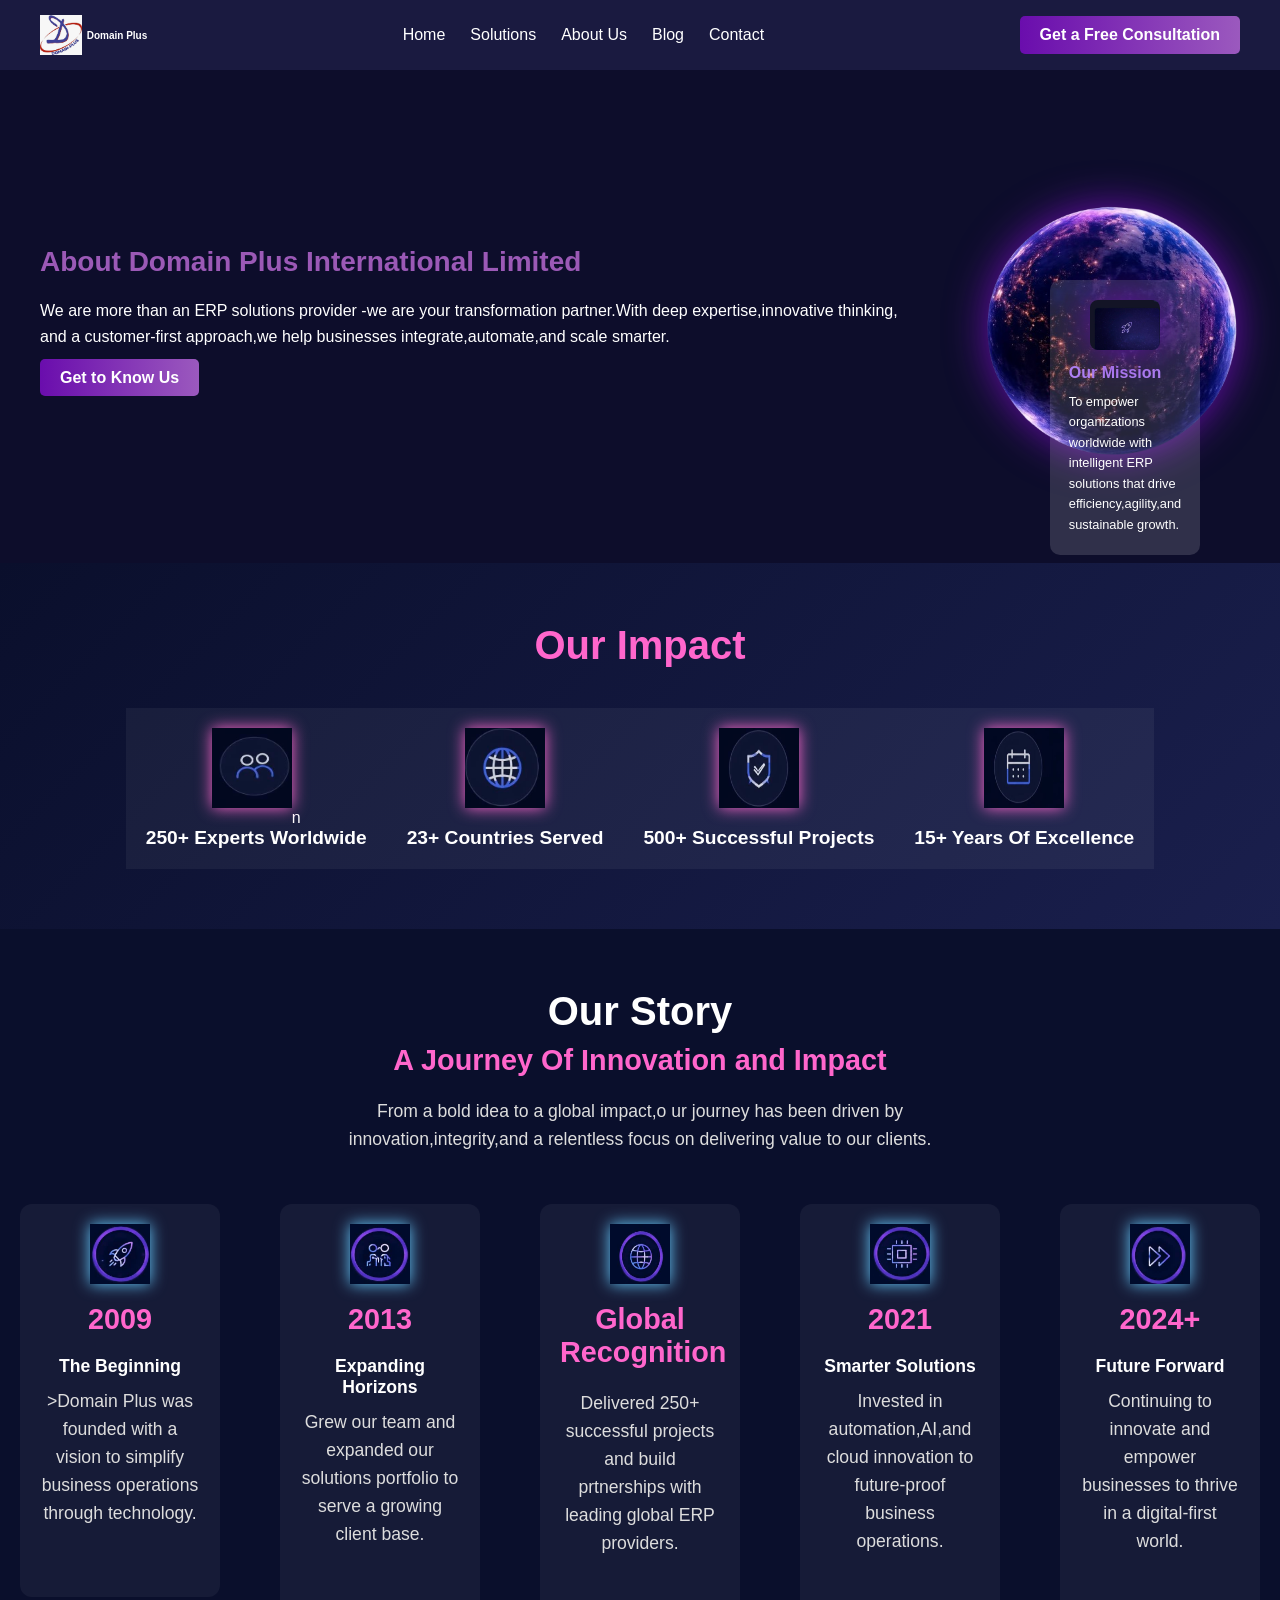
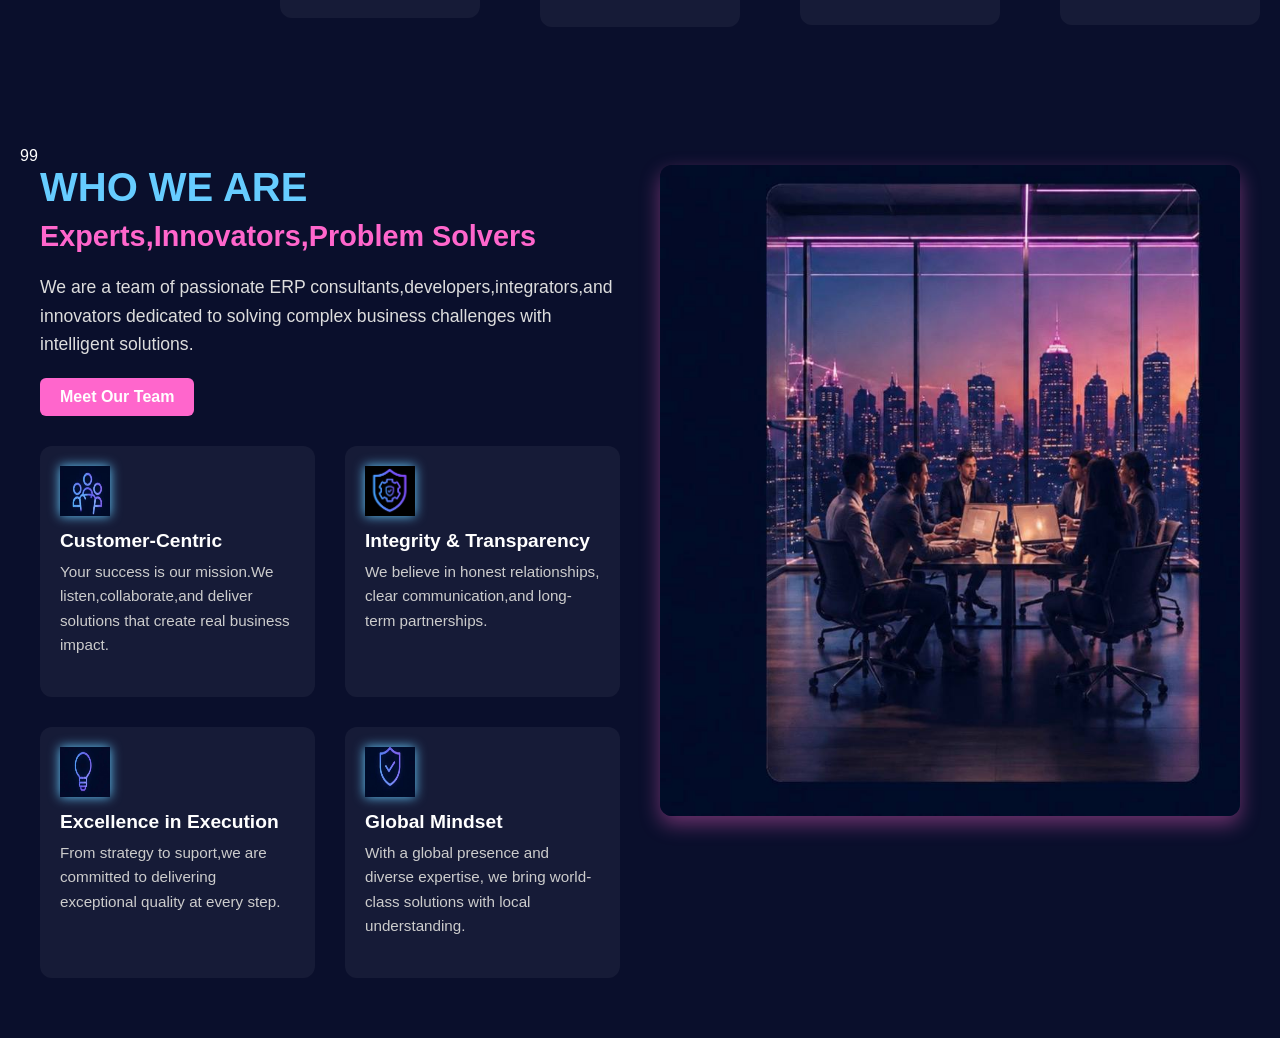
<file: domain plus about us/index.html>
<!doctype html>
<html lang="en">
  <head>
    <meta charset="UTF-8" />
    <meta name="viewport" content="width= device-width, initial-scale=1.0" />
    <title>Domain Plus International Limited</title>
    <link rel="stylesheet" href="style.css" />
  </head>
  <body>
    <header>
      <nav class="navbar">
        <div class="logo">
          <img src="photo_2026-06-03_11-13-08.jpg" />
          <span>Domain Plus</span>
        </div>
        <ul class="nav-links">
          <li><a href="#home">Home</a></li>
          <li><a href="#solutions">Solutions</a></li>
          <li><a href="#about us">About Us</a></li>
          <li><a href="#blog">Blog</a></li>
          <li><a href="#contact">Contact</a></li>
        </ul>
        <a href="#consultation" class="btn">Get a Free Consultation</a>
      </nav>
    </header>
    <section class="about">
      <div class="about-text">
        <h2>About Domain Plus International Limited</h2>
        <p>
          We are more than an ERP solutions provider -we are your transformation
          partner.With deep expertise,innovative thinking, and a customer-first
          approach,we help businesses integrate,automate,and scale smarter.
        </p>
        <a href="#about" class="btn">Get to Know Us</a>
      </div>
      <div class="about-image">
        <img src="image-removebg-preview.png" />
        <section class="mission">
          <div class="mission-image">
            <img src="photo_2026-06-03_14-15-24.jpg" />
          </div>
          <div class="mission-text">
            <h2 class="mission-h2">Our Mission</h2>
            <p class="mission-p">
              To empower organizations worldwide with intelligent ERP solutions
              that drive efficiency,agility,and sustainable growth.
            </p>
          </div>
        </section>
    </section>
    <section id="impact">
        <div class="impact">
            <h2>Our Impact</h2>

        </div>
        <div class="impact-grid">
            <div class="impact-item">
                <img src="photo_2026-06-04_09-09-54.jpg" />n        
                <h3>250+ Experts Worldwide</h3>
            </div>
            <div class="impact-item">
                <img src="photo_2026-06-04_09-15-00.jpg" />
                <h3>23+ Countries Served</h3>
            </div>
            <div class="impact-item">
                <img src="photo_2026-06-04_09-18-20.jpg" />
                <h3>500+ Successful Projects</h3>
            </div>
            <div class="impact-item">
                <img src="photo_2026-06-04_09-20-42.jpg" />
                <h3>15+ Years Of Excellence</h3>
            </div>
        </div>
    </section>
    <section id="story">
       <div class="story">
        <h2>Our Story</h2>
        <h3>A Journey Of Innovation and Impact</h3>
        <p>From a bold idea to a global impact,o                                                                                                                                                                                                                                                                                                                                                                                                                                                                                                                                                                                                                                                                                                                                                                                                  ur journey has been driven by innovation,integrity,and a relentless focus on delivering value to our clients.</p>
        <div class="timeline">
            <div class="timeline-item">
                <img src="photo_2026-06-04_10-45-20.jpg" />
                <h3>2009</h3>
                <h4>The Beginning</h4>
                <p>>Domain Plus was founded with a vision to simplify business operations through technology.</p>
            </div>
            <div class="timeline-item">
                <img src="photo_2026-06-04_10-45-21.jpg" />
                <h3>2013</h3>
                <h4>Expanding Horizons</h4>
                <p>Grew our team and expanded our solutions portfolio to serve a growing client base.</p>
            </div>
            <div class="timeline-item">
                <img src="photo_2026-06-04_10-45-23.jpg" />
                <h3>Global Recognition</h3>
                <p>Delivered 250+ successful projects and build prtnerships with leading global ERP providers.</p>
            </div>
            <div class="timeline-item">
                <img src="photo_2026-06-04_10-45-25.jpg" />
                <h3>2021</h3>
                <h4>Smarter Solutions</h4>
                <p>Invested in automation,AI,and cloud innovation to future-proof business operations.</p>
            </div>
            <div class="timeline-item">
                <img src="photo_2026-06-04_10-45-27.jpg" />
                <h3>2024+</h3>
                <h4>Future Forward</h4>
                <p>Continuing to innovate and empower businesses to thrive in a digital-first world.</p>
            </div>
        </div>
     </div>  
    </section>
    <section id="who-we-are">99    
        <div class="who-container">
            <div class="who-text">
                <h2>WHO WE ARE</h2>
                <h3>Experts,Innovators,Problem Solvers</h3>
                <p>We are a team of passionate ERP consultants,developers,integrators,and innovators dedicated to solving complex business challenges with intelligent solutions.</p>
                <a href="#team" class="btn">Meet Our Team</a>
                <div class="values">
                    <div class="value-item">
                        <img src="photo_2026-06-04_12-57-00.jpg" />
                        <h4>Customer-Centric</h4>
                        <p>Your success is our mission.We listen,collaborate,and deliver solutions that create real business impact.</p>
                    </div>
                    <div class="value-item">
                        <img src="photo_2026-06-04_13-17-46.jpg" />
                        <h4>Integrity & Transparency</h4>
                        <p>We believe in honest relationships, clear communication,and long-term partnerships.</p>
                    </div>
                    <div class="value-item">
                        <img src="photo_2026-06-04_12-57-14.jpg" />
                        <h4>Excellence in Execution</h4>
                        <p>From strategy to suport,we are committed to delivering exceptional quality at every step.</p>
                    </div>
                    <div class="value-item">
                        <img src="photo_2026-06-04_12-57-17.jpg" />
                        <h4>Global Mindset</h4>
                        <p>With a global presence and diverse expertise, we bring world-class solutions with local understanding.</p>
                    </div>
                </div>
            </div>
            <div class="who-image">
                <img src="photo_2026-06-04_12-57-31.jpg" />
            </div>
        </div>
    </section>
</body>
</html>
</file>
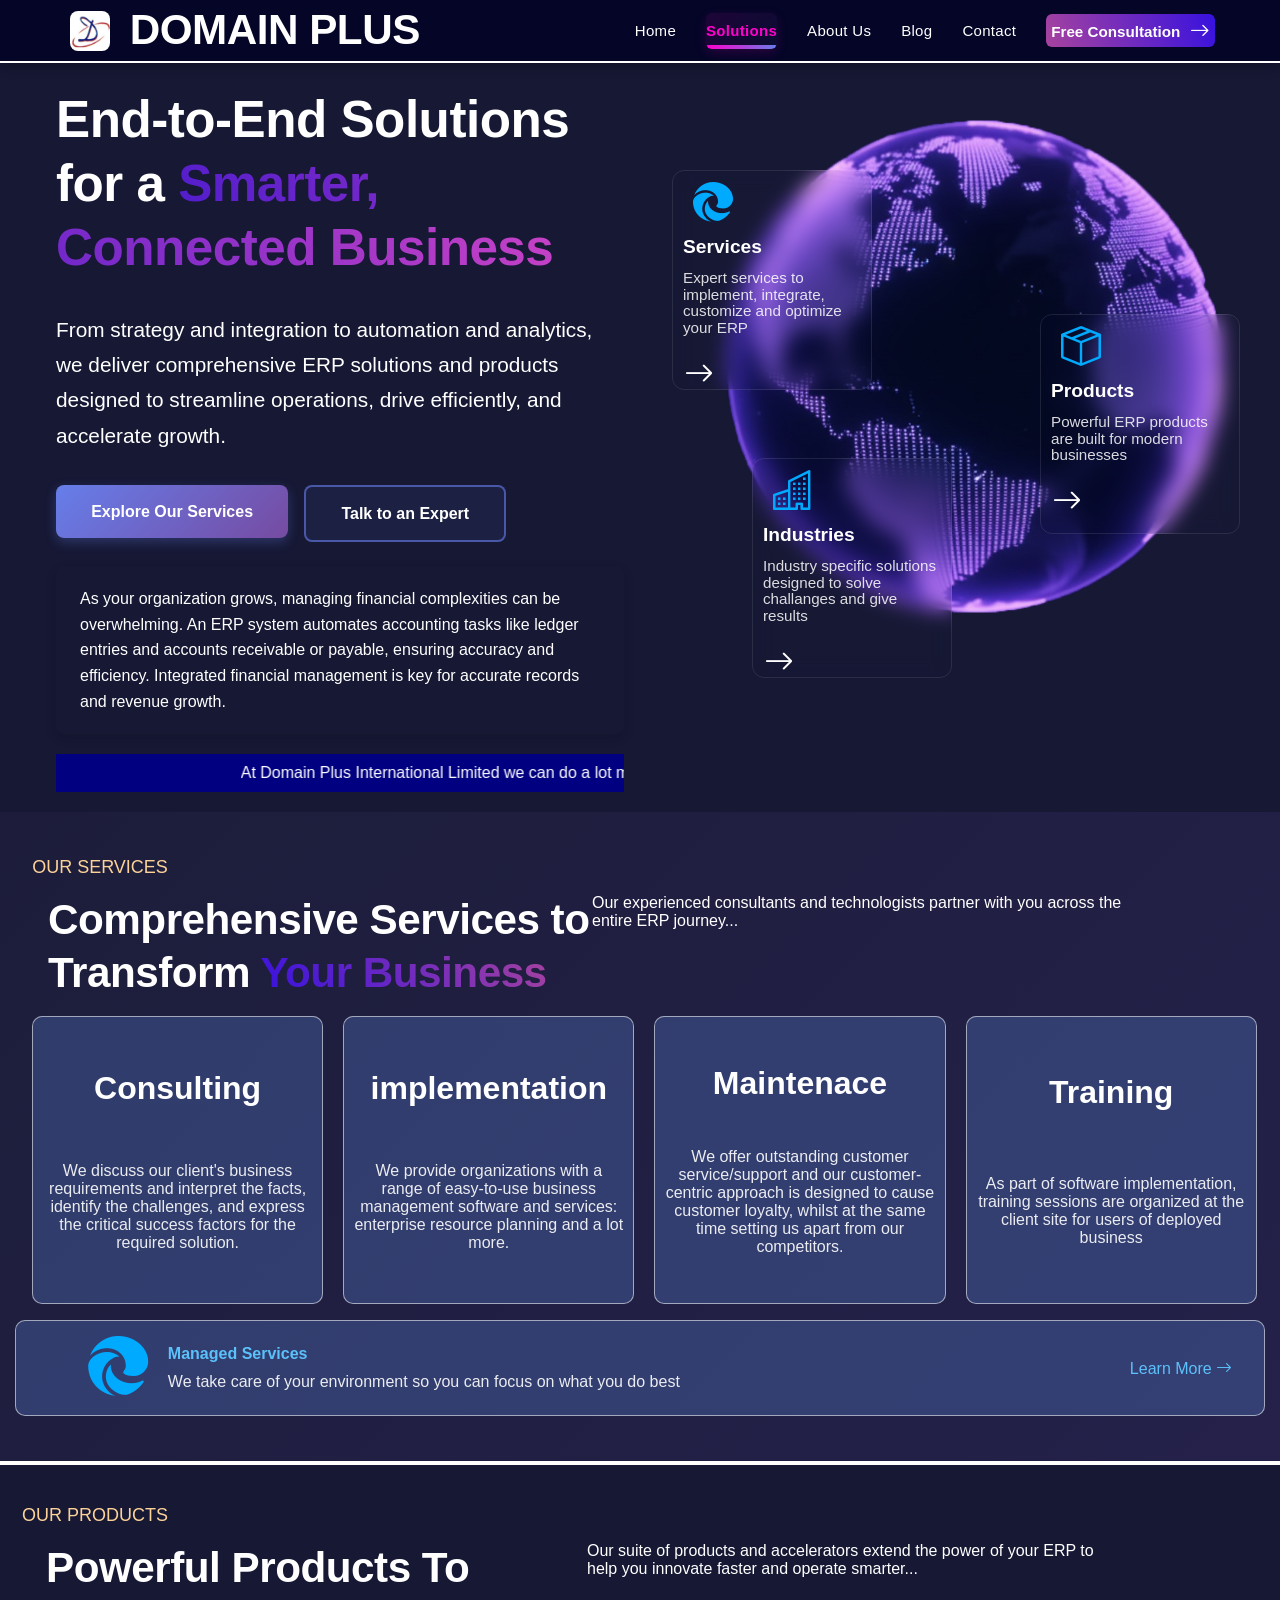
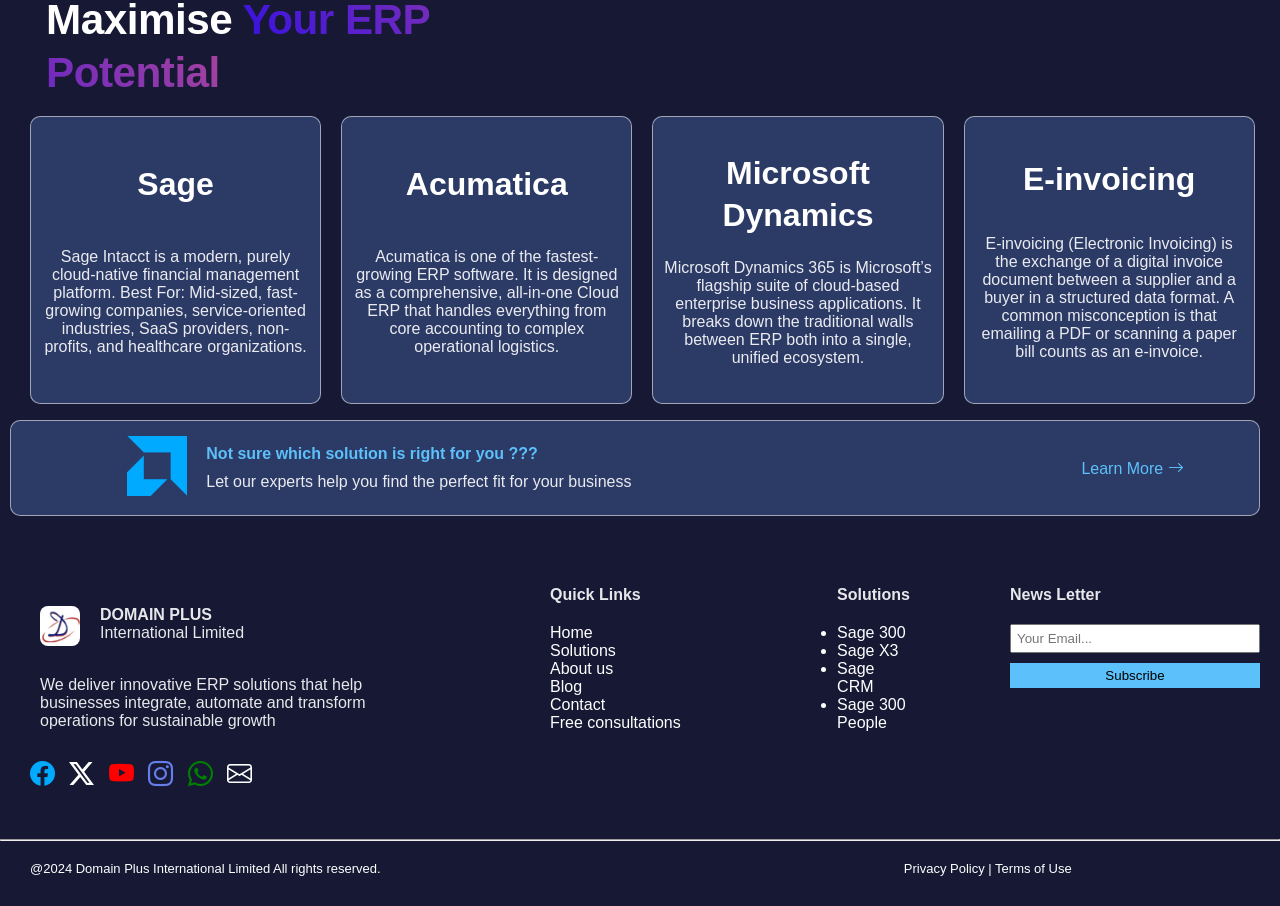
<file: Domain Plus Solution Page/index.html>
<!doctype html>
<html lang="en">
  <head>
    <meta charset="UTF-8" />
    <meta name="viewport" content="width=device-width, initial-scale=1.0" />
    <link rel="stylesheet" href="solution.css" />
    <link
      rel="stylesheet"
      href="https://cdn.jsdelivr.net/npm/bootstrap-icons@1.13.1/font/bootstrap-icons.min.css"
    />
    <title>Solutions</title>
    <svg
      xmlns="http://www.w3.org/2000/svg"
      width="16"
      height="16"
      fill="currentColor"
      class="bi bi-browser-edge"
      viewBox="0 0 16 16"
    >
      <path
        d="M9.482 9.341c-.069.062-.17.153-.17.309 0 .162.107.325.3.456.877.613 2.521.54 2.592.538h.002c.667 0 1.32-.18 1.894-.519A3.84 3.84 0 0 0 16 6.819c.018-1.316-.44-2.218-.666-2.664l-.04-.08C13.963 1.487 11.106 0 8 0A8 8 0 0 0 .473 5.29C1.488 4.048 3.183 3.262 5 3.262c2.83 0 5.01 1.885 5.01 4.797h-.004v.002c0 .338-.168.832-.487 1.244l.006-.006z"
      />
      <path
        d="M.01 7.753a8.14 8.14 0 0 0 .753 3.641 8 8 0 0 0 6.495 4.564 5 5 0 0 1-.785-.377h-.01l-.12-.075a5.5 5.5 0 0 1-1.56-1.463A5.543 5.543 0 0 1 6.81 5.8l.01-.004.025-.012c.208-.098.62-.292 1.167-.285q.194.001.384.033a4 4 0 0 0-.993-.698l-.01-.005C6.348 4.282 5.199 4.263 5 4.263c-2.44 0-4.824 1.634-4.99 3.49m10.263 7.912q.133-.04.265-.084-.153.047-.307.086z"
      />
      <path
        d="M10.228 15.667a5 5 0 0 0 .303-.086l.082-.025a8.02 8.02 0 0 0 4.162-3.3.25.25 0 0 0-.331-.35q-.322.168-.663.294a6.4 6.4 0 0 1-2.243.4c-2.957 0-5.532-2.031-5.532-4.644q.003-.203.046-.399a4.54 4.54 0 0 0-.46 5.898l.003.005c.315.441.707.821 1.158 1.121h.003l.144.09c.877.55 1.721 1.078 3.328.996"
      />
    </svg>
  </head>
  <body>
    <!-- The header and the tabs  -->
    <div class="whole">
      <div class="main-hero">
        <nav class="nav-bar">
          <div class="Domainplus">
            <img
              src="./images/domain-plus.jpg"
              alt="This is our official Logo"
              class="logo"
            />
            <h1 class="company-name">DOMAIN PLUS</h1>
          </div>
          <i class="bi bi-list"></i>
          <div class="Tabs">
            <a href="#index">Home</a>
            <a href="#Solutions" class="active">Solutions</a>
            <a href="#about">About Us</a>
            <a href="#blog">Blog</a>
            <a href="#contact">Contact</a>
            <a href="#consultation"
              ><button class="Free">
                Free Consultation<i class="bi bi-arrow-right icons"></i></button
            ></a>
          </div>
        </nav>

        <!-- The hero section of the website -->

        <div class="hero-section">
          <div class="texts">
            <!-- <p class="Oursol">OUR SOLUTIONS</p> -->
            <h1 class="end">
              End-to-End Solutions for a
              <span class="smart">Smarter, Connected Business</span>
            </h1>
            <p class="parag">
              From strategy and integration to automation and analytics, we
              deliver comprehensive ERP solutions and products designed to
              streamline operations, drive efficiently, and accelerate growth.
            </p>

            <div class="buttonslink">
              <a href="">
                <button class="exploreour">
                  <span>Explore <span class="ser">Our Services</span></span>
                </button></a
              >
              <a href=""><button class="talk">Talk to an Expert</button></a>
            </div>

            <p class="parag1">
              As your organization grows, managing financial complexities can be
              overwhelming. An ERP system automates accounting tasks like ledger
              entries and accounts receivable or payable, ensuring accuracy and
              efficiency. Integrated financial management is key for accurate
              records and revenue growth.
            </p>
            <marquee behavior="" direction="">
              At Domain Plus International Limited we can do a lot more than you
              can Imagine
            </marquee>
          </div>

          <!-- This is other section of the hero section -->
          <div class="image">
            <div class="boxes">
              <!-- The service section -->
              <div class="blur-serve">
                <i class="bi bi-browser-edge"></i>
                <p class="serve">Services</p>
                <p class="serve-text">
                  Expert services to implement, integrate, customize and
                  optimize your ERP
                </p>

                <a href="#service"> <i class="bi bi-arrow-right arrow"></i></a>
              </div>

              <!-- The industry section -->
              <div class="blur-serve blur-indus">
                <i class="bi bi-buildings"></i>
                <p class="serve">Industries</p>
                <p class="serve-text">
                  Industry specific solutions designed to solve challanges and
                  give results
                </p>

                <a href="#"> <i class="bi bi-arrow-right arrow"></i></a>
              </div>
              <!-- The product section -->
              <div class="blur-serve blur-product">
                <i class="bi bi-box-seam"></i>
                <p class="serve">Products</p>
                <p class="serve-text">
                  Powerful ERP products are built for modern businesses
                </p>

                <a href="#"> <i class="bi bi-arrow-right arrow"></i></a>
              </div>
            </div>
            <img src="./images/Globe.png" alt="A Globe" class="imgg" />
          </div>
        </div>
      </div>

      <!-- <hr class="hr" /> -->

      <div class="wholeee">
        <!-- The services section of the website -->
        <div class="services" id="service">
          <p class="ourservices">OUR SERVICES</p>
          <div class="CSwhole">
            <div class="CS">
              <div class="Tyb">
                <h1 class="h1">
                  Comprehensive Services to Transform
                  <span class="buss">Your Business</span>
                </h1>
              </div>
              <div class="Experienced">
                Our experienced consultants and technologists partner with you
                across the entire ERP journey...
              </div>
            </div>
          </div>

          <!-- The card section of the services section -->
          <div class="service-card" id="mservcard">
            <div class="card card-main" id="service-card">
              <h2>Consulting</h2>
              <p>
                We discuss our client's business requirements and interpret the
                facts, identify the challenges, and express the critical success
                factors for the required solution.
                <!--Through our consulting
                services, we bring strategic thinking and actionable solutions
                to your business, focusing on both project-based and long-term
                goals. -->
              </p>
            </div>

            <div class="card card-main" id="service-card1">
              <h2>implementation</h2>
              <p>
                We provide organizations with a range of easy-to-use business
                management software and services: enterprise resource planning and a lot more.
                
              </p>
            </div>

            <div class="card card-main" id="service-card2">
              <h2>Maintenace</h2>
              <p>
                We offer outstanding customer service/support and our
                customer-centric approach is designed to cause customer loyalty,
                whilst at the same time setting us apart from our competitors.
                <!-- Support & maintenance model is flexible and is agreed upon with -->
                <!-- the client, at the time of software implementation. -->
              </p>
            </div>

            <div class="card card-main" id="service-card3">
              <h2>Training</h2>
              <p>
                As part of software implementation, training sessions are
                organized at the client site for users of deployed business
                <!-- solutions. ICT/ business process & related training programmes
                are organized externally at the company's training center. We
                provide intensive training to End Users and System
                Administrators for solution efficiently. -->
              </p>
            </div>
            <!-- <div class="card"></div>
            <div class="card"></div> -->
          </div>
          <div class="card-1">
            <i class="bi bi-browser-edge for-card1"></i>
            <div class="conforcard1">
              <div class="textm">
                <p><b>Managed Services</b></p>
                <p>
                  We take care of your environment so you can focus on what you
                  do best
                </p>
              </div>
              <div class="link">
                <a href="#">Learn More <i class="bi-arrow-right"></i> </a>
              </div>
            </div>
          </div>
        </div>

        <!-- The product section of the website -->
        <div class="services" id="service1">
          <p class="ourservices">OUR PRODUCTS</p>
          <div class="CS-whole">
            <div class="CS">
              <div class="Tyb">
                <h1>
                  Powerful Products To Maximise
                  <span class="buss">Your ERP Potential</span>
                </h1>
              </div>
              <div class="Experienced" id="only">
                Our suite of products and accelerators extend the power of your
                ERP to help you innovate faster and operate smarter...
              </div>
            </div>
          </div>

          <!-- The card section of the services section -->
          <div class="service-card" id="mservcard">
            <div class="card card-main" id="service-card">
              <h2>Sage</h2>
              <p>
                Sage Intacct is a modern, purely cloud-native financial
                 management platform. <!--It was built from the ground up for the web
                and focuses intensely on deep, best-in-class accounting and
                financial automation. -->
                <span
                  >Best For: Mid-sized, fast-growing companies, service-oriented
                  industries, SaaS providers, non-profits, and healthcare
                  organizations.</span
                >
              </p>
            </div>

            <div class="card card-main" id="service-card1">
              <h2>Acumatica</h2>
              <p>
                Acumatica is one of the fastest-growing ERP software. <!--It was
                built from day one as a true cloud-native platform, meaning it
                didn’t have to rewrite legacy, desktop-era code to get onto the
                web. -->
                <span
                  >It is designed as a comprehensive, all-in-one Cloud ERP that
                  handles everything from core accounting to complex operational
                  logistics.</span
                >
              </p>
            </div>

            <div class="card card-main" id="service-card2">
              <h2>Microsoft Dynamics</h2>
              <p>
                Microsoft Dynamics 365 is Microsoft’s flagship suite of
                cloud-based enterprise business applications. It breaks down the
                traditional walls between ERP
                <!-- <span>(Enterprise Resource Planning)</span> and CRM
                <span>(Customer Relationship Management)</span> by combining -->
                both into a single, unified ecosystem.
              </p>
            </div>

            <div class="card card-main" id="service-card3">
              <h2>E-invoicing</h2>
              <p>
                E-invoicing (Electronic Invoicing) is the exchange of a digital
                invoice document between a supplier and a buyer in a structured
                data format. A common misconception is that emailing a PDF or
                scanning a paper bill counts as an e-invoice.
                <!-- <span>
                  Globally, e-invoicing has shifted from a simple B2B
                  convenience to a strict government regulatory standard.</span
                > -->
              </p>
            </div>
            <!-- <div class="card"></div>
          <div class="card"></div> -->
          </div>
          <div class="card-1">
            <i class="bi bi-amd for-card1"></i>
            <div class="conforcard1">
              <div class="textm">
                <p><b>Not sure which solution is right for you ???</b></p>
                <p>
                  Let our experts help you find the perfect fit for your
                  business
                </p>
              </div>
              <div class="link">
                <a href="#">Learn More <i class="bi-arrow-right"></i> </a>
              </div>
            </div>
          </div>
        </div>

        <!--The indusries section-->
        <!-- <div class="inn">
          <p class="ourservices">INDUSTRIES WE SERVE</p>
          <div class="CS-whole">
            <div class="CS">
              <div class="Tyb">
                <h1>
                  Solutions Built for
                  <span class="buss">Every Industry</span>
                </h1>
              </div>
              <div class="Experienced">
                Our suite of products and accelerators extend the power of your
                ERP to help you innovate faster and operate smarter...
              </div>
            </div>
          </div> -->

          <!-- The card section of the services section -->
          <!-- <div class="service-card indusst" id="iii">
            <div class="card1">
              <div class="topcard">
                <div class="circle">
                  <i class="bi bi-currency-dollar"></i>
                </div>
                <p class="ttext">Financial Services</p>
              </div>
              <div class="topcard"></div>
              <div class="topcard"></div>
            </div>
            <div class="card1">
              <div class="topcard"></div>
              <div class="topcard"></div>
              <div class="topcard"></div>
            </div>
          </div> -->
        </div>
      </div>

      <!-- This is the footer section of the website -->

      <div class="full">
        <div class="footer">
          <div class="footerwhole">
            <div class="foot1">
              <div class="forlo">
                <img
                  src="./images/domain-plus.jpg"
                  alt="This is our official Logo"
                  class="logo"
                />
                <div class="fi">
                  <p><b>DOMAIN PLUS</b></p>
                  <p>International Limited</p>
                </div>
              </div>

              <p class="fotext">
                We deliver innovative ERP solutions that help businesses
                integrate, automate and transform operations for sustainable
                growth
              </p>
              <div class="social-logo">
                <i class="bi bi-facebook foicon"></i>
                <i class="bi bi-twitter-x foicon"></i>
                <i class="bi bi-youtube foicon"></i>
                <i class="bi bi-instagram foicon"></i>
                <i class="bi bi-whatsapp foicon"></i>
                <i class="bi bi-envelope foicon"></i>
              </div>
            </div>
          </div>
          <div class="foot2">
            <p><b>Quick Links</b></p>
            <div class="lists">
              <a href="#Home"> Home</a>
              <a href="#Solutions">Solutions</a>
              <a href="#About-us">About us</a>
              <a href="#Blog">Blog</a>
              <a href="#contact">Contact</a>
              <a href="#Free consultations" class="lastfree"
                >Free consultations</a
              >
            </div>
          </div>
          <div class="foot3">
            <p><b>Solutions</b></p>
            <ul>
              <li>Sage 300</li>
              <li>Sage X3</li>
              <li>Sage CRM</li>
              <li>Sage 300 People</li>
            </ul>
          </div>
          <div class="foot4">
            <p><b>News Letter</b></p>
            <div class="plac">
              <input type="text" placeholder="Your Email..." />
              <button type="submit">Subscribe</button>
            </div>
          </div>
        </div>
        <hr class="hr" />

        <div class="lastly">
          <div class="copyright">
            @2024 Domain Plus International Limited All rights reserved.
          </div>
          <div class="Policy">Privacy Policy | Terms of Use</div>
        </div>
      </div>
    </div>
  </body>
  <script src="solution.js" defer></script>
</html>
</file>
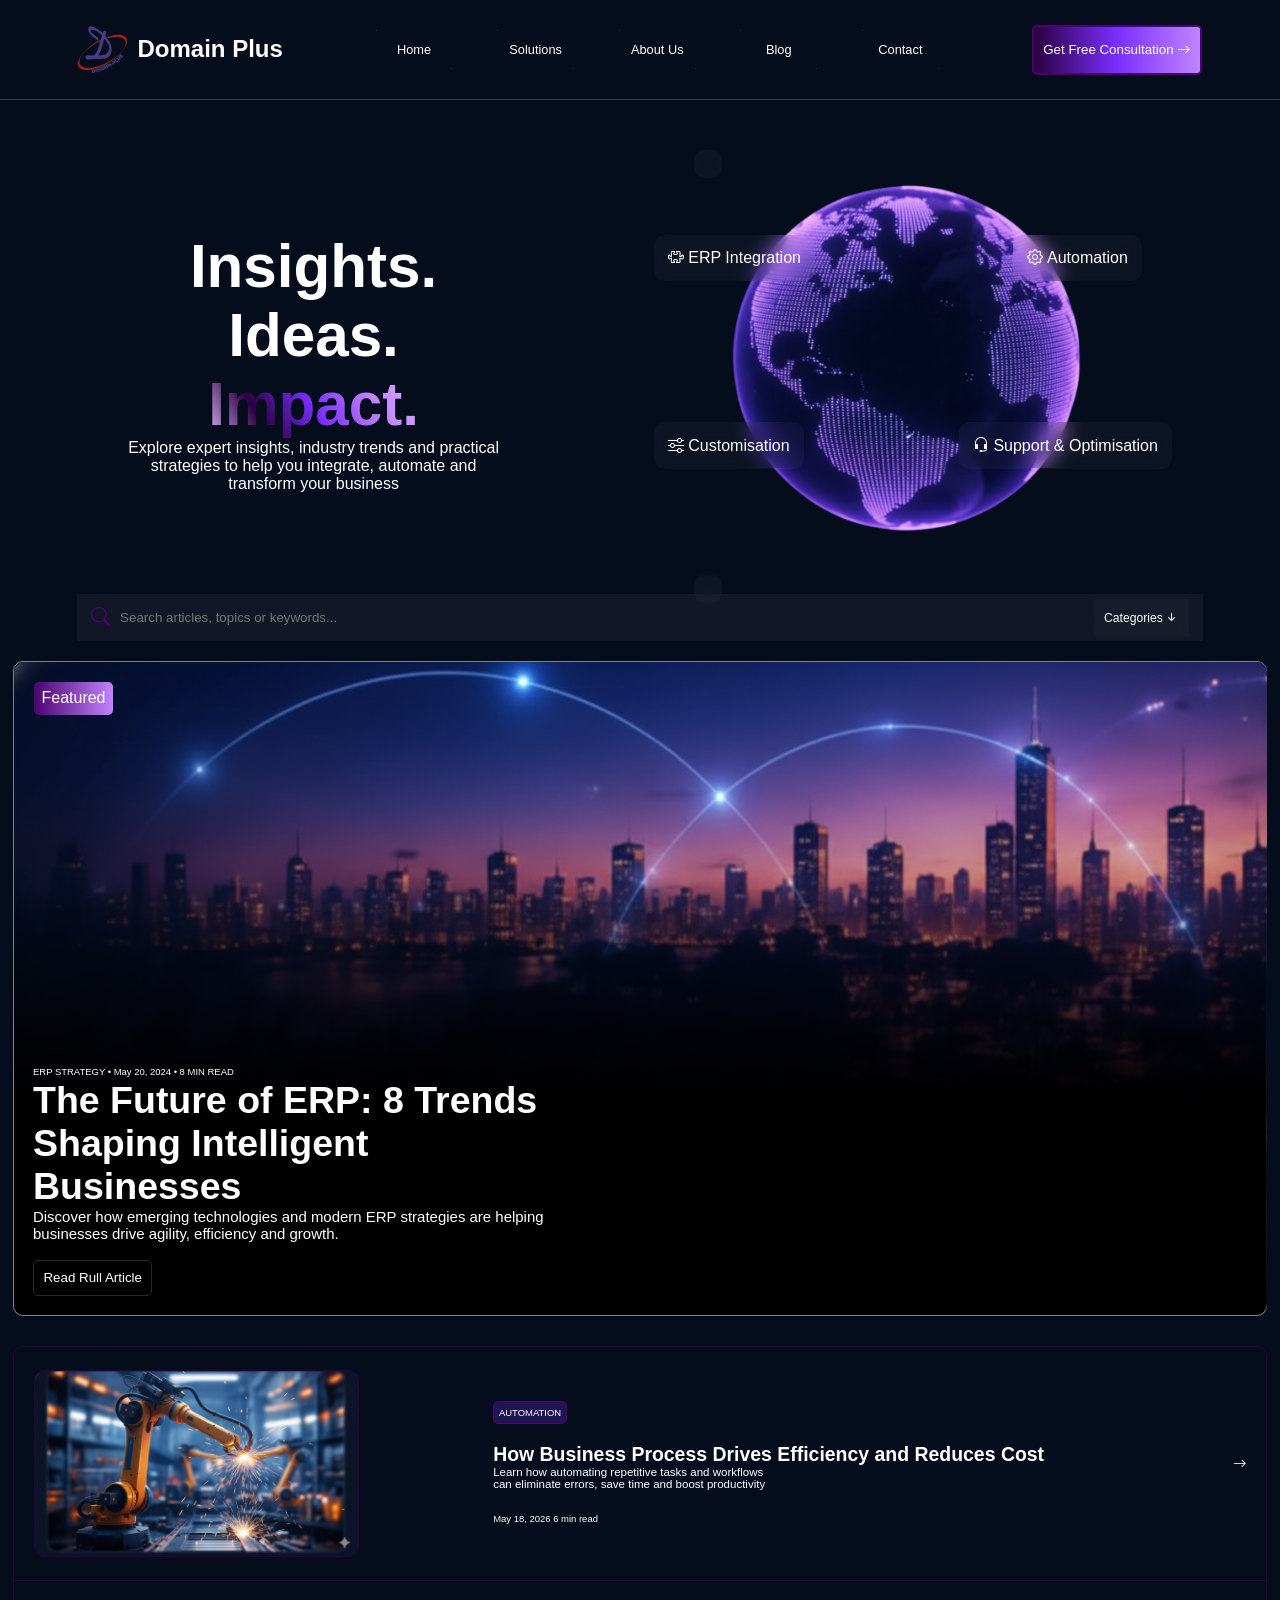
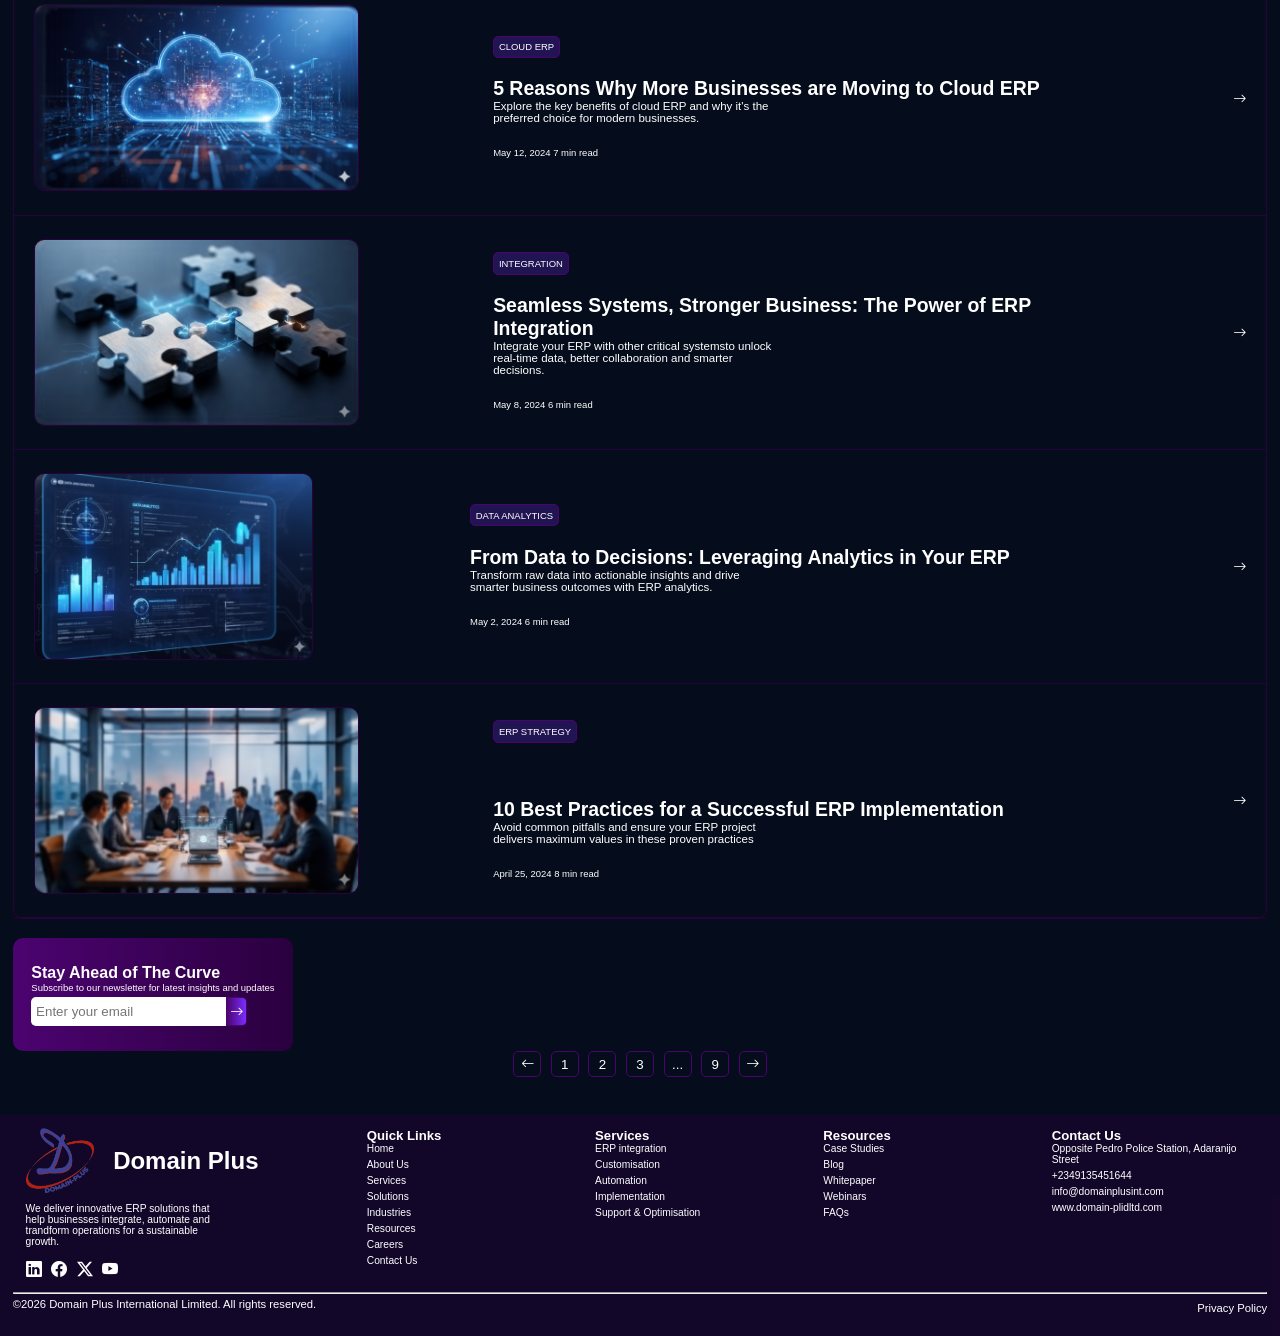
<file: home-page/domain plus blog/index.html>
<!DOCTYPE html>
<html lang="en">
<head>
    <meta charset="UTF-8">
    <meta name="viewport" content="width=device-width, initial-scale=1.0">
    <link rel="stylesheet" href="blog.css">
    <link rel="stylesheet" href="https://cdn.jsdelivr.net/npm/bootstrap-icons@1.13.1/font/bootstrap-icons.min.css"> 
    <title>Blog</title>
</head>
<body>
    <div class="shapes shape-1"></div>
    <div class="shapes shape-2"></div>
    <div class="shapes shape-3"></div>
    <div class="shapes shape-4"></div>
    <div class="navbar">
        <div class="extra-nav">
        <div class="logo">
            <img loading="lazy" src="logo.png" alt="">
            <h2>
                Domain Plus
            </h2>
        </div>
        <nav>
            <ul>
                <li><a href="">Home</a></li>
                <li><a href="">Solutions</a></li>
                <li><a href="">About Us</a></li>
                <li><a href="">Blog</a></li>
                <li><a href="">Contact</a></li>
            </ul>
        </nav>
        <button class="cta-btn">
            Get Free Consultation <i class="bi bi-arrow-right"></i>
        </button>
        </div>
    </div>
    <div class="navbar-mobile">
        <div class="extra-nav-mobile">
        <div class="logo-mobile">
            <img loading="lazy" src="logo.png" alt="">
            <h2>
                Domain Plus
            </h2>
        </div>
        <nav>
            <button onclick="menu.hidden^=1" id="menu-btn">
                <i class="bi bi-list"></i>
            </button>
            <ul id="menu" hidden >
                <button onclick="menu.hidden^=1" id="cancel">
                    <i class="bi bi-x-lg"></i>
                </button>
                <li><a href="">Home</a></li>
                <hr>
                <li><a href="">Solutions</a></li>
                <hr>
                <li><a href="">About Us</a></li>
                <hr>
                <li><a href="">Blog</a></li>
                <hr>
                <li><a href="">Contact</a></li>
                <button class="cta-btn-mobile">
                    Get Free Consultation <i class="bi bi-arrow-right"></i>
                </button>
            </ul>
        </nav>
        </div>
    </div>
    <div class="container-1">
        <div class="box">
            
            <div class="hero">
                <h2>Insights. <br>
                    Ideas. <br>
                    <span>Impact.</span>
                </h2>
                <p>
                    Explore expert insights, industry trends and practical 
                    strategies to help you integrate, automate and transform your business
                </p>
            </div>
                <div class="img-part">
                    <span id="spn-1">
                    <i class="bi bi-puzzle"></i> ERP Integration
                    </span>
                    <span id="spn-2">
                        <i class="bi bi-gear"></i> Automation
                    </span>
                    <span id="spn-3">
                        
                    </span>
                    <div class="center-img">
                        <img loading="lazy" src="globe.png" alt="">
                    </div>
                    <span id="spn-4">
                       <i class="bi bi-sliders"></i> Customisation
                    </span>
                    <span id="spn-5">
                       <i class="bi bi-headset"></i> Support & Optimisation
                    </span>
                    <span id="spn-6">
    
                    </span>
                </div>
        </div>
    </div>
    <div class="container-2">
        <div class="search-bar" for="search-input">
            <div class="search-tag">
                <i class="bi bi-search"></i> <input type="text" id="search-input" placeholder="Search articles, topics or keywords...">
            </div>
            <div class="article-category">
                <div class="drop" onclick="cateList.hidden^=1">
                    <label for="categories">Categories</label>
                <i class="bi bi-arrow-down-short"></i>
                </div>
                <ul name="categories" id="cateList" hidden>
                    <li value="ERP-strategies">ERP Strategies</li>
                        <li value="Automation">
                            Automation
                        </li>
                        <li value="Integration">Integration</li>
                        <li value="Industriy-insights">Industriy Insights</li>
                        <li value="Digital-Transformation">Digital Transformation</li>
                        <li value="Product-Updates">Product Updates</li>
                </ul>
              </div>
        </div>
        <div class="featured">
            <div class="featured-tag">
                Featured 
            </div>
            <img loading="lazy" src="big-post.png" alt="">
            <div class="article-content">
                <div id="article-info">
                    <span id="article-purpose">
                        ERP STRATEGY
                    </span>
                        <span id="posted-date">
                            • May 20, 2024
                        </span>
                        <span id="article-duration">
                            • 8 MIN READ
                        </span>
                    <h3 id="article-title">
                        The Future of ERP: 8 Trends Shaping Intelligent Businesses
                    </h3>
                    <p id="article-sum">
                        Discover how emerging technologies and modern ERP strategies are helping 
                        businesses drive agility, efficiency and growth.
                    </p>
                    <br>
                    <a href="" class="read-article">
                        <button class="read-article">
                            Read Rull Article
                        </button>
                    </a>
                    </div>
            </div>
        </div>
        <div class="other-posts">
            <div class="blog-post">
                <img loading="lazy" src="automation.png" alt="">
                <div class="post-info">
                    <span id="post-category">
                            AUTOMATION
                    </span>
                    
                    <h3 id="post-title">
                        How Business Process Drives Efficiency and Reduces Cost
                    </h3>
                    <p id="post-sum">
                        Learn how automating repetitive tasks and workflows can eliminate errors, save
                        time and boost productivity
                    </p>
                    <br>
                    <div class="group-time">

                        <span id="posted-on">
                            May 18, 2026
                        </span>
                        <span id="post-duration">
                            6 min read
                        </span>
                    </div>
                </div>
                <a href="">
                    <button>
                        <i class="bi bi-arrow-right"></i>
                    </button>
                </a>
            </div>
            <div class="blog-post">
                <img loading="lazy" src="cloud.png" alt="">
                <div class="post-info">
                    <span id="post-category">
                        CLOUD ERP
                    </span>
                    
                    <h3 id="post-title">
                        5 Reasons Why More Businesses are Moving to Cloud ERP
                    </h3>
                    <p id="post-sum">
                        Explore the key benefits of cloud ERP and why it's the preferred
                        choice for modern businesses.
                    </p>
                    <br>
                    <div class="group-time">

                        <span id="posted-on">
                            May 12, 2024
                        </span>
                        <span id="post-duration">
                            7 min read
                        </span>
                    </div>
                </div>
                <a href="">
                    <button>
                        <i class="bi bi-arrow-right"></i>
                    </button>
                </a>
            </div>
            <div class="blog-post">
                <img loading="lazy" src="integration.png" alt="">
                <div class="post-info">
                    <span id="post-category">
                        INTEGRATION
                    </span>
                    
                    <h3 id="post-title">
                        Seamless Systems, Stronger Business: The Power of ERP Integration
                    </h3>
                    <p id="post-sum">
                        Integrate your ERP with other critical systemsto unlock real-time data, better
                        collaboration and smarter decisions.
                    </p>
                    <br>
                    <div class="group-time">

                        <span id="posted-on">
                            May 8, 2024
                        </span>
                        <span id="post-duration">
                            6 min read
                        </span>
                    </div>
                </div>
                <a href="">
                    <button>
                        <i class="bi bi-arrow-right"></i>
                    </button>
                </a>
            </div>
            <div class="blog-post">
                <img loading="lazy" src="data.png" alt="">
                <div class="post-info">
                    <span id="post-category">
                        DATA ANALYTICS
                    </span>
                    
                    <h3 id="post-title">
                        From Data to Decisions: Leveraging Analytics in Your ERP
                    </h3>
                    <p id="post-sum">
                        Transform raw data into actionable insights and drive smarter business
                        outcomes with ERP analytics.
                    </p>
                    <br>
                    <div class="group-time">

                        <span id="posted-on">
                            May 2, 2024
                        </span>
                        <span id="post-duration">
                            6 min read
                        </span>
                    </div>
                </div>
                <a href="">
                    <button>
                        <i class="bi bi-arrow-right"></i>
                    </button>
                </a>
            </div>
            <div class="blog-post">
                <img loading="lazy" src="strategy.png" alt="">
                <div class="post-info">
                    <span id="post-category">
                        ERP STRATEGY
                    </span>
                    <br><br>
                    <h3 id="post-title">
                        10 Best Practices for a Successful ERP Implementation
                    </h3>
                    <p id="post-sum">
                        Avoid common pitfalls and ensure your ERP project delivers maximum values
                        in these proven practices
                    </p>
                    <br>
                    <div class="group-time">

                        <span id="posted-on">
                            April 25, 2024
                        </span>
                        <span id="post-duration">
                            8 min read
                        </span>
                    </div>
                </div>
                <a href="">
                    <button>
                        <i class="bi bi-arrow-right"></i>
                    </button>
                </a>
            </div>
        </div>
        <div class="subscribe">
            <form action="">

                <h3>
                    Stay Ahead of The Curve
                </h3>
                <p>
                    Subscribe to our newsletter for latest insights and updates
                </p>

                <div class="input-subs">
                    <input type="text" placeholder="Enter your email">
                    <button>
                        <i class="bi bi-arrow-right"></i>
                    </button>
                </div>
            </form>
        </div>

        <div class="pagination">
            <button>
                <i class="bi bi-arrow-left"></i>
            </button>
            <button>
                1
            </button>
            <button>
                2
            </button>
            <button>
                3
            </button>
            <button>
                ...
            </button>
            <button>
                9
            </button>
            <button>
                <i class="bi bi-arrow-right"></i>
            </button>

        </div>
    </div>

    <footer>

        <div class="footer-div">
            <div class="more-of-us">
                <div class="what-we-do">
                    <div class="logo">
                        <img loading="lazy" src="logo.png" alt="">
                        <h2>
                            Domain Plus
                        </h2>
                    </div>
                    <p>
                        We deliver innovative ERP solutions that help businesses integrate,
                        automate and trandform operations for a sustainable growth.
                    </p>
                    <ul>
                        <li><a href=""><i class="bi bi-linkedin"></i></a></li>
                        <li><a href=""><i class="bi bi-facebook"></i></a></li>
                        <li><a href=""><i class="bi bi-twitter-x"></i></a></li>
                        <li><a href=""><i class="bi bi-youtube"></i></a></li>
                    </ul>
                </div>
                <div class="quick-access">
                    <h4>
                        Quick Links
                    </h4>
                    <ul>
                        <li>Home</li>
                        <li>About Us</li>
                        <li>Services</li>
                        <li>Solutions</li>
                        <li>Industries</li>
                        <li>Resources</li>
                        <li>Careers</li>
                        <li>Contact Us</li>
                    </ul>
                </div>
                <div class="quick-access">
                    <h4>
                        Services
                    </h4>
                    <ul>
                        <li>ERP integration</li>
                        <li>Customisation</li>
                        <li>Automation</li>
                        <li>Implementation</li>
                        <li>Support & Optimisation</li>
                    </ul>
                </div>
                <div class="quick-access">
                    <h4>
                        Resources
                    </h4>
                    <ul>
                        <li>Case Studies</li>
                        <li>Blog</li>
                        <li>Whitepaper</li>
                        <li>Webinars</li>
                        <li>FAQs</li>
                    </ul>
                </div>
                <div class="quick-access">
                    <h4>
                        Contact Us
                    </h4>
                    <ul>
                        <li>Opposite Pedro Police Station, Adaranijo Street</li>
                        <li>+2349135451644</li>
                        <li>info@domainplusint.com</li>
                        <li>www.domain-plidltd.com</li>
                    </ul>
                </div>
            </div>
            <hr>
            <div class="last-part">
                <span>
                    ©2026 Domain Plus International Limited. All rights reserved.
                </span>
                <div class="terms">
                    <span>
                        Privacy Policy
                    </span>
                  
                </div>
            </div>
        </div>
    </footer>

</body>
</html>
</file>
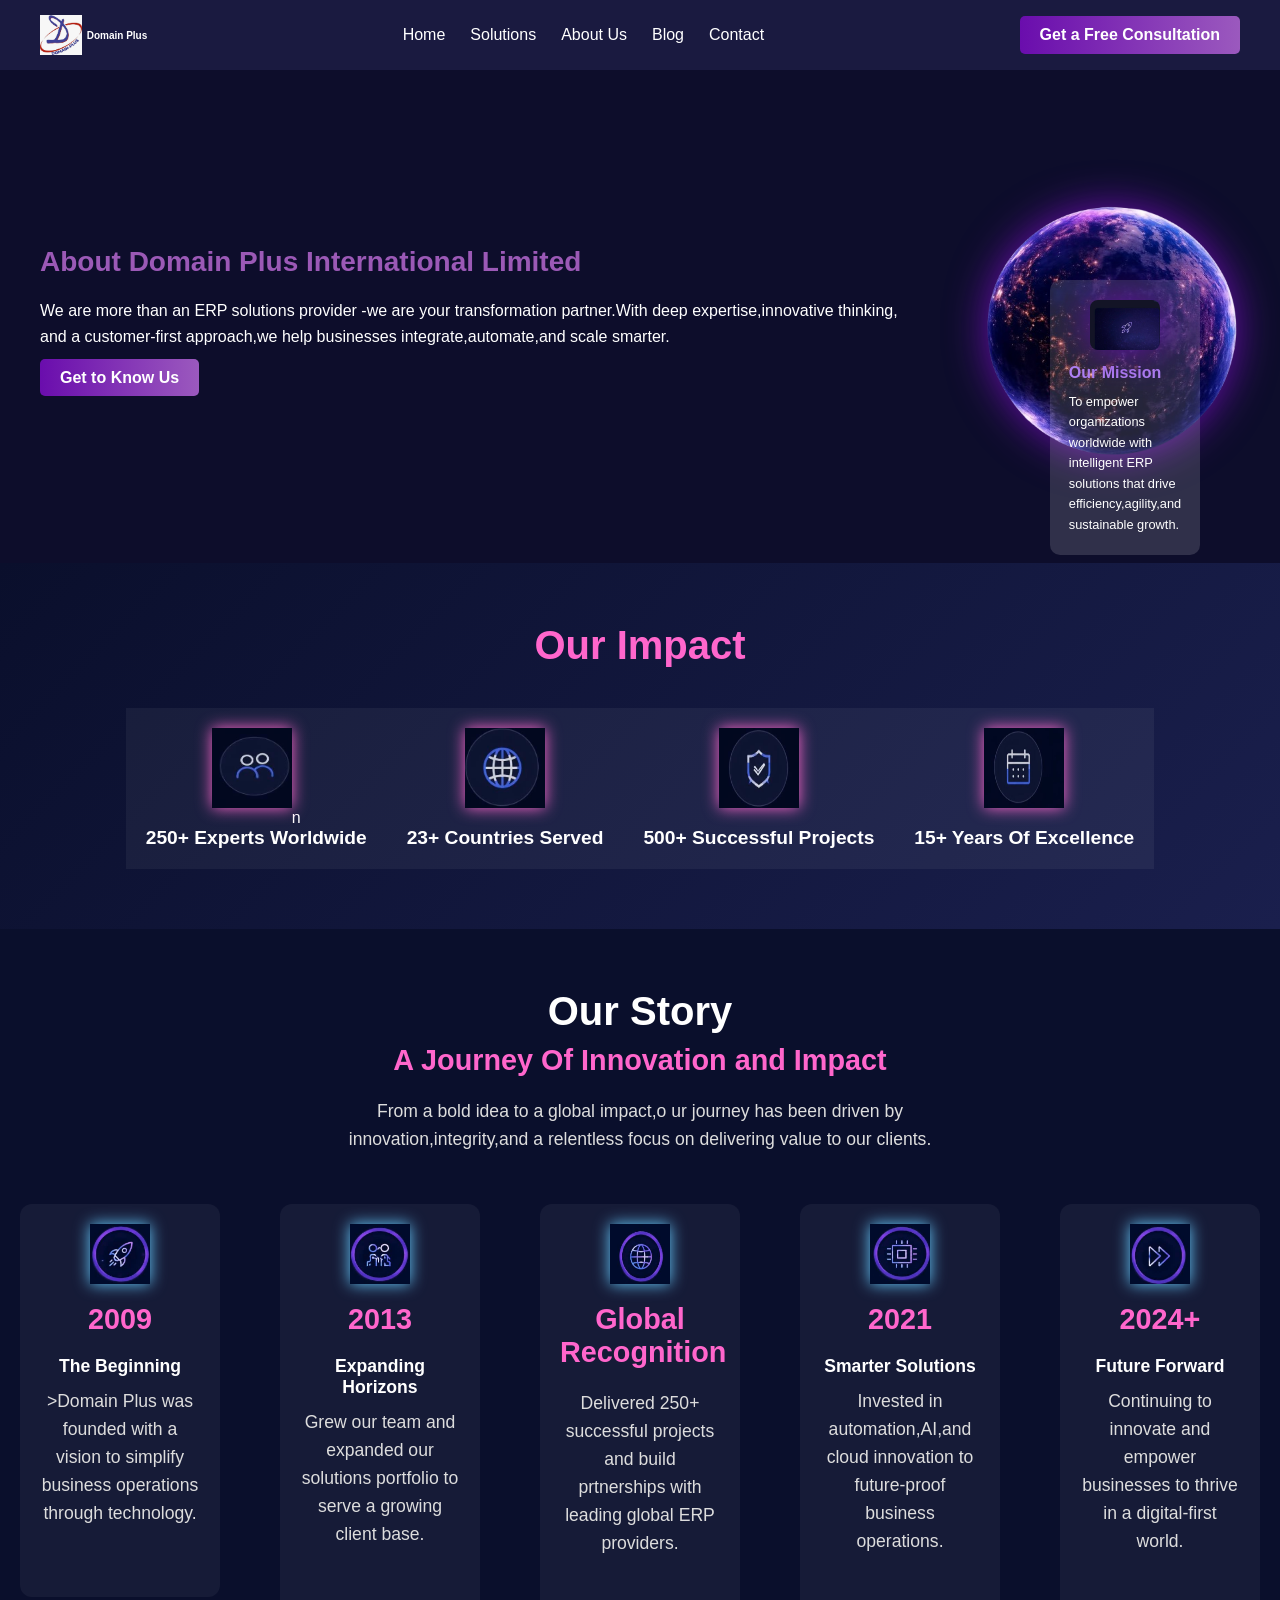
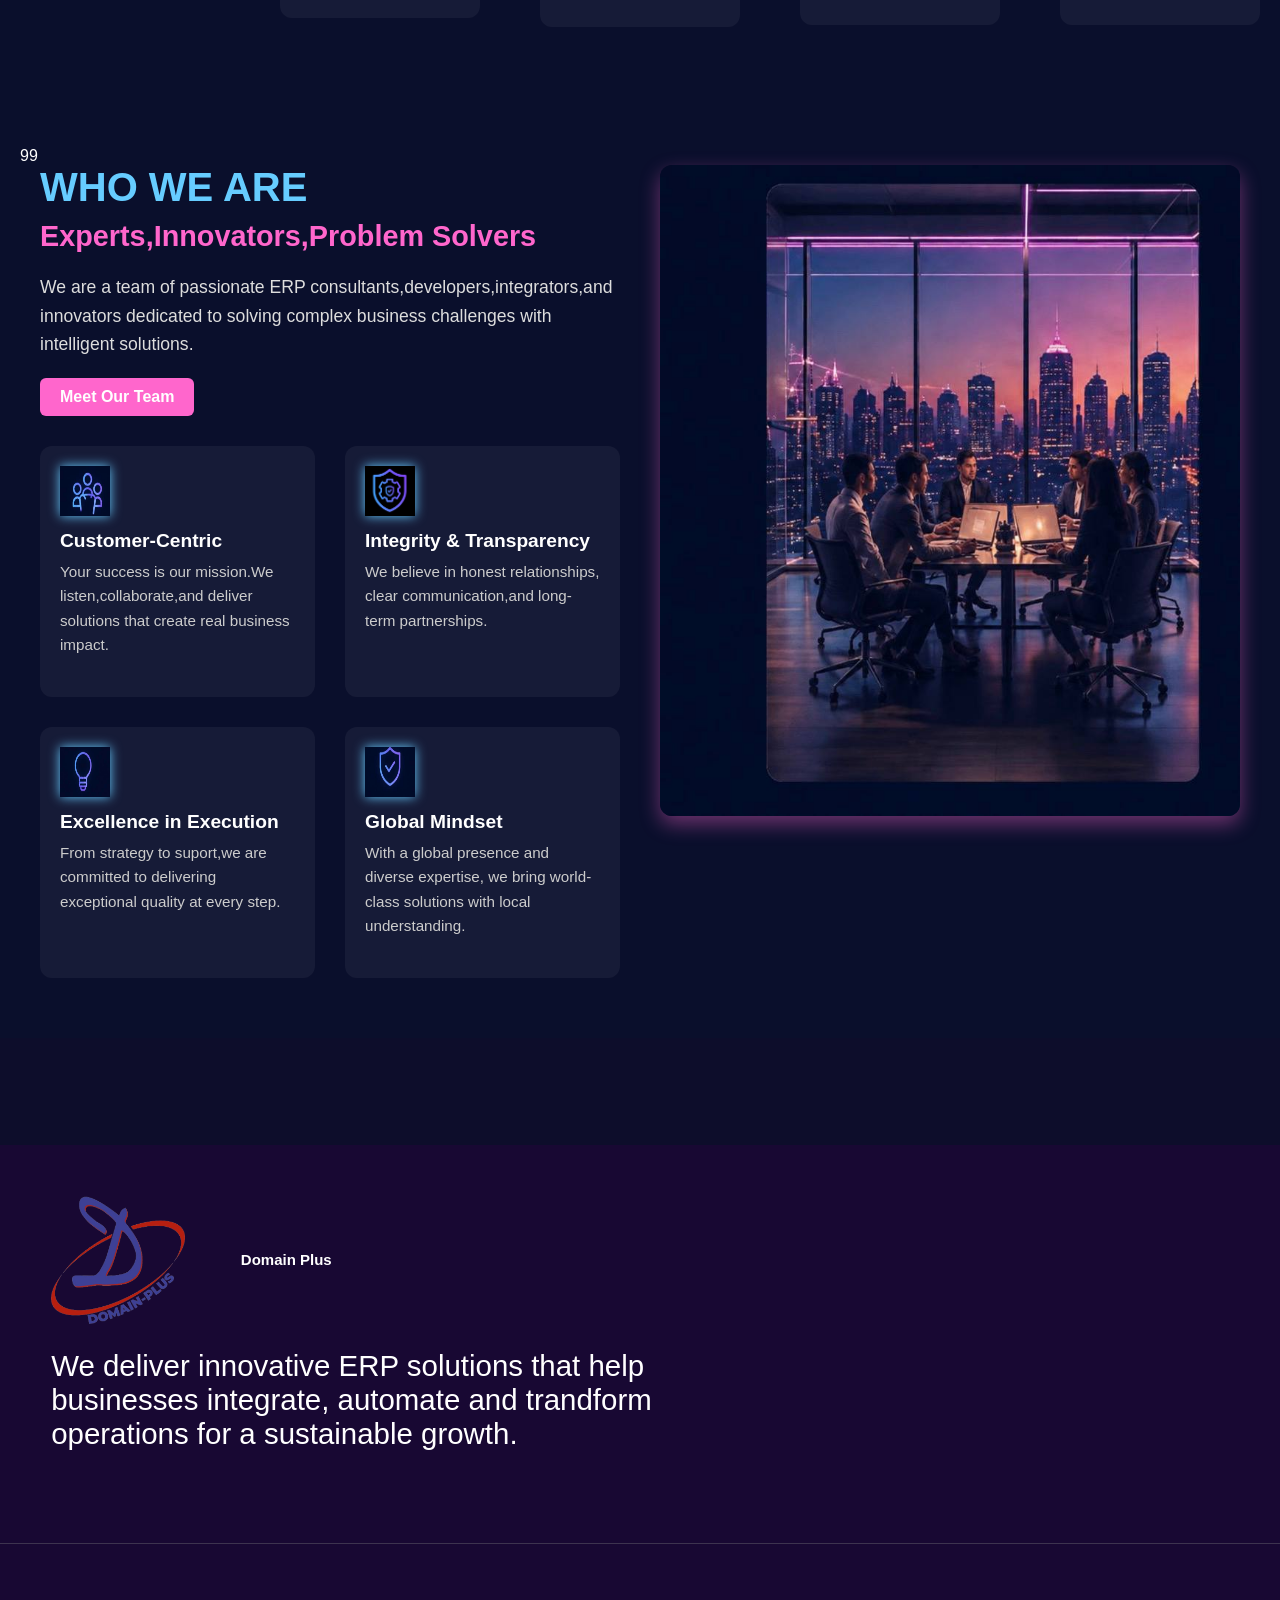
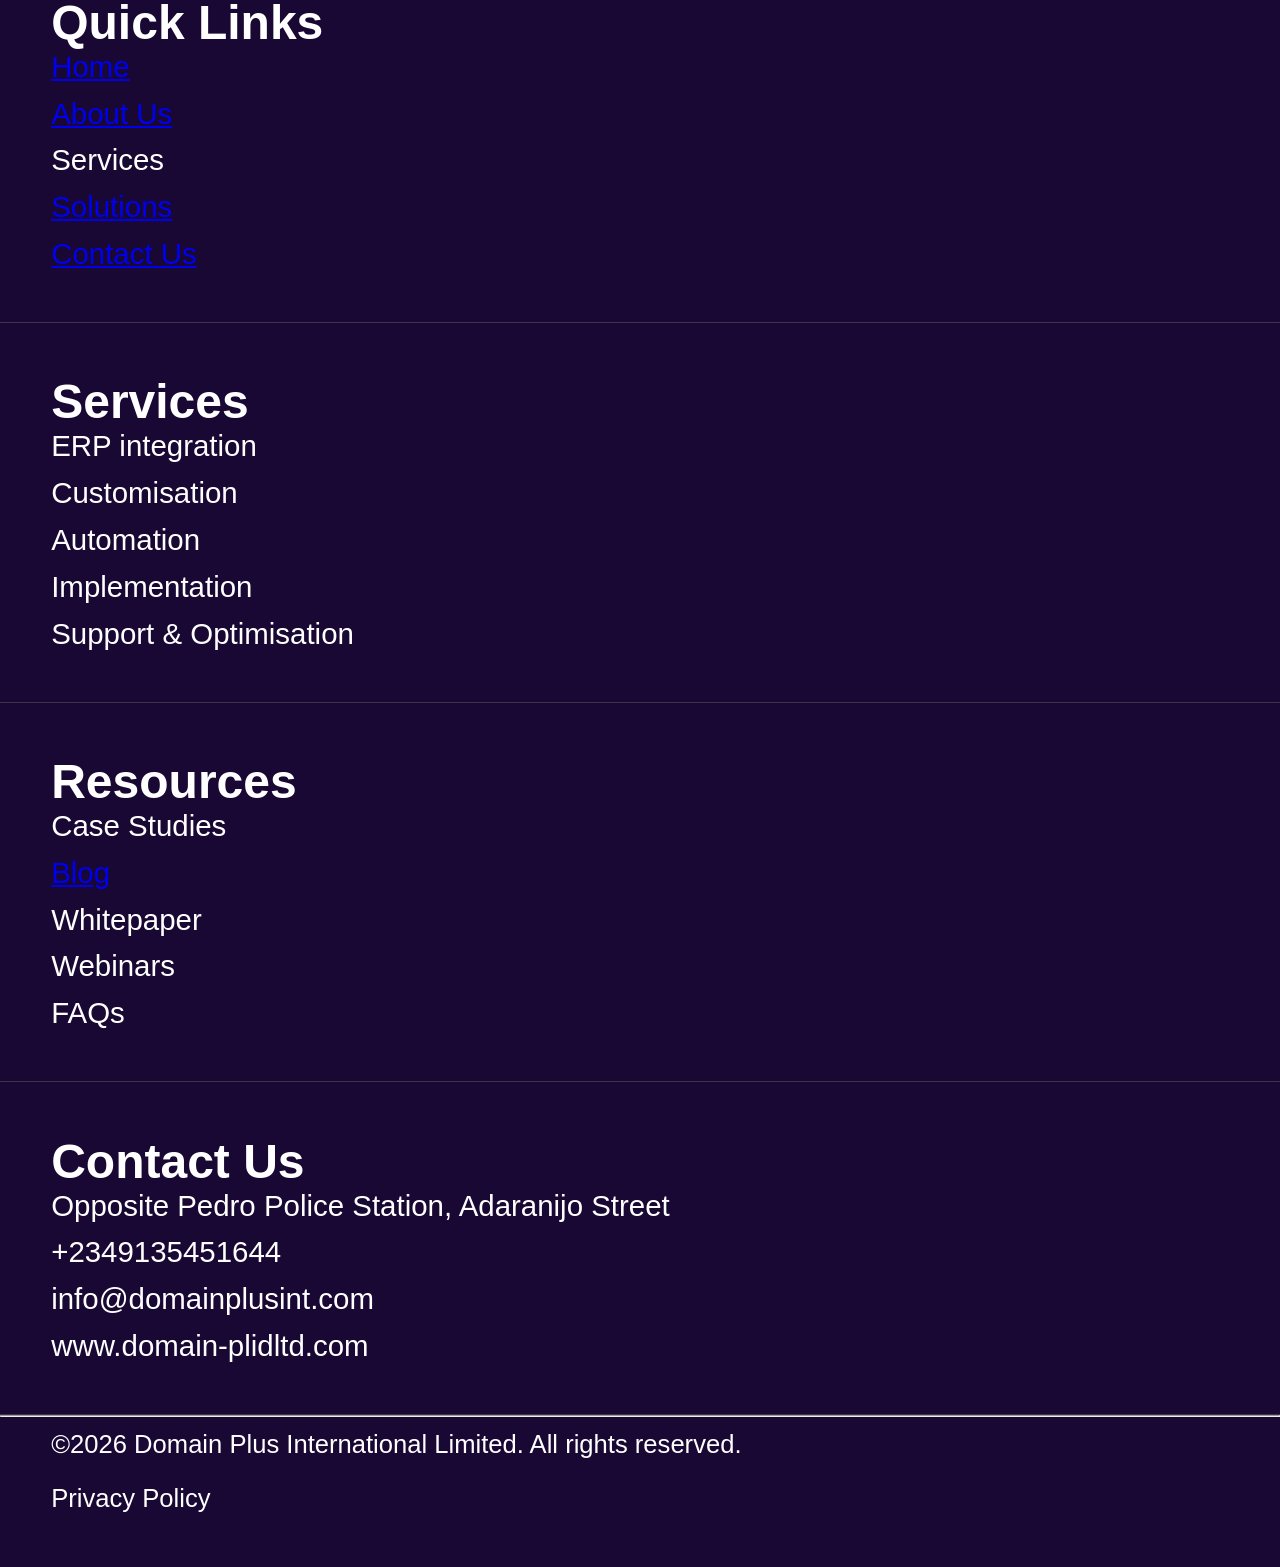
<file: about.html>
<!doctype html>
<html lang="en">
  <head>
    <meta charset="UTF-8" />
    <meta name="viewport" content="width= device-width, initial-scale=1.0" />
    <title>Domain Plus International Limited</title>
    <link rel="stylesheet" href="./styles/about.css" />
  </head>
  <body>
    <header>
      <nav class="navbar">
        <div class="logo">
          <img src="./images/photo_2026-06-03_11-13-08.jpg" />
          <span>Domain Plus</span>
        </div>
        <ul class="nav-links">
          <li><a href="./index.html">Home</a></li>
          <li><a href="./solution.html">Solutions</a></li>
          <li><a href="#">About Us</a></li>
          <li><a href="./blog.html">Blog</a></li>
          <li><a href="./contact.html">Contact</a></li>
        </ul>
        <a href="#consultation" class="btn">Get a Free Consultation</a>
      </nav>
    </header>
    <section class="about">
      <div class="about-text">
        <h2>About Domain Plus International Limited</h2>
        <p>
          We are more than an ERP solutions provider -we are your transformation
          partner.With deep expertise,innovative thinking, and a customer-first
          approach,we help businesses integrate,automate,and scale smarter.
        </p>
        <a href="#about" class="btn">Get to Know Us</a>
      </div>
      <div class="about-image">
        <img src="./images/image-removebg-preview.png" />
        <section class="mission">
          <div class="mission-image">
            <img src="./images/photo_2026-06-03_14-15-24.jpg" />
          </div>
          <div class="mission-text">
            <h2 class="mission-h2">Our Mission</h2>
            <p class="mission-p">
              To empower organizations worldwide with intelligent ERP solutions
              that drive efficiency,agility,and sustainable growth.
            </p>
          </div>
        </section>
    </section>
    <section id="impact">
        <div class="impact">
            <h2>Our Impact</h2>

        </div>
        <div class="impact-grid">
            <div class="impact-item">
                <img src="./images/photo_2026-06-04_09-09-54.jpg" />n        
                <h3>250+ Experts Worldwide</h3>
            </div>
            <div class="impact-item">
                <img src="./images/photo_2026-06-04_09-15-00.jpg" />
                <h3>23+ Countries Served</h3>
            </div>
            <div class="impact-item">
                <img src="./images/photo_2026-06-04_09-18-20.jpg" />
                <h3>500+ Successful Projects</h3>
            </div>
            <div class="impact-item">
                <img src="./images/photo_2026-06-04_09-20-42.jpg" />
                <h3>15+ Years Of Excellence</h3>
            </div>
        </div>
    </section>
    <section id="story">
       <div class="story">
        <h2>Our Story</h2>
        <h3>A Journey Of Innovation and Impact</h3>
        <p>From a bold idea to a global impact,o                                                                                                                                                                                                                                                                                                                                                                                                                                                                                                                                                                                                                                                                                                                                                                                                  ur journey has been driven by innovation,integrity,and a relentless focus on delivering value to our clients.</p>
        <div class="timeline">
            <div class="timeline-item">
                <img src="./images/photo_2026-06-04_10-45-20.jpg" />
                <h3>2009</h3>
                <h4>The Beginning</h4>
                <p>>Domain Plus was founded with a vision to simplify business operations through technology.</p>
            </div>
            <div class="timeline-item">
                <img src="./images/photo_2026-06-04_10-45-21.jpg" />
                <h3>2013</h3>
                <h4>Expanding Horizons</h4>
                <p>Grew our team and expanded our solutions portfolio to serve a growing client base.</p>
            </div>
            <div class="timeline-item">
                <img src="./images/photo_2026-06-04_10-45-23.jpg" />
                <h3>Global Recognition</h3>
                <p>Delivered 250+ successful projects and build prtnerships with leading global ERP providers.</p>
            </div>
            <div class="timeline-item">
                <img src="./images/photo_2026-06-04_10-45-25.jpg" />
                <h3>2021</h3>
                <h4>Smarter Solutions</h4>
                <p>Invested in automation,AI,and cloud innovation to future-proof business operations.</p>
            </div>
            <div class="timeline-item">
                <img src="./images/photo_2026-06-04_10-45-27.jpg" />
                <h3>2024+</h3>
                <h4>Future Forward</h4>
                <p>Continuing to innovate and empower businesses to thrive in a digital-first world.</p>
            </div>
        </div>
     </div>  
    </section>
    <section id="who-we-are">99    
        <div class="who-container">
            <div class="who-text">
                <h2>WHO WE ARE</h2>
                <h3>Experts,Innovators,Problem Solvers</h3>
                <p>We are a team of passionate ERP consultants,developers,integrators,and innovators dedicated to solving complex business challenges with intelligent solutions.</p>
                <a href="#team" class="btn">Meet Our Team</a>
                <div class="values">
                    <div class="value-item">
                        <img src="./images/photo_2026-06-04_12-57-00.jpg" />
                        <h4>Customer-Centric</h4>
                        <p>Your success is our mission.We listen,collaborate,and deliver solutions that create real business impact.</p>
                    </div>
                    <div class="value-item">
                        <img src="./images/photo_2026-06-04_13-17-46.jpg" />
                        <h4>Integrity & Transparency</h4>
                        <p>We believe in honest relationships, clear communication,and long-term partnerships.</p>
                    </div>
                    <div class="value-item">
                        <img src="./images/photo_2026-06-04_12-57-14.jpg" />
                        <h4>Excellence in Execution</h4>
                        <p>From strategy to suport,we are committed to delivering exceptional quality at every step.</p>
                    </div>
                    <div class="value-item">
                        <img src="./images/photo_2026-06-04_12-57-17.jpg" />
                        <h4>Global Mindset</h4>
                        <p>With a global presence and diverse expertise, we bring world-class solutions with local understanding.</p>
                    </div>
                </div>
            </div>
            <div class="who-image">
                <img src="./images/photo_2026-06-04_12-57-31.jpg" />
            </div>
        </div>
    </section>

     <footer>

        <div class="footer-div">
            <div class="more-of-us">
                <div class="what-we-do">
                    <div class="logo">
                        <img loading="lazy" src="./images/logo.png" alt="">
                        <h2>
                            Domain Plus
                        </h2>
                    </div>
                    <p>
                        We deliver innovative ERP solutions that help businesses integrate,
                        automate and trandform operations for a sustainable growth.
                    </p>
                    <ul>
                        <li><a href=""><i class="bi bi-linkedin"></i></a></li>
                        <li><a href=""><i class="bi bi-facebook"></i></a></li>
                        <li><a href=""><i class="bi bi-twitter-x"></i></a></li>
                        <li><a href=""><i class="bi bi-youtube"></i></a></li>
                    </ul>
                </div>
                <div class="quick-access">
                    <h4>
                        Quick Links
                    </h4>
                    <ul>
                        <li><a href="./index.html">Home</a></li>
                        <li><a href="./about.html">About Us</a></li>
                        <li>Services</li>
                        <li><a href="./solution.html">Solutions</a></li>
                        <li><a href="./contact.html">Contact Us</a></li>
                    </ul>
                </div>
                <div class="quick-access">
                    <h4>
                        Services
                    </h4>
                    <ul>
                        <li>ERP integration</li>
                        <li>Customisation</li>
                        <li>Automation</li>
                        <li>Implementation</li>
                        <li>Support & Optimisation</li>
                    </ul>
                </div>
                <div class="quick-access">
                    <h4>
                        Resources
                    </h4>
                    <ul>
                        <li>Case Studies</li>
                        <li><a href="./blog.html">Blog</a></li>
                        <li>Whitepaper</li>
                        <li>Webinars</li>
                        <li>FAQs</li>
                    </ul>
                </div>
                <div class="quick-access">
                    <h4>
                        Contact Us
                    </h4>
                    <ul>
                        <li>Opposite Pedro Police Station, Adaranijo Street</li>
                        <li>+2349135451644</li>
                        <li>info@domainplusint.com</li>
                        <li>www.domain-plidltd.com</li>
                    </ul>
                </div>
            </div>
            <hr>
            <div class="last-part">
                <span>
                    ©2026 Domain Plus International Limited. All rights reserved.
                </span>
                <div class="terms">
                    <span>
                        Privacy Policy
                    </span>
                  
                </div>
            </div>
        </div>
    </footer>
</body>
</html>
</file>
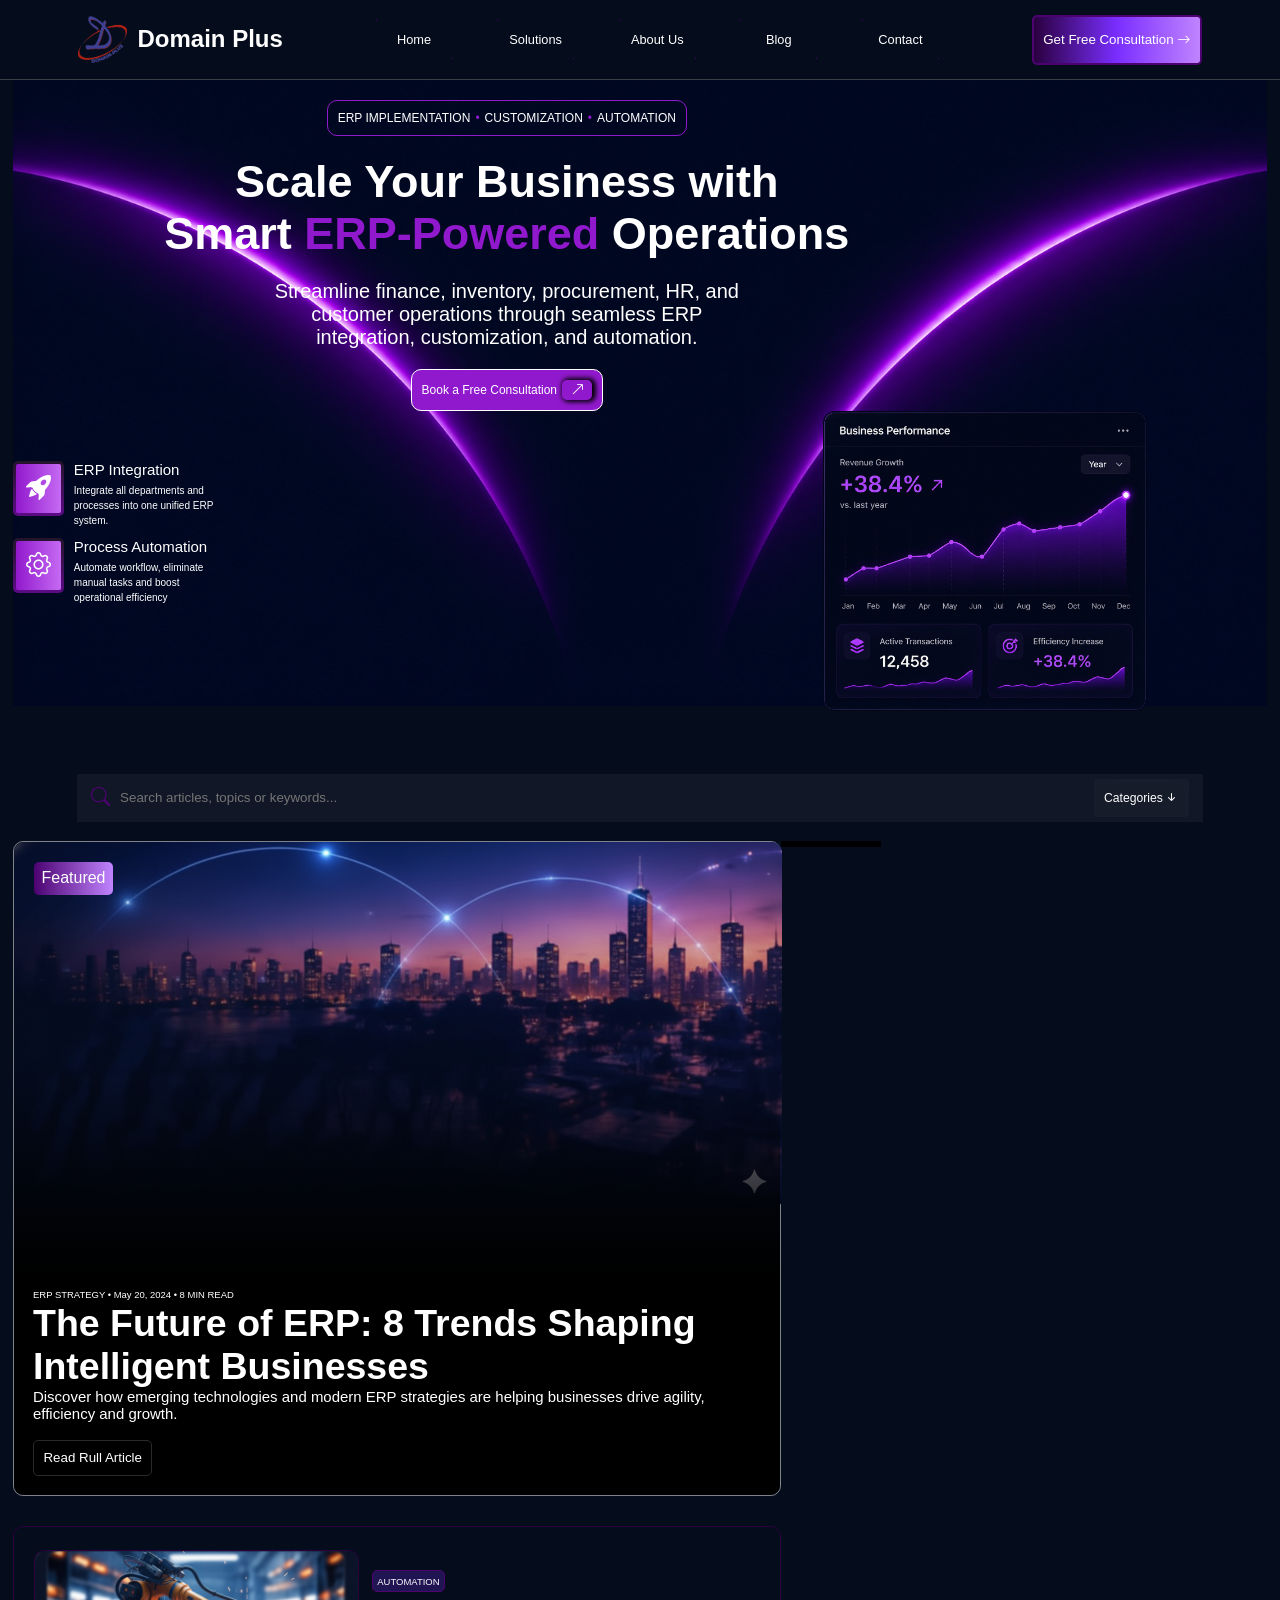
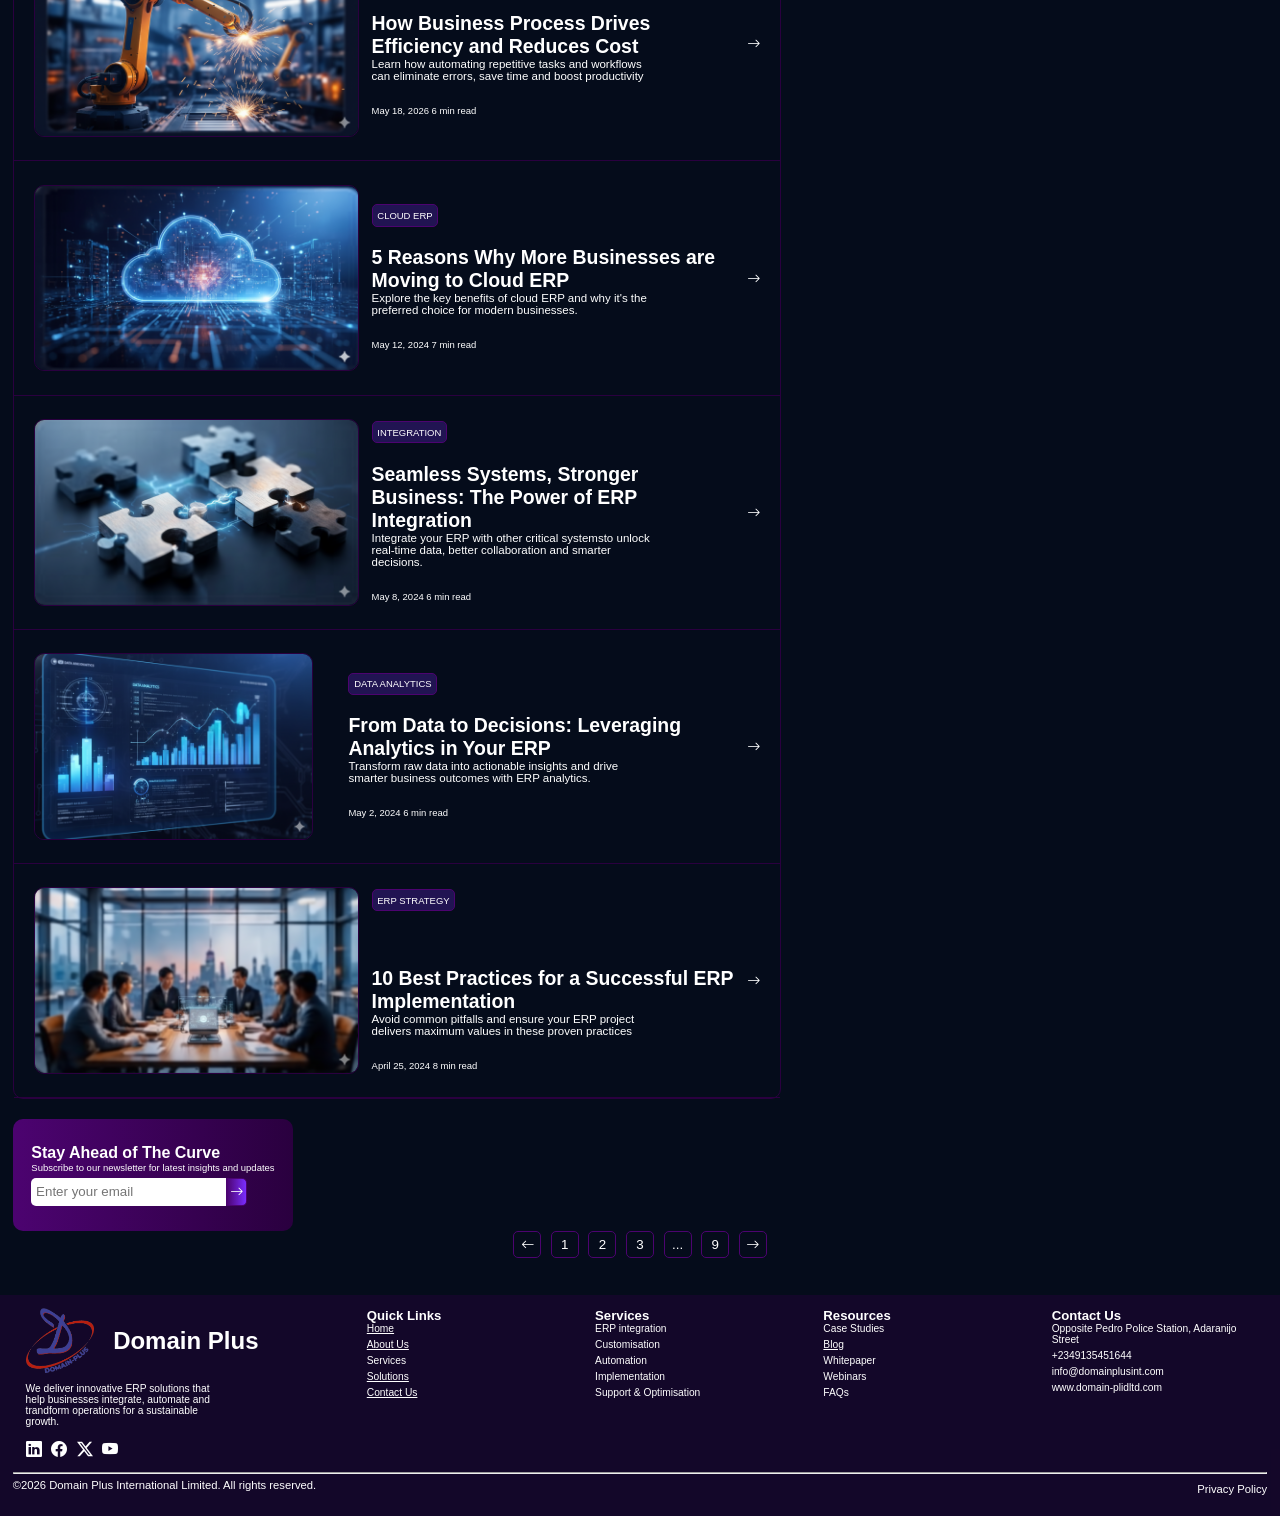
<file: blog.html>
<!DOCTYPE html>
<html lang="en">
<head>
    <meta charset="UTF-8">
    <meta name="viewport" content="width=device-width, initial-scale=1.0">
    <link rel="stylesheet" href="./styles/blog.css">
    <link rel="stylesheet" href="https://cdn.jsdelivr.net/npm/bootstrap-icons@1.13.1/font/bootstrap-icons.min.css"> 
    <title>Blog</title>
</head>
<body>
    <div class="navbar">
        <div class="extra-nav">
        <div class="logo">
            <img loading="lazy" src="./images/logo.png" alt="">
            <h2>
                Domain Plus
            </h2>
        </div>
        <nav>
            <ul>
                <li><a href="./index.html">Home</a></li>
                <li><a href="./solution.html">Solutions</a></li>
                <li><a href="./about.html">About Us</a></li>
                <li><a href="#">Blog</a></li>
                <li><a href="">Contact</a></li>
            </ul>
        </nav>
        <button class="cta-btn">
            Get Free Consultation <i class="bi bi-arrow-right"></i>
        </button>
        </div>
    </div>
    <div class="navbar-mobile">
        <div class="extra-nav-mobile">
        <div class="logo-mobile">
            <img loading="lazy" src="./images/logo.png" alt="">
            <h2>
                Domain Plus
            </h2>
        </div>
        <nav>
            <button onclick="menu.hidden^=1" id="menu-btn">
                <i class="bi bi-list"></i>
            </button>
            <ul id="menu" hidden >
                <button onclick="menu.hidden^=1" id="cancel">
                    <i class="bi bi-x-lg"></i>
                </button>
                <li><a href="./index.html">Home</a></li>
                <hr>
                <li><a href="./solution.html">Solutions</a></li>
                <hr>
                <li><a href="./about.html">About Us</a></li>
                <hr>
                <li><a href="#">Blog</a></li>
                <hr>
                <li><a href="">Contact</a></li>
                <button class="cta-btn-mobile">
                    Get Free Consultation <i class="bi bi-arrow-right"></i>
                </button>
            </ul>
        </nav>
        </div>
    </div>

     
  <div class="hero">
     <div class="heroBG">
        <img src="./images/arc.png" alt="">
    </div>

    <div class="contents">
        <p class="topside">
            ERP IMPLEMENTATION <span> • </span>CUSTOMIZATION <span> • </span>AUTOMATION
        </p>

        <h2>
            Scale Your Business with <br>
            Smart <span>ERP-Powered</span> Operations
        </h2>
        <p>
            Streamline finance, inventory, procurement, HR, and customer operations through seamless ERP integration, customization, and automation.
        </p>

        <div class="cta-btn">
            <span>
                Book a Free Consultation
            </span>
            <button>
                <i class="bi bi-arrow-up-right"></i></i>
            </button>
        </div>
    </div>


    <div class="bar">
        <div class="left-bar">
            <div class="left-content div_1">
                <i class="bi bi-rocket-takeoff-fill"></i>
                <p>
                    ERP Integration
                    <span>
                        Integrate all departments and processes into one unified ERP system.
                    </span>
                </p>

            </div >
            <div class="left-content div_2">     
                <i class="bi bi-gear"></i>
                <p>
                    Process Automation

                    <span>
                        Automate workflow, eliminate manual tasks and boost operational efficiency
                    </span>
                </p>

            </div>
        </div>
        <div class="right-bar">
            <img src="./images/chart.png" alt="">
        </div>
    </div>
   </div>

    <div class="container-2">
        <div class="search-bar" for="search-input">
            <div class="search-tag">
                <i class="bi bi-search"></i> <input type="text" id="search-input" placeholder="Search articles, topics or keywords...">
            </div>
            <div class="article-category">
                <div class="drop" onclick="cateList.hidden^=1">
                    <label for="categories">Categories</label>
                <i class="bi bi-arrow-down-short"></i>
                </div>
                <ul name="categories" id="cateList" hidden>
                    <li value="ERP-strategies">ERP Strategies</li>
                        <li value="Automation">
                            Automation
                        </li>
                        <li value="Integration">Integration</li>
                        <li value="Industriy-insights">Industriy Insights</li>
                        <li value="Digital-Transformation">Digital Transformation</li>
                        <li value="Product-Updates">Product Updates</li>
                </ul>
              </div>
        </div>
        <div class="post-things">
            <div class="leftSideBar">
                <div class="featured">
            <div class="featured-tag">
                Featured 
            </div>
            <img loading="lazy" src="./images/big-post.png" alt="">
            <div class="article-content">
                <div id="article-info">
                    <span id="article-purpose">
                        ERP STRATEGY
                    </span>
                        <span id="posted-date">
                            • May 20, 2024
                        </span>
                        <span id="article-duration">
                            • 8 MIN READ
                        </span>
                    <h3 id="article-title">
                        The Future of ERP: 8 Trends Shaping Intelligent Businesses
                    </h3>
                    <p id="article-sum">
                        Discover how emerging technologies and modern ERP strategies are helping 
                        businesses drive agility, efficiency and growth.
                    </p>
                    <br>
                    <a href="" class="read-article">
                        <button class="read-article">
                            Read Rull Article
                        </button>
                    </a>
                    </div>
            </div>
        </div>
        <div class="other-posts">
            <div class="blog-post">
                <img loading="lazy" src="./images/automation.png" alt="">
                <div class="post-info">
                    <span id="post-category">
                            AUTOMATION
                    </span>
                    
                    <h3 id="post-title">
                        How Business Process Drives Efficiency and Reduces Cost
                    </h3>
                    <p id="post-sum">
                        Learn how automating repetitive tasks and workflows can eliminate errors, save
                        time and boost productivity
                    </p>
                    <br>
                    <div class="group-time">

                        <span id="posted-on">
                            May 18, 2026
                        </span>
                        <span id="post-duration">
                            6 min read
                        </span>
                    </div>
                </div>
                <a href="">
                    <button>
                        <i class="bi bi-arrow-right"></i>
                    </button>
                </a>
            </div>
            <div class="blog-post">
                <img loading="lazy" src="./images/cloud.png" alt="">
                <div class="post-info">
                    <span id="post-category">
                        CLOUD ERP
                    </span>
                    
                    <h3 id="post-title">
                        5 Reasons Why More Businesses are Moving to Cloud ERP
                    </h3>
                    <p id="post-sum">
                        Explore the key benefits of cloud ERP and why it's the preferred
                        choice for modern businesses.
                    </p>
                    <br>
                    <div class="group-time">

                        <span id="posted-on">
                            May 12, 2024
                        </span>
                        <span id="post-duration">
                            7 min read
                        </span>
                    </div>
                </div>
                <a href="">
                    <button>
                        <i class="bi bi-arrow-right"></i>
                    </button>
                </a>
            </div>
            <div class="blog-post">
                <img loading="lazy" src="./images/integration.png" alt="">
                <div class="post-info">
                    <span id="post-category">
                        INTEGRATION
                    </span>
                    
                    <h3 id="post-title">
                        Seamless Systems, Stronger Business: The Power of ERP Integration
                    </h3>
                    <p id="post-sum">
                        Integrate your ERP with other critical systemsto unlock real-time data, better
                        collaboration and smarter decisions.
                    </p>
                    <br>
                    <div class="group-time">

                        <span id="posted-on">
                            May 8, 2024
                        </span>
                        <span id="post-duration">
                            6 min read
                        </span>
                    </div>
                </div>
                <a href="">
                    <button>
                        <i class="bi bi-arrow-right"></i>
                    </button>
                </a>
            </div>
            <div class="blog-post">
                <img loading="lazy" src="./images/data.png" alt="">
                <div class="post-info">
                    <span id="post-category">
                        DATA ANALYTICS
                    </span>
                    
                    <h3 id="post-title">
                        From Data to Decisions: Leveraging Analytics in Your ERP
                    </h3>
                    <p id="post-sum">
                        Transform raw data into actionable insights and drive smarter business
                        outcomes with ERP analytics.
                    </p>
                    <br>
                    <div class="group-time">

                        <span id="posted-on">
                            May 2, 2024
                        </span>
                        <span id="post-duration">
                            6 min read
                        </span>
                    </div>
                </div>
                <a href="">
                    <button>
                        <i class="bi bi-arrow-right"></i>
                    </button>
                </a>
            </div>
            <div class="blog-post">
                <img loading="lazy" src="./images/strategy.png" alt="">
                <div class="post-info">
                    <span id="post-category">
                        ERP STRATEGY
                    </span>
                    <br><br>
                    <h3 id="post-title">
                        10 Best Practices for a Successful ERP Implementation
                    </h3>
                    <p id="post-sum">
                        Avoid common pitfalls and ensure your ERP project delivers maximum values
                        in these proven practices
                    </p>
                    <br>
                    <div class="group-time">

                        <span id="posted-on">
                            April 25, 2024
                        </span>
                        <span id="post-duration">
                            8 min read
                        </span>
                    </div>
                </div>
                <a href="">
                    <button>
                        <i class="bi bi-arrow-right"></i>
                    </button>
                </a>
            </div>
        </div>
            </div>
            <div class="rightSideBar">
                <div class=""></div>
                <div class=""></div>
                <div class=""></div>
            </div>
        </div>
        <div class="subscribe">
            <form action="">

                <h3>
                    Stay Ahead of The Curve
                </h3>
                <p>
                    Subscribe to our newsletter for latest insights and updates
                </p>

                <div class="input-subs">
                    <input type="text" placeholder="Enter your email">
                    <button>
                        <i class="bi bi-arrow-right"></i>
                    </button>
                </div>
            </form>
        </div>

        <div class="pagination">
            <button>
                <i class="bi bi-arrow-left"></i>
            </button>
            <button>
                1
            </button>
            <button>
                2
            </button>
            <button>
                3
            </button>
            <button>
                ...
            </button>
            <button>
                9
            </button>
            <button>
                <i class="bi bi-arrow-right"></i>
            </button>

        </div>
    </div>

    <footer>

        <div class="footer-div">
            <div class="more-of-us">
                <div class="what-we-do">
                    <div class="logo">
                        <img loading="lazy" src="./images/logo.png" alt="">
                        <h2>
                            Domain Plus
                        </h2>
                    </div>
                    <p>
                        We deliver innovative ERP solutions that help businesses integrate,
                        automate and trandform operations for a sustainable growth.
                    </p>
                    <ul>
                        <li><a href=""><i class="bi bi-linkedin"></i></a></li>
                        <li><a href=""><i class="bi bi-facebook"></i></a></li>
                        <li><a href=""><i class="bi bi-twitter-x"></i></a></li>
                        <li><a href=""><i class="bi bi-youtube"></i></a></li>
                    </ul>
                </div>
                <div class="quick-access">
                    <h4>
                        Quick Links
                    </h4>
                    <ul>
                        <li><a href="./index.html">Home</a></li>
                        <li><a href="./about.html">About Us</a></li>
                        <li>Services</li>
                        <li><a href="./solution.html">Solutions</a></li>
                        <li><a href="./contact.html">Contact Us</a></li>
                    </ul>
                </div>
                <div class="quick-access">
                    <h4>
                        Services
                    </h4>
                    <ul>
                        <li>ERP integration</li>
                        <li>Customisation</li>
                        <li>Automation</li>
                        <li>Implementation</li>
                        <li>Support & Optimisation</li>
                    </ul>
                </div>
                <div class="quick-access">
                    <h4>
                        Resources
                    </h4>
                    <ul>
                        <li>Case Studies</li>
                        <li><a href="./blog.html">Blog</a></li>
                        <li>Whitepaper</li>
                        <li>Webinars</li>
                        <li>FAQs</li>
                    </ul>
                </div>
                <div class="quick-access">
                    <h4>
                        Contact Us
                    </h4>
                    <ul>
                        <li>Opposite Pedro Police Station, Adaranijo Street</li>
                        <li>+2349135451644</li>
                        <li>info@domainplusint.com</li>
                        <li>www.domain-plidltd.com</li>
                    </ul>
                </div>
            </div>
            <hr>
            <div class="last-part">
                <span>
                    ©2026 Domain Plus International Limited. All rights reserved.
                </span>
                <div class="terms">
                    <span>
                        Privacy Policy
                    </span>
                  
                </div>
            </div>
        </div>
    </footer>

</body>
</html>
</file>
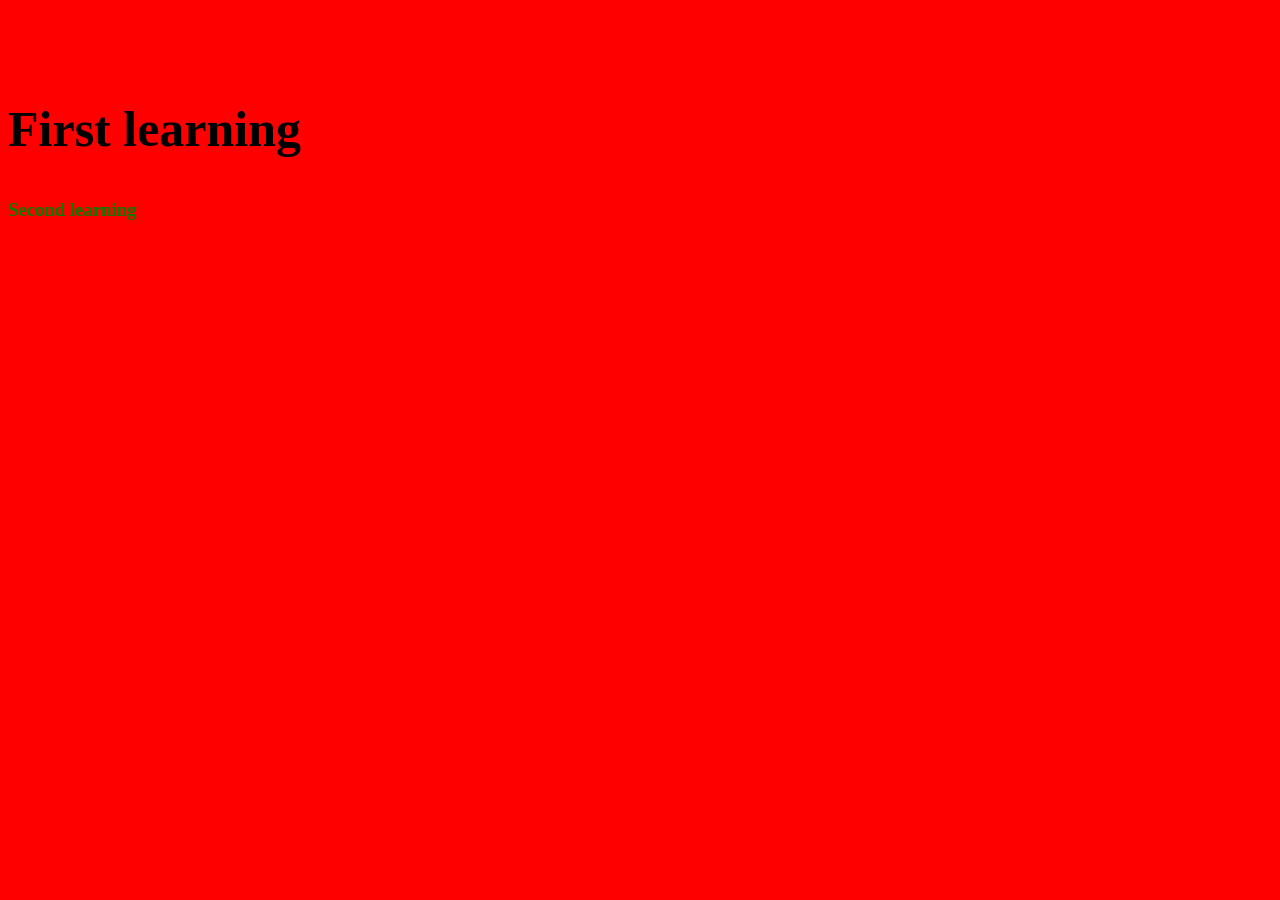
<file: domain plus about us/ui.html>
<!doctype html>
<html lang="en">
  <head>
    <meta charset="UTF-8" />
    <meta name="viewport" content="width=device-width, initial-scale=1.0" />
    <title>Domain plus</title>
    <link rel="stylesheet" href="sytle.css" />
    <style>
      h2 {
        font-size: 50px;
      }
    </style>
  </head>
  <body>
    <h1 style="color: red">kamal website</h1>
    <h2>First learning</h2>
    <h3>Second learning</h3>
  </body>
</html>
</file>
<file: domain plus about us/style.css>
* {
  margin: 0;
  padding: 0;
  box-sizing: border-box;
}
body {
  font-family: Arial, sans-serif;
  background: #0d0d2b;
  color: #fff;
}
.navbar {
  display: flex;
  justify-content: space-between;
  align-items: center;
  padding: 15px 40px;
  background: #1a1a40;
}
.logo {
  display: flex;
  align-items: center;
  font-size: 10px;
  font-weight: bold;
  color: #fff;
}
.logo img {
  height: 40px;
  margin-right: 5px;
}
.nav-links {
  list-style: none;
  display: flex;
  gap: 25px;
}
.nav-links a {
  text-decoration: none;
  color: #fff;
  font-size: 16px;
  transition: color 0.3s ease;
}
.nav-links a:hover {
  color: #6a0dad;
}
.btn {
  text-decoration: none;
  color: #fff;
  background: linear-gradient(90deg, #6a0dad, #9b59be);
  padding: 10px 20px;
  border-radius: 5px;
  font-weight: bold;
  transition:
    transform 0.3s ease,
    box-shadow 0.3s ease;
}
.btn:hover {
  transform: scale(1.05);
  filter: drop-shadow(0 0 15px #9b59b6);
}
.about {
  display: flex;
  justify-content: space-between;
  align-items: center;
  padding: 60px 40px;
  background: #0d0d2b;
}
.about-text {
  flex: 1;
  padding-right: 40px;
}
.about-text h2 {
  font-size: 28px;
  color: #9b59b6;
  margin-bottom: 20px;
}
.about-text p {
  font-size: 16px;
  line-height: 1.6;
  margin-bottom: 20px;
}
.about-image img {
  width: 300px;
  height: auto;
  filter: drop-shadow(0 0 20px #6a0dad);
}

.about-image {
  position: relative;
}
.mission {
  display: flex;
  align-items: center;
  justify-content: center;
  flex-direction: column;
  gap: 10px;
  width: 150px;
  position: absolute;
  margin-top: 50px;
  top: 100px;
  right: 40px;
  background: #ffffff25;
  border-radius: 10px;
  padding: 20px;
}
.mission-image img {
  height: 50px;
  width: auto;
  border-radius: 8px;
}
.mission-text {
  max-width: 600px;
}
.mission-text h2 {
  font-size: 1em;
  color: #b084f5;
}
.mission-text p {
  font-size: 0.8em;
  margin-top: 10px;
  line-height: 1.6;
}
#impact {
  background: linear-gradient(135deg, #0a0f2c, #1a1f4d);
  color: #fff;
  padding: 60px 20px;
  text-align: center;
}
#impact h2 {
  font-size: 2.5rem;
  margin-bottom: 40px;
  color: #ff66cc;
}
.impact-grid {
  display: flex;
  gap: 0px;
  justify-content: center;
}
.impact-item {
  background: rgba(255, 255, 255, 0.05);
  padding: 20px;
  transition:
    transform 0.3s ease,
    box-shadow 0.3s ease;
}
.impact-item:hover {
  transform: translateY(-8px);
  box-shadow: 0 8px 20px rgba(255, 102, 204, 0.4);
}
.impact-item img {
  width: 80px;
  height: 80px;
  margin-bottom: 15px;
  filter: drop-shadow(0 0 8px #ff66cc);
}
.impact-item h3 {
  font-size: 1.2rem;
  font-weight: 600;
  margin: 0;
}
#story {
  background: #0a0f2c;
  color: #fff;
  padding: 60px 20px;
  text-align: center;
}
#story h2 {
  font-size: 2.5rem;
  margin-bottom: 10px;
}
#story h3 {
  font-size: 1.8rem;
  color: #ff66cc;
  margin-bottom: 20px;
}
#story p {
  max-width: 700px;
  margin: 0 auto 50px;
  font-size: 1.1rem;
  line-height: 1.6;
  color: #ddd;
}
.timeline {
  display: flex;
  justify-content: space-between;
  align-items: flex-start;
  flex-wrap: nowrap;
  position: relative;
  margin-top: 40px;
}
/* .timeline::before {
  content: "";
  position: absolute;
  top: 50%;
  left: 0;
  right: 0;
  height: 4px;
  background: linear-gradient(90deg, #ff66cc, #66ccff);
  z-index: 1;
} */
.timeline-item {
  background: rgba(255, 255, 255, 0.05);
  border-radius: 12px;
  padding: 20px;
  width: 200px;
  text-align: center;
  position: relative;
  z-index: 2;
  transition:
    transform 0.3s ease,
    box-shadow 0.3s ease;
}
.timeline-item:hover {
  transform: translateY(-8px);
  box-shadow: 0 8px 20px rgba(255, 102, 204, 0.4);
}
.timeline-item img {
  width: 60px;
  height: 60px;
  margin-bottom: 15px;
  filter: drop-shadow(0 0 8px #66ccff);
}
.timeline-item h3 {
  font-size: 1.4rem;
  color: #ff66cc;
  margin-bottom: 5px;
}
.timeline-item h4 {
  font-size: 1.1rem;
  color: #fff;
  margin-bottom: 10px;
}
.timeline-item p {
  font-size: 0.95rem;
  color: #ccc;
}


/* WHO WE ARE Section */
#who-we-are {
  background: #0a0f2c; /* dark background */
  color: #fff;
  padding: 60px 20px;
}

.who-container {
  display: flex;
  justify-content: space-between;
  align-items: flex-start;
  gap: 40px;
  max-width: 1200px;
  margin: 0 auto;
}

.who-text {
  flex: 1;
}

.who-text h2 {
  font-size: 2.5rem;
  color: #66ccff;
  margin-bottom: 10px;
}

.who-text h3 {
  font-size: 1.8rem;
  color: #ff66cc;
  margin-bottom: 20px;
}

.who-text p {
  font-size: 1.1rem;
  line-height: 1.6;
  color: #ddd;
  margin-bottom: 20px;
}

.who-text .btn {
  display: inline-block;
  margin-bottom: 30px;
  padding: 10px 20px;
  background: #ff66cc;
  color: #fff;
  border-radius: 6px;
  text-decoration: none;
  font-weight: bold;
  transition: background 0.3s ease;
}

.who-text .btn:hover {
  background: #66ccff;
}

/* Values Grid */
.values {
  display: grid;
  grid-template-columns: 1fr 1fr;
  gap: 30px;
}

.value-item {
  background: rgba(255, 255, 255, 0.05);
  border-radius: 12px;
  padding: 20px;
  text-align: left;
  transition: transform 0.3s ease, box-shadow 0.3s ease;
}

.value-item:hover {
  transform: translateY(-5px);
  box-shadow: 0 6px 15px rgba(255, 102, 204, 0.4);
}

.value-item img {
  width: 50px;
  height: 50px;
  margin-bottom: 10px;
  filter: drop-shadow(0 0 6px #66ccff);
}

.value-item h4 {
  font-size: 1.2rem;
  color: #fff;
  margin-bottom: 8px;
}

.value-item p {
  font-size: 0.95rem;
  color: #ccc;
}

/* Right side image */
.who-image {
  flex: 1;
  text-align: right;
}

.who-image img {
  max-width: 100%;
  border-radius: 12px;
  box-shadow: 0 8px 20px rgba(255, 102, 204, 0.4);
}
</file>
<file: Domain Plus Solution Page/solution.css>
* {
  margin: 0;
  padding: 0;
  box-sizing: border-box;
  font-family: "Poppins", sans-serif;
}

html,
body {
  max-width: 100%;
  background-color: #161834;
  color: white;
  overflow-x: hidden;
}

:root {
  --primary: #667eea;
  --primary-dark: #764ba2;
  --secondary: #ff00cc;
  --secondary-dark: #cc00aa;
  --accent: #ffd700;
  --dark-blue: #0a2f42;
  --light-gray: #f5f5f5;
  --white: #ffffff;
  --text-dark: #333333;
  --text-light: #666666;
  --border-light: #e0e0e0;
  --shadow-sm: 0 2px 8px rgba(0, 0, 0, 0.1);
  --shadow-md: 0 5px 15px rgba(0, 0, 0, 0.15);
  --shadow-lg: 0 10px 30px rgba(0, 0, 0, 0.2);
  --transition: all 3s cubic-bezier(0.4, 0, 0.2, 1);
}

h1 {
  font-size: clamp(1.8rem, 3.3vw, 3rem);
  line-height: 1.25;
  font-weight: 700;
  color: white;
  letter-spacing: -0.5px;
}

h2 {
  font-size: clamp(1.4rem, 3vw, 2rem);
  line-height: 1.3;
  font-weight: 700;
  color: white;
}

h3 {
  font-size: clamp(1.1rem, 2.5vw, 1.5rem);
  line-height: 1.3;
  font-weight: 600;
  color: white;
}

p {
  /* line-height: 1.6; */
  color: rgba(255, 255, 255, 0.9);
}

.whole {
  display: flex;
  /* flex-wrap: wrap; */
  flex-direction: column;
  justify-content: center;
  width: 100%;
  position: relative;
  margin: 0;
  padding: 0;
  overflow-x: hidden;
}
.main-hero {
  display: flex;
  justify-content: center;
  width: 100%;
}

.nav-bar {
  height: clamp(50px, 7vh, 80px);
  width: 100%;
  display: flex;
  align-items: center;
  gap: 200px;
  justify-content: center;
  padding: clamp(8px, 1.5vh, 14px) clamp(15px, 4vw, 40px);
  top: 0;
  margin: 0 auto;
  position: fixed;
  background-color: #040527;
  color: white;
  border-bottom: 2px white solid;
  z-index: 99;
  box-shadow: 0 2px 12px rgba(0, 0, 0, 0.3);
}
.logo {
  width: 2.5em;
  height: 2.5em;
  display: flex;
  align-items: center;
  gap: clamp(10px, 2.2vw, 18px);
  flex-shrink: 0;
  margin-right: 20px;
  margin-left: 20px;
  border-radius: 20%;
}

.Domainplus {
  display: flex;
  align-items: center;
  /* gap: clamp(10px, 2.2vw, 18px); */
  flex-shrink: 0;
}

.Tabs {
  display: flex;
  align-items: center;
  flex-wrap: wrap;
}

.Tabs a {
  color: white;
  text-decoration: none;
  margin: 0 15px;
  gap: 1px;
  font-size: clamp(12px, 2vw, 15px);
  font-weight: 500;
  /* padding: clamp(6px, 1.2vh, 9px) clamp(10px, 1.8vw, 16px); */
  border-radius: 6px;
  white-space: nowrap;
  position: relative;
  overflow: hidden;
  text-decoration: none;
  letter-spacing: 0.3px;
  display: inline-flex;
  align-items: center;
  justify-content: center;
  min-height: 36px;
  transition: all 0.3s ease;
}

.Tabs a::before {
  content: "";
  position: absolute;
  left: 0;
  bottom: 0;
  width: 0;
  height: 3px;
  background: linear-gradient(90deg, var(--primary), var(--secondary));
  transition: width 0.3s cubic-bezier(0.4, 0, 0.2, 1);
  border-radius: 2px;
}

.Tabs a:hover {
  color: var(--primary);
  background: linear-gradient(
    135deg,
    rgba(102, 126, 234, 0.08),
    rgba(255, 0, 204, 0.04)
  );
  transform: translateY(-3px);
  box-shadow: 0 4px 12px rgba(102, 126, 234, 0.12);
}

.Tabs a:hover::before {
  width: 100%;
}

.Tabs a:active {
  transform: translateY(0);
}

.Tabs a.active {
  color: var(--secondary);
  background: linear-gradient(
    135deg,
    rgba(255, 0, 204, 0.1),
    rgba(102, 126, 234, 0.06)
  );
  font-weight: 700;
  box-shadow: 0 4px 12px rgba(255, 0, 204, 0.15);
}

.Tabs a.active::before {
  width: 100%;
  height: 4px;
  background: linear-gradient(90deg, var(--secondary), var(--primary));
}

.boxes {
  position: absolute;
  top: 180px;
  left: 0;
  z-index: 2;
}
.blur-serve {
  position: absolute;
  width: 200px;
  height: 220px;
  background-color: rgba(255, 255, 255, 0);
  backdrop-filter: blur(10px);
  -webkit-backdrop-filter: blur(10px);
  border: 1px solid rgba(255, 255, 255, 0.1);
  border-radius: 12px;
  padding: 10px;
  text-align: left;
  display: flex;
  flex-direction: column;
  top: -5em;
}
.blur-serve:hover {
  background: rgba(255, 255, 255, 0.08);
  border-color: rgba(102, 126, 234, 0.4);
  box-shadow: 0 12px 40px rgba(102, 126, 234, 0.2);
  transform: translateY(-4px);
}

.blur-indus {
  top: 13em;
  left: 5em;
}

.blur-product {
  left: 23em;
  top: 4em;
}

.bi {
  color: rgb(0, 170, 255);
  font-size: clamp(1.5rem, 4vw, 2.5rem);
  margin-left: 10px;
  transition: all 0.3s ease;
}

.bi:hover {
  color: #00aaff;
  transform: scale(1.1);
}

.wholeee {
  display: flex;
  flex-direction: column;
  justify-content: center;
  /* width: 50%; */
}
.arrow {
  color: white;
  font-size: 30px;
  position: relative;
  top: 20px;
  margin-left: 1px;
  /* border: 2px white solid; */
}

.serve {
  margin-top: 10px;
  font-weight: bolder;
  font-size: clamp(1rem, 2vw, 1.2rem);
  color: white;
}

.serve-text {
  font-size: clamp(0.85rem, 1.5vw, 0.95rem);
  margin-top: 0.75rem;
  line-height: 1.1;
  color: rgba(255, 255, 255, 0.85);
}

img {
  max-width: 100%;
  height: auto;
}
.Free {
  background: linear-gradient(250deg, #3711df, #a7439e);
  padding: 5px;
  border-radius: 6px;
  color: white;
  font-weight: 600;
  border: none;
  height: auto;
  font-size: clamp(0.85rem, 1.5vw, 0.95rem);
  transition: all 0.3s ease;
  cursor: pointer;
}
.icons {
  color: white;
  font-size: 20px;
  margin-top: 10px;
}

.hero-section {
  display: flex;
  justify-content: center;
  height: auto;
  margin-top: 50px;
  /* width: 100%; */
  gap: 2rem;
}

marquee {
  margin-top: 20px;
  background-color: navy;
  padding: 10px;
}
.texts {
  margin-top: 0.1em;
  margin-left: 2em;
  /* border: 2px white solid; */
  width: 100%;
  height: auto;
  padding: 1rem;
  max-width: 600px;
  /* font-size: clamp(0.2em, 50px, 1em); */
}

.Oursol {
  color: rgb(0, 157, 255);
  font-size: 0.9em;
  font-family: Arial, Helvetica, sans-serif;
}

.end {
  color: white;
  width: 100%;
  font-size: clamp(1.8rem, 5vw, 3.2rem);
  height: auto;
  /* border: 2px white solid; */
}

.CS-whole {
  display: flex;
  /* width: 100%; */
}

.smart {
  background: linear-gradient(50deg, #511dcb, #c842c6);
  -webkit-background-clip: text;
  background-clip: text;
  -webkit-text-fill-color: transparent;
  color: transparent;
}
.parag {
  color: white;
  margin-top: 2rem;
  width: 100%;
  font-size: clamp(1rem, 2vw, 1.3rem);
  line-height: 1.7;
  font-weight: 400;
}

.image {
  display: flex;
  flex-direction: column;
  width: 100%;
  max-width: 600px;
  position: relative;
  align-items: center;
}
.parag1 {
  /* background-color: rgba(245, 235, 168, 0.813); */
  color: rgb(255, 255, 255);
  margin-top: 1.5rem;
  width: 100%;
  font-size: clamp(0.9rem, 2vw, 1rem);
  padding: 1.25rem 1.5rem;
  border-radius: 8px;
  line-height: 1.6;
  font-weight: 500;
  box-shadow: 0 4px 12px rgba(0, 0, 0, 0.1);
}

.exploreour {
  padding: clamp(0.8rem, 2vw, 1.1rem) clamp(1.5rem, 4vw, 2.2rem);
  background: linear-gradient(135deg, #667eea, #764ba2);
  color: white;
  border: none;
  border-radius: 8px;
  font-size: clamp(0.9rem, 2vw, 1rem);
  font-weight: 600;
  white-space: nowrap;
  cursor: pointer;
  transition: all 0.3s cubic-bezier(0.4, 0, 0.2, 1);
  box-shadow: 0 4px 12px rgba(102, 126, 234, 0.3);
}

.exploreour:hover {
  transform: translateY(-3px);
  box-shadow: 0 8px 24px rgba(102, 126, 234, 0.45);
}

.exploreour:active {
  transform: translateY(-1px);
}

.talk {
  color: white;
  border: 2px solid rgba(102, 126, 234, 0.6);
  border-radius: 8px;
  padding: clamp(0.8rem, 2vw, 1.1rem) clamp(1.5rem, 4vw, 2.2rem);
  font-size: clamp(0.9rem, 2vw, 1rem);
  font-weight: 600;
  background: rgba(102, 126, 234, 0.08);
  white-space: nowrap;
  cursor: pointer;
  transition: all 0.3s cubic-bezier(0.4, 0, 0.2, 1);
}

.talk:hover {
  background: rgba(102, 126, 234, 0.15);
  border-color: rgba(102, 126, 234, 0.9);
  transform: translateY(-3px);
  box-shadow: 0 4px 12px rgba(102, 126, 234, 0.2);
}

.talk:active {
  transform: translateY(-1px);
}

.buttonslink {
  margin-top: 2rem;
  display: flex;
  gap: 1rem;
  flex-wrap: wrap;
  width: 100%;
}

/* .hr {
  /* border: 2px white solid; */
/* margin-top: -2em*/
*/
/* Our services */
.services {
  margin-left: 0;
  height: auto;
  width: 100%;
  padding: 2rem 1rem;
}

#service {
  border-top: none;
  background: linear-gradient(
    135deg,
    rgba(30, 30, 60, 0.8),
    rgba(40, 35, 80, 0.8)
  );
  height: auto;
  width: 100%;
  background-size: cover;
  background-position: center;
  display: flex;
  flex-direction: column;
  justify-content: center;
  align-items: center;
  padding: clamp(2rem, 5vh, 3rem) clamp(1rem, 4vw, 2rem);
  overflow: hidden;
  margin-top: 0;
}
.bi-list {
  display: none;
  font-size: 1.5rem;
  cursor: pointer;
  color: white;
}

.bi-list.active {
  color: var(--secondary);
}

@media (max-width: 768px) {
  .bi-list {
    display: block;
  }

  .Tabs {
    position: absolute;
    top: 100%;
    left: 0;
    right: 0;
    flex-direction: column;
    background-color: #040527;
    border-bottom: 2px white solid;
    max-height: 0;
    overflow: hidden;
    transition: max-height 0.3s ease;
    align-items: flex-start;
    padding: 0;
    gap: 0;
    width: 100%;
  }

  .Tabs.active {
    max-height: 400px;
    padding: 1rem;
  }

  .Tabs a {
    width: 100%;
    padding: 0.75rem 1rem;
    margin: 0;
    border-radius: 4px;
  }
}

#service1 {
  border-top: 4px white solid;
  height: auto;
  display: flex;
  flex-direction: column;
  background-color: #161834;
  padding: clamp(20px, 5vh, 40px);
  overflow: hidden;
  margin-left: -10px;
  justify-content: center;
  align-items: center;
}
.ourservices {
  margin-left: -60em;
  font-size: large;
  color: rgb(253, 210, 153);
  /* width: 100%; */
}
/* .CS-whole {
  display: flex;
  flex-direction: column;
  justify-content: center;
  margin-left: 10em;
} */
.CS {
  display: flex;
  /* width: 100%; */
  margin: 1em;
}
.Tyb {
  width: 100%;
  h1 {
    width: 100%;
  }
}
.Experienced {
  margin-right: 6em;
  width: 100%;
}

.buss {
  background: linear-gradient(50deg, #3711df, #a7439e);
  -webkit-background-clip: text;
  background-clip: text;
  -webkit-text-fill-color: transparent;
  color: transparent;
}
#service-card {
  display: flex;
  flex-direction: column;
  justify-content: space-around;
  text-align: left;
  padding: 10px;
  gap: -400px;
  /* background: linear-gradient(
    rgba(24, 95, 181, 0.263)
  ); /* url("./images/consultation.jpg");*/
  object-fit: cover;
}

.card p:hover {
  padding-top: 10px;
  cursor: pointer;
}

#service-card1 {
  display: flex;
  flex-direction: column;
  justify-content: space-around;
  text-align: left;
  padding: 10px;
  gap: -400px;
  /* background: linear-gradient( */
  /*rgba(181, 24, 168, 0.263)
  );  url("./images/consultation.jpg");*/
  object-fit: cover;
}

#service-card2 {
  display: flex;
  flex-direction: column;
  justify-content: space-around;
  text-align: left;
  padding: 10px;
  gap: -400px;
  /* background: linear-gradient( */
  /* rgba(220, 172, 14, 0.263) */
  /* ); url("./images/consultation.jpg"); */
  object-fit: cover;
}

#service-card3 {
  display: flex;
  flex-direction: column;
  justify-content: space-around;
  text-align: left;
  padding: 10px;
  gap: -400px;
  /* background: linear-gradient(
    rgba(24, 181, 126, 0.263)
  ); url("./images/consultation.jpg"); */
  object-fit: cover;
}

.con-img {
  height: 150px;
  width: 200px;
  justify-content: center;
}

#service-card p {
  margin-top: -30px;
  text-align: center;
}

#service-card h2 {
  text-align: center;
}

#service-card1 p {
  margin-top: -30px;
  text-align: center;
}

#service-card1 h2 {
  text-align: center;
}

#service-card2 p {
  margin-top: -30px;
  text-align: center;
}

#service-card2 h2 {
  text-align: center;
}

#service-card3 p {
  margin-top: -30px;
  text-align: center;
}

#service-card3 h2 {
  text-align: center;
}
.service-card {
  justify-content: center;
  display: flex;
  gap: 20px;
  margin: 0 auto;
}

.card {
  height: 18em;
  width: 12em;
  background-color: rgba(76, 108, 177, 0.409);
  border-radius: 10px;
  border: 1px rgba(255, 255, 255, 0.548) solid;
}

.card:hover {
  border: 2px yellowgreen solid;
}
.card-main {
  height: 18em;
  width: 18.2em;
}

.card-1 {
  height: 6em;
  width: 1250px;
  background-color: rgba(76, 108, 177, 0.409);
  border-radius: 10px;
  border: 1px rgba(255, 255, 255, 0.548) solid;
  margin-top: 1em;
  display: flex;
  justify-content: center;
  align-items: center;
}

.for-card1 {
  font-size: 60px;
  margin-left: 40px;
}

.conforcard1 {
  display: flex;
}

.link {
  display: flex;
  justify-content: right;
  margin-left: 450px;
}

.link a {
  text-decoration: none;
  color: #5cc0fa;
  margin-top: 15px;
}

.textm p b {
  color: #5cc0fa;
}

.textm {
  display: flex;
  flex-direction: column;
  gap: 10px;
  margin-left: 20px;
}

.pcard {
  height: 18em;
  width: 14.5em;
  background-color: rgba(76, 108, 177, 0.409);
  border-radius: 10px;
  border: 1px rgba(255, 255, 255, 0.548) solid;
}

.footerwhole {
  display: flex;
  justify-content: space-between;
  margin-left: -20px;
}
.full {
  display: flex;
  flex-direction: column;
  justify-content: center;
  margin: 0 auto;
  width: auto;
  height: auto;
}

.foot2 a {
  display: flex;
  flex-direction: column;
  text-decoration: none;
  color: white;
}

.footer {
  gap: 100px;
  display: flex;
  justify-content: space-around;
  padding: 30px 20px;
  height: auto;
  /* width: 100%; */

  /* margin-top: 5em; */
}

.foot2 {
  display: flex;
  flex-direction: column;
  gap: 20px;
  width: 100%;
  margin-left: -10px;
}

.foot3 {
  display: flex;
  flex-direction: column;
  gap: 20px;
}

.foot4 {
  display: flex;
  flex-direction: column;
  gap: 20px;
}
.lastly {
  display: flex;
  justify-content: space-evenly;
  gap: 500px;
  /* justify-self: center; */
  font-size: small;
  margin-top: -10px;
  padding: 30px;
}

.indusst {
  display: flex;
  flex-direction: column;

  .bi {
    font-size: 70px;
    text-shadow: 2px 4px 5px rgba(0, 0, 0, 0.4);
  }
}

.topcard {
  height: 18em;
  width: 25em;
  background-color: rgba(76, 108, 177, 0.409);
  border-radius: 10px;
  border: 1px rgba(255, 255, 255, 0.548) solid;
}
.card1 {
  display: flex;
  gap: 10px;
}

.inn {
  border-top: 4px white solid;
  height: auto;
  display: flex;
  flex-direction: column;
  justify-content: center;
  background-color: #3c1b5c;
  padding: clamp(20px, 5vh, 40px);
  overflow: hidden;
}

.forlo {
  display: flex;
}

.fi {
  display: flex;
  flex-direction: column;
}

.fotext {
  width: 400px;
  margin-left: 20px;
}

.foicon {
  font-size: 25px;
}
.foot1 {
  display: flex;
  flex-direction: column;
  gap: 30px;
  padding: 20px;
}

.bi-twitter-x {
  color: white;
}
.bi-youtube {
  color: red;
}
.bi-instagram {
  color: var(--primary);
}
.bi-whatsapp {
  color: green;
}
.bi-envelope {
  color: white;
}
.plac {
  display: flex;
  flex-direction: column;
  gap: 10px;

  input {
    padding: 5px;
    width: 250px;
  }
  button {
    padding: 5px;
    width: 250px;
    background-color: #5cc0fa;
    border: none;
  }

  button:hover {
    cursor: pointer;
  }
}

@media screen and (max-width: 1200px) {
  .nav-bar {
    .Tabs a {
      margin-left: -1px;
    }
  }
  .services {
    p.ourservices {
      margin-left: -55em;
    }
    .CS-whole {
      display: flex;
    }
    .h1 {
      margin-left: -22px;
    }
    .Experienced {
      margin-right: -40px;
    }
    .service-card {
      display: flex;
      gap: 10px;
      width: 100%;
    }
    .card-main {
      height: 20em;
      width: 17.2em;
    }
    .card-1 {
      width: 100%;

      a {
        margin-left: -200px;
      }
    }
  }
  #service1 {
    .CS-whole {
      h1 {
        width: 70%;
      }
      .Experienced {
        width: 50%;
        margin-left: -12em;
      }
    }
  }
  .wholeee {
    .inn {
      #iii {
        .topcard {
          width: 350px;
        }
      }
    }
  }
}

@media screen and (max-width: 1024px) {
  .nav-bar {
    .Domainplus {
      margin-left: -20px;
    }
    .company-name {
      font-size: 25px;
    }
    .Tabs a {
      margin-left: -10px;
      padding-right: 1px;
    }
  }
  .hero-section {
    .texts {
      .end {
        font-size: 48px;
      }
      .parag {
        font-size: 20px;
        margin-top: 130px;
      }
      .exploreour {
        span {
          font-size: 17px;
          .ser {
            display: none;
          }
        }
      }
      .talk {
        font-size: 14px;
      }
    }
    .image {
      .blur-serve {
        top: -10em;
      }
      .blur-product {
        left: 16em;
        top: 4em;
      }
      .blur-indus {
        top: 11em;
        left: -1px;
      }
    }
  }
  .wholeee {
    .services {
      .ourservices {
        margin-left: -45em;
      }
      .service-card {
        #service-card2 {
          h2 {
            span {
              display: none;
            }
          }
        }
      }
      .card-1 {
        a {
          margin-right: 40px;
          margin-top: 1.4em;
        }
      }
    }
    #service1 {
      #service-card {
        span {
          display: none;
        }
      }
      #service-card1 {
        span {
          display: none;
        }
      }
      #service-card2 {
        span {
          display: none;
        }
      }
      #service-card3 {
        span {
          display: none;
        }
      }
    }
    .inn {
      #iii {
        .topcard {
          width: 310px;
        }
      }
    }
  }
  .footer {
    height: auto;
    .foot2 {
      margin-left: -9em;
    }

    .foot3 {
      margin-left: -60em;
    }

    .foot4 {
      margin-left: -80px;
    }
  }
}
.lastly {
  .copyright {
    width: 54%;
  }
  .Policy {
    width: 50%;
  }
}

@media screen and (max-width: 768px) {
  .nav-bar {
    .Tabs {
      margin-left: -70px;
    }
    .Free {
      display: none;
    }
  }
  .hero-section {
    .texts {
      margin-left: 15px;
      .end {
        font-size: 30px;
      }
      .parag {
        margin-top: 10px;
      }
      .parag1 {
        width: 172%;
      }
      .exploreour {
        width: 400px;
      }
      .talk {
        font-size: 9.7px;
        display: none;
      }
    }
    .image {
      .imgg {
        height: 300px;
        width: 400px;
        margin-top: 10px;
      }
      .boxes {
        .blur-serve {
          width: 130px;
          height: 130px;

          .serve-text {
            display: none;
          }
        }
        .blur-indus {
          top: 10px;
        }

        .blur-product {
          left: 10em;
          top: 10px;
        }
      }
    }
  }
  .wholeee {
    .services {
      .ourservices {
        margin-left: -32em;
      }
      .service-card {
        width: 100%;
        display: grid;
        grid-template-columns: 1fr 2fr;

        .card {
          height: 18em;
          width: 22em;
        }
      }
      .card-1 {
        display: none;
      }
    }
    .inn {
      .CS-whole {
        .CS {
          .Experienced {
            margin: 0;
          }
        }
      }
      #iii {
        .topcard {
          width: 230px;
        }
      }
    }
  }

  .full {
    position: relative;
    .footer {
      display: flexbox;
      height: 22em;
      .foot4 {
        position: absolute;
        margin: 0;
        top: 220px;
        left: 20px;
        /* transform: scale(0.9); */
      }
      .footerwhole {
        .foot1 {
          margin-left: -10px;
          padding: 10px;
        }
      }
      .foot2 {
        margin: 0px;
        position: absolute;
        left: 390px;
      }
      .foot3 {
        margin-right: 20px;
        margin-left: auto;
      }
    }
    .lastly {
      margin: 0;
      gap: 10px;
      display: grid;
      .copyright {
        width: 100%;
        margin: 0px;
      }
      .Policy {
        display: flex;
        justify-self: center;
      }
    }
  }
}

@media screen and (max-width: 600px) {
  .nav-bar {
    .Tabs {
      display: grid;
      gap: -20px;
      margin-top: 15em;
      background-color: #040527;
      width: 100%;
      padding: auto;
    }
    .Tabs {
      display: none;
    }
    .Tabs a.active {
      color: white;
      width: 80%;
      margin-left: 9px;
      font-weight: 300;
      background-color: #000000;
      box-shadow: 0 4px 12px rgba(0, 0, 0, 100);
    }
    .Tabs a.active::before {
      display: none;
    }
    .Domainplus {
      margin-left: -20em;
    }
    .bi-list {
      margin-right: -10em;
      color: white;
      display: inline-block;
    }
  }
  .hero-section {
    .texts {
      .parag {
        font-size: 15px;
        width: 70%;
      }
      .exploreour {
        margin-top: -10em;
      }
      .parag1 {
        width: 95%;
      }
    }
    .image {
      .imgg {
        display: none;
      }
      .boxes {
        .blur-indus {
          margin-top: -2em;
        }
        .blur-product {
          margin-left: -10em;
          margin-top: 6.5em;
        }
      }
    }
  }
  .services {
    display: grid;
    .ourservices {
      display: none;
      margin-left: 100rem;
    }
    .service-card {
      width: 100%;
      display: grid;
      grid-template-columns: fr auto;

      .card {
        height: 8em;
        width: 2em;
      }
    }
    .CSwhole {
      .CS {
        text-align: center;
        .Experienced {
          display: none;
        }
      }
    }
    #mservcard {
      display: flex;
      flex-direction: column;
      justify-content: center;

      .card-main {
        height: 200px;
        width: 100%;
        padding: 0px;
      }
    }
  }
  #only {
    display: none;
  }
  .Tyb {
    text-align: center;
    width: 100%;
    display: flex;
    justify-content: center;
  }

  .wholeee {
    .inn {
      .CS-whole {
        .CS {
          .Experienced {
            display: none;
          }
        }
      }
      #iii {
        .card1 {
          .topcard {
            width: 11em;
            height: 10em;
          }
        }
      }
    }
  }
  .full {
    .footer {
      display: flex;
      gap: 1px;
      justify-content: space-around;
      .footerwhole {
        .foot1 {
          .fotext {
            width: 50%;
          }
        }
      }
      .foot2 {
        margin: 0;
        left: 300px;
      }
      .foot3 {
        margin-right: 10px;
      }
      .foot4 {
        position: absolute;
        left: 20px;
        top: 240px;
      }
    }
  }
}

@media only screen and (max-width: 480px) {
  .nav-bar {
    height: clamp(50px, 7vh, 80px);
    width: 100vw;
    display: flex;
    align-items: center;
    gap: 0;
    justify-content: space-between;
    padding: 0;
    top: 0;
    left: 0;
    margin: 0;
    position: fixed;
    background-color: #040527;
    color: white;
    border-bottom: 2px white solid;
    z-index: 99;
    box-shadow: 0 2px 12px rgba(0, 0, 0, 0.3);

    .Domainplus {
      margin: 0;
      margin-left: 0;

      h1 {
        font-size: 4vw;
      }

      img {
        width: 6.5vw;
        height: 6.5vw;
        display: flex;
        align-items: center;
        gap: clamp(10px, 2.2vw, 18px);
        flex-shrink: 0;
        margin-right: 10px;
        margin-left: 20px;
        border-radius: 20%;
      }
    }
    .bi-list {
      margin-right: 20px;
      color: white;
      display: inline-block;
    }
  }
  .hero-section {
    display: flex;
    justify-content: center;
    height: auto;
    margin-top: 50px;
    gap: 2rem;
    width: 100vw;

    .texts {
      margin-top: 0.1em;
      height: auto;
      width: 100%;

      .end {
        color: white;
        font-size: 6vw;
        height: auto;
      }
      .parag {
        font-size: 4vw;
        width: 100%;
        text-align: left;
      }

      .buttonslink {
        margin-top: 2rem;
        display: flex;
        gap: 1rem;
        flex-wrap: wrap;
        width: 100%;

        .exploreour {
          padding: 4vw;
          background: linear-gradient(135deg, #667eea, #764ba2);
          color: white;
          border: none;
          width: 80vw;
          border-radius: 8px;
          font-size: 4vw;
          font-weight: 600;
          white-space: nowrap;
          cursor: pointer;
          transition: all 0.3s cubic-bezier(0.4, 0, 0.2, 1);
          box-shadow: 0 4px 12px rgba(102, 126, 234, 0.3);
        }
      }

      .parag1 {
        background-color: rgba(7, 12, 71, 0.813);
        color: rgb(255, 254, 254);
        margin-top: 5px;
        width: 100%;
        font-size: 4vw;
        text-align: left;
        padding: 1.25rem;
        border-radius: 8px;
        line-height: 1.3;
        font-weight: 500;
        box-shadow: 0 4px 12px rgba(0, 0, 0, 0.1);
      }
    }
    .image {
      .imgg {
        display: none;
      }
      .boxes {
        display: none;
        .blur-indus {
          margin-top: -2em;
        }
        .blur-product {
          margin-left: -10em;
          margin-top: 6.5em;
        }
      }
    }
  }
  .services {
    display: grid;
    .h1 {
      font-size: 6vw;
    }
    .service-card {
      width: 100%;
      display: grid;
      grid-template-columns: fr auto;

      .card {
        background-color: rgba(76, 108, 177, 0.409);
        border-radius: 10px;
        border: 1px rgba(255, 255, 255, 0.548) solid;

        p {
          width: 100%;
          padding: 10px;
          font-size:;
        }
      }
    }
    .CSwhole {
      .CS {
        text-align: center;
        .Experienced {
          display: none;
        }
      }
    }
    #mservcard {
      display: flex;
      flex-direction: column;
      justify-content: center;

      .card-main {
        height: 200px;
        width: 100%;
        padding: 0px;
      }
    }
  }
  /* #only {
    display: none;
  }
  .Tyb {
    text-align: center;
    width: 100%;
    font-size: 6vw;
    color: red;
    display: flex;
    justify-content: center;
  } */

  .wholeee {
    .inn {
      .CS-whole {
        .CS {
          .Experienced {
            display: none;
          }
        }
      }
      #iii {
        .card1 {
          .topcard {
            width: 11em;
            height: 10em;
          }
        }
      }
    }
  }
  .full {
    .footer {
      position: relative;
      display: flex;
      flex-direction: column;
      gap: 1px;
      justify-content: space-around;
      height: auto;

      .foot1 {
        font-size: 4vw;
      }
      .foot2 {
        font-size: 4vw;
        position: absolute;
        top: 40px;
        left: 240px;
        margin-left: 0;
        padding: 0;
      }
      .foot3 {
        position: absolute;
        top: 260px;
        left: 30px;
      }
      .foot4 {
        position: relative;
        top: -40px;
        left: 100px;
        transform: scale(0.8);
      }
    }
    .lastly {
      margin: 0;
      position: absolute;
      top: 400px;
      left: -45px;
      .copyright {
        width: 100vw;
        margin: 0;
        position: relative;
        display: flex;
        justify-self: center;
        left: 20px;
      }
    }
  }
}

@media screen and (max-width: 375px) {
}
</file>
<file: styles/about.css>
* {
  margin: 0;
  padding: 0;
  box-sizing: border-box;
}
body {
  font-family: Arial, sans-serif;
  background: #0d0d2b;
  color: #fff;
}
.navbar {
  display: flex;
  justify-content: space-between;
  align-items: center;
  padding: 15px 40px;
  background: #1a1a40;
}
.logo {
  display: flex;
  align-items: center;
  font-size: 10px;
  font-weight: bold;
  color: #fff;
}
.logo img {
  height: 40px;
  margin-right: 5px;
}
.nav-links {
  list-style: none;
  display: flex;
  gap: 25px;
}
.nav-links a {
  text-decoration: none;
  color: #fff;
  font-size: 16px;
  transition: color 0.3s ease;
}
.nav-links a:hover {
  color: #6a0dad;
}
.btn {
  text-decoration: none;
  color: #fff;
  background: linear-gradient(90deg, #6a0dad, #9b59be);
  padding: 10px 20px;
  border-radius: 5px;
  font-weight: bold;
  transition:
    transform 0.3s ease,
    box-shadow 0.3s ease;
}
.btn:hover {
  transform: scale(1.05);
  filter: drop-shadow(0 0 15px #9b59b6);
}
.about {
  display: flex;
  justify-content: space-between;
  align-items: center;
  padding: 60px 40px;
  background: #0d0d2b;
}
.about-text {
  flex: 1;
  padding-right: 40px;
}
.about-text h2 {
  font-size: 28px;
  color: #9b59b6;
  margin-bottom: 20px;
}
.about-text p {
  font-size: 16px;
  line-height: 1.6;
  margin-bottom: 20px;
}
.about-image img {
  width: 300px;
  height: auto;
  filter: drop-shadow(0 0 20px #6a0dad);
}

.about-image {
  position: relative;
}
.mission {
  display: flex;
  align-items: center;
  justify-content: center;
  flex-direction: column;
  gap: 10px;
  width: 150px;
  position: absolute;
  margin-top: 50px;
  top: 100px;
  right: 40px;
  background: #ffffff25;
  border-radius: 10px;
  padding: 20px;
}
.mission-image img {
  height: 50px;
  width: auto;
  border-radius: 8px;
}
.mission-text {
  max-width: 600px;
}
.mission-text h2 {
  font-size: 1em;
  color: #b084f5;
}
.mission-text p {
  font-size: 0.8em;
  margin-top: 10px;
  line-height: 1.6;
}
#impact {
  background: linear-gradient(135deg, #0a0f2c, #1a1f4d);
  color: #fff;
  padding: 60px 20px;
  text-align: center;
}
#impact h2 {
  font-size: 2.5rem;
  margin-bottom: 40px;
  color: #ff66cc;
}
.impact-grid {
  display: flex;
  gap: 0px;
  justify-content: center;
}
.impact-item {
  background: rgba(255, 255, 255, 0.05);
  padding: 20px;
  transition:
    transform 0.3s ease,
    box-shadow 0.3s ease;
}
.impact-item:hover {
  transform: translateY(-8px);
  box-shadow: 0 8px 20px rgba(255, 102, 204, 0.4);
}
.impact-item img {
  width: 80px;
  height: 80px;
  margin-bottom: 15px;
  filter: drop-shadow(0 0 8px #ff66cc);
}
.impact-item h3 {
  font-size: 1.2rem;
  font-weight: 600;
  margin: 0;
}
#story {
  background: #0a0f2c;
  color: #fff;
  padding: 60px 20px;
  text-align: center;
}
#story h2 {
  font-size: 2.5rem;
  margin-bottom: 10px;
}
#story h3 {
  font-size: 1.8rem;
  color: #ff66cc;
  margin-bottom: 20px;
}
#story p {
  max-width: 700px;
  margin: 0 auto 50px;
  font-size: 1.1rem;
  line-height: 1.6;
  color: #ddd;
}
.timeline {
  display: flex;
  justify-content: space-between;
  align-items: flex-start;
  flex-wrap: nowrap;
  position: relative;
  margin-top: 40px;
}
/* .timeline::before {
  content: "";
  position: absolute;
  top: 50%;
  left: 0;
  right: 0;
  height: 4px;
  background: linear-gradient(90deg, #ff66cc, #66ccff);
  z-index: 1;
} */
.timeline-item {
  background: rgba(255, 255, 255, 0.05);
  border-radius: 12px;
  padding: 20px;
  width: 200px;
  text-align: center;
  position: relative;
  z-index: 2;
  transition:
    transform 0.3s ease,
    box-shadow 0.3s ease;
}
.timeline-item:hover {
  transform: translateY(-8px);
  box-shadow: 0 8px 20px rgba(255, 102, 204, 0.4);
}
.timeline-item img {
  width: 60px;
  height: 60px;
  margin-bottom: 15px;
  filter: drop-shadow(0 0 8px #66ccff);
}
.timeline-item h3 {
  font-size: 1.4rem;
  color: #ff66cc;
  margin-bottom: 5px;
}
.timeline-item h4 {
  font-size: 1.1rem;
  color: #fff;
  margin-bottom: 10px;
}
.timeline-item p {
  font-size: 0.95rem;
  color: #ccc;
}


/* WHO WE ARE Section */
#who-we-are {
  background: #0a0f2c; /* dark background */
  color: #fff;
  padding: 60px 20px;
}

.who-container {
  display: flex;
  justify-content: space-between;
  align-items: flex-start;
  gap: 40px;
  max-width: 1200px;
  margin: 0 auto;
}

.who-text {
  flex: 1;
}

.who-text h2 {
  font-size: 2.5rem;
  color: #66ccff;
  margin-bottom: 10px;
}

.who-text h3 {
  font-size: 1.8rem;
  color: #ff66cc;
  margin-bottom: 20px;
}

.who-text p {
  font-size: 1.1rem;
  line-height: 1.6;
  color: #ddd;
  margin-bottom: 20px;
}

.who-text .btn {
  display: inline-block;
  margin-bottom: 30px;
  padding: 10px 20px;
  background: #ff66cc;
  color: #fff;
  border-radius: 6px;
  text-decoration: none;
  font-weight: bold;
  transition: background 0.3s ease;
}

.who-text .btn:hover {
  background: #66ccff;
}

/* Values Grid */
.values {
  display: grid;
  grid-template-columns: 1fr 1fr;
  gap: 30px;
}

.value-item {
  background: rgba(255, 255, 255, 0.05);
  border-radius: 12px;
  padding: 20px;
  text-align: left;
  transition: transform 0.3s ease, box-shadow 0.3s ease;
}

.value-item:hover {
  transform: translateY(-5px);
  box-shadow: 0 6px 15px rgba(255, 102, 204, 0.4);
}

.value-item img {
  width: 50px;
  height: 50px;
  margin-bottom: 10px;
  filter: drop-shadow(0 0 6px #66ccff);
}

.value-item h4 {
  font-size: 1.2rem;
  color: #fff;
  margin-bottom: 8px;
}

.value-item p {
  font-size: 0.95rem;
  color: #ccc;
}

/* Right side image */
.who-image {
  flex: 1;
  text-align: right;
}

.who-image img {
  max-width: 100%;
  border-radius: 12px;
  box-shadow: 0 8px 20px rgba(255, 102, 204, 0.4);
}



 
    footer{
        background: #2a003f65;
        display: flex;
        margin: 0 auto;
        margin-top: clamp(26.56px, 8.3vw, 119.52px);
        padding-bottom: clamp(13.44px, 4.2vw, 60.48px);
        flex-direction: column;
        justify-content: center;
        width: 100%;
        
        .footer-div{
            width: clamp(320px, 100vw, 1440px);
            display: flex;
            flex-direction: column;
            justify-self: center;
            margin: 0 auto;
            .more-of-us{
                display: flex;
                flex-direction: column;
                width: clamp(320px, 100vw, 1440px);
                
                .what-we-do{
                    width: 100%;
                    padding: clamp(12.8px, 4vw, 57.6px);
                    border-bottom: 1px solid rgba(128, 128, 128, 0.358);
                    
                    .logo{
                        display: flex;
                        padding: 0;
                        width: 100%;
                        align-items: center;
                        gap: clamp(12.8px, 4vw, 57.6px);
                        margin-bottom: clamp(6.4px, 2vw, 28.8px);
                        img{
                            height: clamp(32px, 10vw, 144px);
                        }
                    }
                    
                    p{
                        font-size: clamp(7.36px, 2.3vw, 33.12px);
                        width: 60%;
                        margin-bottom: clamp(10.02px, 3.13vw, 45.07px);
                    }
        
                    ul{
                        display: flex;
                        list-style: none;
                        gap: clamp(6.4px, 2vw, 28.8px);
                        
                        li{
                            a{
                                .bi{
                                    cursor: pointer;
                                }
                            }
                        }
                    }
                }
                
                .quick-access{
                    width: 100%;
                    padding: clamp(12.8px, 4vw, 57.6px);
                    border-bottom: 1px solid rgba(128, 128, 128, 0.358);
                    
                    h4{
                        font-size: clamp(12px, 3.75vw, 54px);
                    }
                    
                    ul{
                        list-style: none;
                        display: flex;
                        flex-direction: column;
                        gap: clamp(3.2px, 1vw, 14.4px);
                        
                        li{
                            font-size: clamp(7.36px, 2.3vw, 33.12px);
                            cursor: pointer;
                        }
                    }
                }
            }
        }
        
        .last-part{
            display: flex;
            flex-direction: column;
            gap: clamp(6.4px, 2vw, 28.8px);
            margin-top: clamp(3.2px, 1vw, 14.4px);
            padding: 0 clamp(12.8px, 4vw, 57.6px);
    
            span{
                font-size: clamp(6.4px, 2vw, 28.8px);
            }
            
            .terms{
                display: flex;
                align-items: center;
            }
        }
    }
</file>
<file: domain plus about us/sytle.css>
h3 {
  color: green;
}
html {
  background-color: red;
}
</file>
<file: home-page/domain plus blog/blog.css>
@import url("https://cdn.jsdelivr.net/npm/bootstrap-icons@1.13.1/font/bootstrap-icons.min.css");




:root{
    --mobile-screen : 480px;
    --tablet: 880px;
}

*, *::after,*::before{
    margin: 0;
    padding: 0;
    box-sizing: border-box;
    color: white;
    font-family: Verdana, Geneva, Tahoma, sans-serif;
}

body{
    background-color: #050c1b;
    width: 100%;
}



.navbar-mobile{
    display: none;
 
    .extra-nav-mobile{
       

        nav{
             ul{
                list-style: none;
    

                li{
                    
                    a{

                    }
                }
            }
        }
        button{
            
        }
    }
}

.navbar-mobile .logo-mobile {
    img{
}
h2{

}
}
.navbar{
    display: flex;
    height: 100px;
    justify-content: space-between;
    background-color: #050c1b;
    align-items: center;
    position: fixed;
    justify-content: center;
    z-index: 1000;
    width: 100%;
    border-bottom: 1px solid rgba(128, 128, 128, 0.42);
    .extra-nav{
        display: flex;
        align-items: center;
        justify-content: space-between;
        width: 87.8vw;

        nav{
            display: flex;
            justify-content: space-evenly;
    
             ul{
                display: flex;
                list-style: none;
                justify-content: space-between;
                width: 44vw;
    
                li{
                    


                    a{
                        text-decoration: none;
                        color: white;
                        font-size: 1vw;
                        position: relative;
                        display: flex;
                        justify-content: center;
                        align-items: center;
                        height: 3vw;
                        width: 6vw;
                        


                        &::after{
                                content: '';
                                position: absolute;
                                top: 0;
                                left: 0;
                                height: 0px;
                                width: 0px;
                                border-left: 1px solid #4c0370;
                                border-top: 1px solid #4c0370;
                                transition: 0.5s;
                            }

                            &::before{
                                content: '';
                                position: absolute;
                                bottom: 0;
                                right: 0;
                                height: 0px;
                                width: 0px;
                                border-right: 1px solid #4c0370;
                                border-bottom: 1px solid #4c0370;
                                transition: 0.5s;
                            }

                            &:hover:after, &:hover:before{
                                width: 100%;
                                height: 100%;
                                border-radius: 5px;
                            }


                    }
                }
            }
        }
        button{
            background: linear-gradient(90deg, #2A003F, #7A2EFF, #C084FF);
            height: 50px;

            border: 2px solid#4c0370;
            border-radius: 5px;
            color: white;
            padding: 0.75vw;
            white-space: nowrap;
            transition: all 0.4s;



            &:hover{
                transform: scale(1.1);
            }
        }
    }
}

.navbar .logo {
    display: flex;
    align-items: center;
    gap: 10px;
    img{
height: 3.7vw;
}
h2{
    display: inline-block;
}
}

.container-1{
    /* background: linear-gradient(#2A003F, #7A2EFF, #C084FF, #E0B3FF); */
    justify-content: center;
    display: flex;
    flex-direction: column;
    width: 98vw;
    height: auto;
    margin: 0 auto;
    .box{
        display: flex;
        margin: 0 auto;
        margin-top: 11.7vw;
        justify-content: space-between;
        align-items: center;
        width: 80vw;
        .hero{
            color: #fff;
            h2{
                font-size: 4.7vw;
                text-align: center;
                animation: fade-in-5 1s linear;


                span{
                     font-size: 4.7vw;
                    font-weight: bold;
                    /* background: linear-gradient(90deg, #ff7eb9, #ff65a3, #7afcff, #feff9c, #fff740); */
                    background: linear-gradient(60deg, #E0B3FF, #2A003F, #7A2EFF, #C084FF, #E0B3FF);
                    -webkit-background-clip: text;
                    -webkit-text-fill-color: transparent;

                }
            }
            p{
                width: 29vw;
                padding: 0 auto;
                font-size: 1.5;
                text-align: center;
                animation: fade-in-4 1s linear;

                
            }
        }
    .img-part{
            position: relative;
            span{
                padding: 1.1vw;
                background: #ffffff09;
                border-radius: 10px;
                position: absolute;
                backdrop-filter: blur(10px);
            }
            img{
                height: 32.9vw;
                margin-right: 2.9vw;
                animation: fade-in-1 1s linear;
        }

        #spn-1{
            top: 20%;
            left: -40px;
                animation: fade-in-2 1s linear;

        }
        #spn-2{
            top: 20%;
            right: 10px;
                animation: fade-in-3 1s linear;

        }
        #spn-4{
            bottom: 25%;
            left: -40px;
                animation: fade-in-2 1s linear;

        }
        #spn-5{
            bottom: 25%;
            right: -20px;
                animation: fade-in-3 1s linear;

        }
    }
}
}

.container-2{
            width: 98vw;
            margin: 0 auto;
            display: flex;
            justify-self: center;
            flex-direction: column;

    .search-bar{
        align-items: center;
        display: flex;
        justify-self: center;
        height: 3.7vw;
        padding: 1.1vw;
        justify-content: space-between;
        width: 88vw;
        background: #ffffff0c;
        margin: 1.5vw auto;

        .search-tag{

            display: flex;
            align-items: center;
            width: 85%;
            .bi-search{
                font-size: 1.5vw;
                -webkit-text-fill-color: #4c0370;
            }
    
            input{
                display: flex;
                justify-self: center;
                padding: 0.4vw;
                margin: 0 auto;
                background: transparent;
                border: none;
                border-radius: 5px;
                outline: none;
                margin-left: 0.4vw;
                flex: 1;
                width: 100%;
            }

        }
        .article-category{
            display: inline-block;
            background: #ffffff07;
            padding: 0.8vw;
            border-radius: 3px;
            backdrop-filter: blur(10px);
            right: 8.2vw;



               .drop{
                    display: flex;
                    align-items: center;
                    justify-content: center;
                    width: 100%;
                    label{
                        font-size: 0.95vw;
                    }

                }

    
                ul{
                    width: 3.7vw;
                    height: 0.9vw;
                    background: none;
                    border: none;
                    outline: none;
                    position: absolute;
                    top: 30px;
                    width: max-content;
                    background: #4c0370;
                    height: auto;
                    border-radius: 10px;
                    border-radius: 10px;

                    
                    
                    
                    li{
                        backdrop-filter: blur(10px);
                        border-bottom: 0.5px solid #7A2EFF;
                        list-style: none;
                        padding: 5px;
                        font-size: 0.9vw;
                        background: transparent;
                    }
                    li:nth-child(6){
                        border-bottom: none;
                    }
                    
                }
            
        }
    }

    .featured{
            position: relative;
        width: 98vw;
        height: 51.2vw;
        border: 1px solid #ffffff7c;
        border-radius: 10px;
        z-index: -1;

        &::after{
            content: '';
            position: absolute;
            top: 0;
            left: 0;
            height: 100%;
            width: 100%;
            background:linear-gradient(180deg, transparent, transparent, #000, #000);
            border-radius: 10px;
            z-index: -1;
        }



        .featured-tag{
            display: inline-block;
            padding: 0.6vw;
            border-radius: 5px;
            position: absolute;
            background: linear-gradient(90deg, #4c0370, #C084FF);
            margin: 20px;
        }

        img{
            width: 97.9vw;
            position: absolute;
            z-index: -1;
            height: 51vw;
            border-radius: 10px;
        }
        .article-content{
            position: absolute;
            bottom: 0;
            margin: 1.5vw;


            #article-info{

                span{
                    font-size: 0.74vw;
                }

                h3{
                    font-size: 2.93vw;
                    width: 50%;
                }
                p{
                    font-size: 1.17vw;
                    width: 50%;
                }
                a{
                    button{
                        background: transparent;
                        outline: none;
                        padding: 0.74vw;
                        border: 1px solid #4b4b4b8f;
                        border-radius: 5px;
                    }
                }
            }
        }
    }



    .other-posts{
        width: 100%;
        height: auto;
        border: 1px solid #2A003F;
        border-radius: 10px;
        margin-top: 2.35vw;

        .blog-post{
            height: 18.3vw;
            border-bottom: 1px solid #2A003F;
            display: flex;  
            align-items: center;
            padding: 20px;
            justify-content: space-between;

            img{
                height: 14.6vw;
                border: 1px solid #2A003F;
                border-radius: 10px;
            }

            .post-info{
                width: 50%;
                height: 100%;
                display: flex;
                flex-direction: column;
                justify-content: center;


                #post-category{
                    display: inline-block;
                    border: 1px solid #4c0370;
                    width: max-content;
                    padding: 0.37vw;
                    border-radius: 5px;
                    background: #7b2eff3d;
                    margin-bottom: 1.5vw;
                    font-size: 0.74vw;
                animation: fade-in-2 1s linear;

                }

                h3{
                    font-size: 1.52vw;
                }
                p{
                    font-size: 0.9vw;
                    width: 21.9vw;
                    height: auto;
                }

                #posted-on{
                    font-size: 0.74vw;
                }

                #post-duration{
                    font-size: 0.74vw;
                }
            }


            a{

                button{
                    background: transparent;
                    border: none;
                }
            }
        }
    }

    .subscribe{
        height: 8.8vw;
        margin-top: 1.5vw;
        padding: 1.1vw;
        width: 21.9vw;
        border-radius: 10px;
        background: linear-gradient(90deg, #4c0370, #2A003F);
        display: flex;
        flex-direction: column;
        align-items: center;
        justify-content: center;
        

        h3{
            font-size: 1.25vw;

        }

        p{
            font-size: 0.74vw;
            margin: 0;
        }
        .input-subs{

            display: flex;
            align-items: center;
            width: 100%;
            input{
                width: 80%; 
                height: 2.2vw;
                border-radius: 5px;
                border-top-right-radius: 0;
                border-bottom-right-radius: 0;
                border: none;
                padding: 0.37vw;
                margin-top: 0.37vw;

            }
            
            button{
                background: linear-gradient(90deg, #4c0370, #7A2EFF);
                padding: 3px;
                height: 2.2vw;
                border: 1px solid #4c0370;
                margin-top: 0.37vw;
                border-radius: 0.37vw;
                border-top-left-radius: 0;
                border-bottom-left-radius: 0;
                
            }
        }
    }
    .pagination{
                display: flex;
                gap: 0.74vw;
                justify-content: center;
        button{
            background: transparent;
            border: 1px solid #4c0370;
            padding: 0.37vw;
            border-radius: 5px;
            width: 2.2vw;

        }
    }
}

footer{
        background: #2a003f65;
        display: flex;
        margin: 0 auto;
        margin-top: 2.93vw;
        padding-bottom: 1.5vw;
        flex-direction: column;
        justify-content: center;
        width: 100%;

        .footer-div{
            width: 98vw;
            display: flex;
            flex-direction: column;
            justify-self: center;
            margin: 0 auto;
            .more-of-us{
                display: flex;
                width: 98vw;
                
                .quick-access{
                    width: 20%;
                    padding: 1vw;
                    
                    h4{
                        font-size: 1.03vw;
                    }
                    
                    ul{
                    list-style: none;
                    display: flex;
                    flex-direction: column;
                    gap: 5px;
    
                    li{
                        font-size: 0.8vw;
                        cursor: pointer;
                    }
                }
            }
            .what-we-do{
                width: 30%;
                padding: 1vw;
                .logo{
                    display: flex;
                    padding: 0;
                    width: 100%;
                    align-items: center;
                    gap: 1.5vw;
                    margin-bottom: 0.74vw;
                    img{
                        height: 5.12vw;
                    }
                }
                
                p{
                    font-size: 0.8VW;
                    width: 60%;
                    margin-bottom: 1.1vw;
                }
    
                ul{
                    display: flex;
                    list-style: none;
                    gap: 0.74vw;
                }
            }
        }

        .last-part{
            display: flex;
            justify-content: space-between;
            margin-top: 0.37vw;

            span{
                font-size: 0.88vw;
            }
        }
        }
}



/* Animations */

@keyframes fade-in-1 {
    from{
        transform: scale(1.3);
        opacity: 0.1;
        z-index: 3;
    }
    to{
        transform: scale(1);
        opacity: 1;
        z-index: 3;

    }
}
@keyframes fade-in-2 {
    from{
        transform: translate(-20px);
        z-index: 3;
        opacity: 0.1;
    }
    to{
        transform: translate(0px);
        opacity: 1;
        z-index: 3;
        
    }
    
}
@keyframes fade-in-3 {
    from{
        transform: translate(20px);
        z-index: 3;
        opacity: 0.1;
    }
    to{
        transform: translate(0px);
        opacity: 1;
        z-index: 3;
        
    }
    
}
@keyframes fade-in-4 {
    from{
        transform: translateY(20px);
        opacity: 0.1;
        z-index: 3;
    }
    to{
        transform: translate(0px);
        opacity: 1;
        z-index: 3;
        
    }
    
}
@keyframes fade-in-5 {
    from{
        transform: translateY(-20px);
        opacity: 0.1;
        z-index: 3;
    }
    to{
        transform: translate(0px);
        opacity: 1;
        z-index: 3;
    
    }
    
}



@media only screen and (max-width: 480px){
    *, *::after,*::before{
        margin: 0;
        padding: 0;
        box-sizing: border-box;
        color: white;
    }

    body{
        background-color: #050c1b;
        width: 100%;
        overflow-x: hidden;
    }
    html{
        width: 100%;
        overflow-x: hidden;
    }
    



    .navbar-mobile{
    display: flex;
    height: 50px;
    justify-content: space-between;
    background-color: #050c1b;
    align-items: center;
    position: fixed;
    justify-content: center;
    margin: 0 auto;
    justify-self: center;
    z-index: 1000;
    width: 100vw;
    border-bottom: 1px solid rgba(128, 128, 128, 0.42);
    .extra-nav-mobile{
        display: flex;
        align-items: center;
        justify-content: space-between;
        width: 90%;

        nav{
    
             ul{
                list-style: none;
                justify-content: space-between;
                max-width: 100%;
                height: auto;
                background: #000;
                position: absolute;
                gap: 20px;
                top: 0;
                left: 0;
                padding: 10px;
                width: 100%;
                transition: 0.4s;

                #cancel{
                    background: transparent;
                    position: absolute;
                    left: 90vw;
                    top: 10px;
                }
    
                li{
                    margin: 10px;
                    width: max-content;
                    a{
                        text-decoration: none;
                        color: white;
                        font-size: clamp(10px, 4vw, 15px);
                        margin: 5px;
                        width: max-content;
                    }
                }
            }
        }


        hr{
            border: none;
            border-top: 1px solid rgba(128, 128, 128, 0.249);
            width: 100%;
        }
        .cta-btn-mobile{
            font-size: 14px;
            width: 80%;
            margin: 10px auto;
            gap: 5px;


            .bi-arrow-right{
                display: flex;
                align-items: center;
                justify-content: center;
            }

            .bi{
                font-size: 12px;
            }
        }
        button{
            background: linear-gradient(90deg, #2A003F, #7A2EFF, #C084FF);
            height: 35px;
            border: 2px solid#4c0370;
            border-radius: 5px;
            display: flex;
            justify-content: center;
            align-items: center;
            padding: 6px;


            .bi{
                font-size: 19px;
            }
        }
    }
}

.navbar-mobile .logo-mobile {
    display: flex;
    align-items: center;
    gap: 10px;
    img{
    height: clamp(20px, 4vh, 35px);
    }
h2{
    display: inline-block;
    font-size: clamp(16px, 2vh + 2px, 20px);
}
}


    .navbar{
        display: none;
        height: 60px;
        margin-top: 0;
        justify-content: space-between;
        background-color: #050c1b;
        align-items: center;
        position: fixed;
        justify-content: center;
        z-index: 1000;
        width: 100%;
        .extra-nav{
            display: none;
            align-items: center;
            justify-content: space-between;
            width: 400px;
    
            nav{
                display: none;
                justify-content: space-evenly;
        
                 ul{
                    display: none;
                    list-style: none;
                    justify-content: space-between;
                    width: 150px;
        
                    li{
                        
                        a{
                            text-decoration: none;
                            color: white;
                            font-size: 6px;
                        }
                    }
                }
            }
            button{
                background: linear-gradient(90deg, #2A003F, #7A2EFF, #C084FF);
                height: 20px;
                border: 1px solid#4c0370;
                border-radius: 5px;
                color: white;
                font-size: 5px;
                width: max-content;
                padding: 5px;

                bi{
                    font-size: 5px;
                }
            }
        }
    }
    
    .navbar .logo {
        display: none;
        align-items: center;
        justify-content: center;
        gap: 5px;
        width: 95px;
        img{
        height: 18px;
    }
    h2{
        font-size: 10px;
    }
    }
    
    .container-1{
        /* background: linear-gradient(#2A003F, #7A2EFF, #C084FF, #E0B3FF); */
        justify-content: center;
        display: flex;
        flex-direction: column;
        width: 100vw;
        height: auto;
        margin: 0 auto;
        padding: 0 auto;
        margin-top: 5em;
        .box{
            display: flex;
            flex-direction: column;
            gap: 20px;
            margin-top: 3em;
            justify-content: space-between;
            align-items: center;
            justify-self: center;
            padding: auto;
            margin: 0 auto;
            width: clamp(340px, 95vw, var(--mobile-screen));
            .hero{
                padding-left: 0px;
                display: flex;
                flex-direction: column;
                justify-self: center;
                align-items: center;
                justify-content: center;
                h2{
                    font-size: 10vw;
                    display: flex;
                    flex-direction: column;
                    justify-content: center;
                    justify-self: center;
    
                    span{
                        font-size: 10vw;
                        font-weight: bold;
                        /* background: linear-gradient(90deg, #ff7eb9, #ff65a3, #7afcff, #feff9c, #fff740); */
                        background: linear-gradient(60deg, #E0B3FF, #2A003F, #7A2EFF, #C084FF, #E0B3FF);
                        -webkit-background-clip: text;
                        -webkit-text-fill-color: transparent;
    
                    }
                }
                p{
                    width: 90%;
                    font-size: 2.92vw;
                    text-align: center;
                    display: flex;
                    flex-direction: column;
                    justify-content: center;
                    justify-self: center;
                }

            }
        .img-part{
                position: relative;
                padding-right: 0px;
                border: 1px solid #000;
            span{
                padding: 10px;
                background: #ffffff09;
                border-radius: 5px;
                position: absolute;
                font-size: 2.5vw;
                backdrop-filter: blur(10px);
                display: flex;
                align-items: center;
                gap: 5px;

                .bi{
                    font-size: 4vw;
                }
            }
            img{
                height: 75.42vw;
                margin-right: 0px;
            }
    
            #spn-1{
                top: 20%;
                left: -10%;
            }
            #spn-2{
                top: 20%;
                right: -10%;
            }
            #spn-3{
                top: 2%;
                right: 45%;
            }
            #spn-4{
                bottom: 30%;
                left: -10%;
            }
            #spn-5{
                bottom: 30%;
                right: -10%;
            }
            #spn-6{
                bottom: 5%;
                right: 45%;
            }
        }
    }
    }
    
    .container-2{
                width: 100vw;
                margin: 0 auto;
                display: flex;
                justify-self: center;
                flex-direction: column;
    
        .search-bar{
            align-items: center;
            display: flex;
            flex-direction: column;
            justify-self: center;
            height: 40px;
            padding: 5px;
            justify-content: space-between;
            width: 90%;
            background: transparent;
            border: none;
            border-radius: 20px;
            margin: 40px auto;
            height: 90px;
            
            .search-tag{
    
                display: flex;
                align-items: center;
                justify-content: center;
                width: 100%;
                border: 1px solid rgba(128, 128, 128, 0.404);
                padding: 5px;
                border-radius: 20px;
                .bi-search{
                    font-size: 4.34vw;
                    -webkit-text-fill-color: rgba(128, 128, 128, 0.404);
                }
                &:hover{
                    border: 1px solid #4c0370; 
                }
        
                input{
                    display: flex;
                    justify-self: center;
                    padding: 5px;
                    margin: 0 auto;
                    background: transparent;
                    border: none;
                    border-radius: 0;
                    outline: none;
                    margin-left: 5px;
                    flex: 1;
                    width: 100%;

                    &::placeholder{
                        font-size: 2.92vw;
                    }
                }
    
            }
            .article-category{
                background: #00000000;
                border-radius: 3px;
                backdrop-filter: blur(10px);
                height: 20px;
                padding: 10px;
                padding: auto;
                display: flex;
                align-items: center;
                border: 1px solid rgba(128, 128, 128, 0.404);
                width: 100%;
                justify-content: center;
                height: 35px;
                border-radius: 20px;
                transition: 0.4s;
                gap: 10px;
                position: relative;
                left: 0;
                
                &:hover{
                    border: 1px solid #4c0370; 
                }

                .drop{
                    display: flex;
                    align-items: center;
                    justify-content: center;
                    width: 100%;
                    label{
                        font-size: 2.71vw;
                    }

                }

    
                ul{
                    width: 4.2vw;
                    height: 12px;
                    background: none;
                    border: none;
                    outline: none;
                    position: absolute;
                    top: 30px;
                    width: auto;
                    font-size: 2vw;
                    background: #4c0370;
                    height: auto;
                    border-radius: 10px;
                    border-radius: 10px;

                    
                    
                    
                    li{
                        backdrop-filter: blur(10px);
                        border-bottom: 0.5px solid #7A2EFF;
                        list-style: none;
                        padding: 5px;
                        font-size: 2.5vw;
                        background: transparent;
                        z-index: 100;
                    }
                    li:nth-child(6){
                        border-bottom: none;
                    }
                    
                }
            }
        }
    
        .featured{
            position: relative;
            width: 83.6vw;
            height: auto;
            border: 0.5px solid #4c0370;
            margin: 0 auto;
            border-radius: 10px;
    
            &::after{
                content: '';
                position: absolute;
                top: 0;
                left: 0;
                height: 100%;
                width: 100%;
                background:transparent;
                border-radius: 10px;
                z-index: -1;
            }
    
    
    
            .featured-tag{
                display: flex;
                align-items: center;
                justify-content: center;
                border-radius: 3px;
                position: absolute;
                font-size: 2.4vw;
                background: linear-gradient(90deg, #4c0370, #C084FF);
                margin: 10px;
                bottom: 40vw;
                padding: 1vw 2vw;
                width: 14.6vw;
                z-index: 2;
            }
    
            img{
                width: 83.4vw;
                position: relative;
                z-index: -1;
                height: 42vw;
                border-radius: 10px;
            }
            .article-content{
                position: relative;
                bottom: 0;
                margin: 0px;
                background: #071127;
                height: 50.9vw;
                padding: 10px;
                border-bottom-right-radius: 10px;
                border-bottom-left-radius: 10px;

                
                #article-info{
                    position: absolute;
                    bottom: 0;
                    padding-bottom: 10px;


                    span{
                        font-size: 1.7vw;
                    }
    
                    h3{
                        font-size: 4.5vw;
                        width: auto;
                    }
                    p{
                        font-size: 2.5vw ;
                        width: 95%;
                        line-height: 15px;
                    }
                    a{
                        button{
                            background: transparent;
                            outline: none;
                            padding: 8px;
                            border: 1px solid #4b4b4b8f;
                            border-radius: 5px;
                            font-size: 9px;
                            cursor: pointer;
                            
                            
                            &:hover{
                                background: #4c0370;
                            }
                        }

                    }
                }
            }
        }
    
    
    
        .other-posts{
            width: 100vw;
            height: auto;
            border: none;
            border-radius: 10px;
            margin-top: 2em;
    
            .blog-post{
                height: auto;
                border-bottom: none;
                display: flex;
                flex-direction: column;  
                align-items: start;
                padding: 0 auto;
                justify-content: start;
                position: relative;
                margin-bottom: 20px;
                img{
                    height: 46vw;
                    aspect-ratio: 4/2;
                    border: 1px solid #2A003F;
                    border-radius: 10px;
                }
    
                .post-info{
                    width: 90%;
                    height: 100%;
                    display: flex;
                    flex-direction: column;
                    justify-content: center;
    
    
                    #post-category{
                        display: inline-block;
                        border: 1px solid #4c0370;
                        width: max-content;
                        padding: 6px;
                        border-radius: 5px;
                        background: #7b2eff3d;
                        font-size: 1.6vw;
                        margin: 10px 0;
                    }
                    
                    h3{
                        font-size: 4.4vw;
                    }
                    p{
                        font-size: 2.5vw;
                        width: 95%;
                        height: auto;
                    }
    
                    #posted-on{
                        font-size: 2vw;
                    }
    
                    #post-duration{
                        font-size: 10px;
                    }
                }
                
                
                a{
                    position: absolute;
                    right: 65vw;
                    bottom: 4vw;
                    button{
                        cursor: pointer;
                        background: transparent;
                        border: none;
                    }
                }
            }
        }
    
        .subscribe{
            height: 120px;
            margin-top: 20px;
            padding: 15px;
            width: 72vw;
            border-radius: 10px;
            background: linear-gradient(90deg, #4c0370, #2A003F);
            display: flex;
            flex-direction: column;
            align-items: center;
            justify-content: center;
            justify-self: center;
            margin: 0 auto;
            
    
            h3{
                font-size: 3.6vw;
    
            }
    
            p{
                font-size: 2vw;
                margin: 20 0;
            }
            .input-subs{
                
                display: flex;
                align-items: center;
                width: 100%;
                input{
                    width: 80%; 
                    height: 6.3vw;
                    border-radius: 5px;
                    border-top-right-radius: 0;
                    border-bottom-right-radius: 0;
                    border: none;
                    padding: 5px;
                    margin-top: 5px;

                    &::placeholder{
                        font-size: 2.5vw;
                    }
                }
                
                button{
                    background: linear-gradient(90deg, #4c0370, #7A2EFF);
                    padding: 3px;
                    height: 6.3vw;
                    width: 30px;
                    border: 1px solid #4c0370;
                    margin-top: 5px;
                    border-radius: 5px;
                    border-top-left-radius: 0;
                    border-bottom-left-radius: 0;
                    cursor: pointer;
                    
                }
            }
        }
        .pagination{
                    display: flex;
                    gap: 10px;
                    margin-top: 20px;
                    justify-content: center;
                    button{
                        background: transparent;
                        border: 1px solid #4c0370;
                        padding: 1vw;
                        border-radius: 5px;
                        width: 6.25vw;
                        font-size: 2.92vw;

                        cursor: pointer;
                        
                    }

            button:nth-child(2){
                background: #4c0370;
            }
        }
    }
    
    
    
    
    footer{
            background: #2a003f65;
            display: flex;
            margin: 0 auto;
            margin-top: 8.3vw;
            padding-bottom: 4.2vw;
            flex-direction: column;
            justify-content: center;
            width: 100%;
            
            .footer-div{
                width: 100vw;
                display: flex;
                flex-direction: column;
                justify-self: center;
                margin: 0 auto;
                .more-of-us{
                    display: flex;
                    flex-direction: column;
                    width: 100vw;
                    
                    .what-we-do{
                        width: 100%;
                        padding: 4vw;
                        border-bottom: 1px solid rgba(128, 128, 128, 0.358);
                        
                        .logo{
                            display: flex;
                            padding: 0;
                            width: 100%;
                            align-items: center;
                            gap: 4vw;
                            margin-bottom: 2vw;
                            img{
                                height: 10vw;
                            }
                        }
                        
                        p{
                            font-size: 2.3vw;
                            width: 60%;
                            margin-bottom: 3.13vw;
                        }
            
                        ul{
                            display: flex;
                            list-style: none;
                            gap: 2vw;
                            
                            li{
                                
                                a{
                                    
                                    .bi{
                                        
                                        cursor: pointer;

                                    }
                                }
                            }
                        }
                    }
                    


                    
                    .quick-access{
                        width: 100%;
                        padding: 4vw;
                        border-bottom: 1px solid rgba(128, 128, 128, 0.358);
                        
                        h4{
                            font-size: 3.75vw;
                        }
                        
                        ul{
                            list-style: none;
                            display: flex;
                            flex-direction: column;
                            gap: 1vw;
                            
                            li{
                                font-size: 2.3vw;
                                cursor: pointer;
                            }
                            
                            
                        
                    }
                }

            }
            
            .last-part{
                display: flex;
                flex-direction: column;
                gap: 2vw;
                margin-top: 1vw;
                padding: 0 4vw;
    
                span{
                    font-size: 2vw;
                }
                
                
                
                .terms{
                    display: flex;
                    align-items: center;
                }
            }
            }
    }
    
    
}







/* Target tablet screens (min-width: 768px and max-width: 1024px) */
@media screen and (min-width: 480.1px) and (max-width: 1024px){
    *, *::after,*::before{
        margin: 0;
        padding: 0;
        box-sizing: border-box;
        color: white;
    }

    body{
        background-color: #050c1b;
        width: 100%;
        overflow-x: hidden;
    }
    html{
        width: 100%;
        overflow-x: hidden;
    }
    



    .navbar-mobile{
    display: flex;
    height: 10vw;
    justify-content: space-between;
    background-color: #050c1b;
    align-items: center;
    position: fixed;
    justify-content: center;
    margin: 0 auto;
    justify-self: center;
    z-index: 1000;
    width: 100vw;
    border-bottom: 1px solid rgba(128, 128, 128, 0.42);
    .extra-nav-mobile{
        display: flex;
        align-items: center;
        justify-content: space-between;
        width: 90%;

        nav{
    
             ul{
                list-style: none;
                justify-content: space-between;
                max-width: 100%;
                height: auto;
                background: #000;
                position: absolute;
                gap: 20px;
                top: 0;
                left: 0;
                padding: 10px;
                width: 100%;
                transition: 0.4s;

                #cancel{
                    background: transparent;
                    position: absolute;
                    left: 90%;
                    top: 10px;
                }
    
                li{
                    margin: 10px;
                    width: max-content;
                    a{
                        text-decoration: none;
                        color: white;
                        font-size: clamp(10px, 4vw, 15px);
                        margin: 5px;
                        width: max-content;
                    }
                }
            }
        }


        hr{
            border: none;
            border-top: 1px solid rgba(128, 128, 128, 0.249);
            width: 100%;
        }
        .cta-btn-mobile{
            font-size: 2.6vw;
            width: 80%;
            margin: 10px auto;
            gap: 5px;
            height: auto;


            .bi-arrow-right{
                display: flex;
                align-items: center;
                justify-content: center;
            }

            .bi{
                font-size: 2.6vw;
            }
        }
        button{
            background: linear-gradient(90deg, #2A003F, #7A2EFF, #C084FF);
            height: auto;
            border: 2px solid#4c0370;
            border-radius: 5px;
            display: flex;
            justify-content: center;
            align-items: center;
            padding: 6px;


            .bi{
                font-size: 2.6vw;
            }
        }
    }
}

.navbar-mobile .logo-mobile {
    display: flex;
    align-items: center;
    gap: 10px;
    img{
    height: clamp(20px, 4vh, 35px);
    }
h2{
    display: inline-block;
    font-size: clamp(16px, 2vh + 2px, 20px);
}
}


    .navbar{
        display: none;
        height: 60px;
        margin-top: 0;
        justify-content: space-between;
        background-color: #050c1b;
        align-items: center;
        position: fixed;
        justify-content: center;
        z-index: 1000;
        width: 100%;
        .extra-nav{
            display: none;
            align-items: center;
            justify-content: space-between;
            width: 400px;
    
            nav{
                display: none;
                justify-content: space-evenly;
        
                 ul{
                    display: none;
                    list-style: none;
                    justify-content: space-between;
                    width: 150px;
        
                    li{
                        
                        a{
                            text-decoration: none;
                            color: white;
                            font-size: 6px;
                        }
                    }
                }
            }
            button{
                background: linear-gradient(90deg, #2A003F, #7A2EFF, #C084FF);
                height: 20px;
                border: 1px solid#4c0370;
                border-radius: 5px;
                color: white;
                font-size: 5px;
                width: max-content;
                padding: 5px;

                bi{
                    font-size: 5px;
                }
            }
        }
    }
    
    .navbar .logo {
        display: none;
        align-items: center;
        justify-content: center;
        gap: 5px;
        width: 95px;
        img{
        height: 18px;
    }
    h2{
        font-size: 10px;
    }
    }
    
    .container-1{
        /* background: linear-gradient(#2A003F, #7A2EFF, #C084FF, #E0B3FF); */
        justify-content: center;
        display: flex;
        flex-direction: column;
        width: 100vw;
        height: auto;
        margin: 0 auto;
        padding: 0 auto;
        margin-top: 5em;
        .box{
            display: flex;
            flex-direction: column;
            gap: 20px;
            margin-top: 3em;
            justify-content: space-between;
            align-items: center;
            justify-self: center;
            padding: auto;
            margin: 0 auto;
            width: clamp(340px, 95vw, var(--mobile-screen));
            .hero{
                padding-left: 0px;
                display: flex;
                flex-direction: column;
                justify-self: center;
                align-items: center;
                justify-content: center;
                h2{
                    font-size: 10vw;
                    display: flex;
                    flex-direction: column;
                    justify-content: center;
                    justify-self: center;
    
                    span{
                        font-size: 10vw;
                        font-weight: bold;
                        /* background: linear-gradient(90deg, #ff7eb9, #ff65a3, #7afcff, #feff9c, #fff740); */
                        background: linear-gradient(60deg, #E0B3FF, #2A003F, #7A2EFF, #C084FF, #E0B3FF);
                        -webkit-background-clip: text;
                        -webkit-text-fill-color: transparent;
    
                    }
                }
                p{
                    width: 90%;
                    font-size: 2.92vw;
                    text-align: center;
                    display: flex;
                    flex-direction: column;
                    justify-content: center;
                    justify-self: center;
                }

            }
        .img-part{
                position: relative;
                padding-right: 0px;
                border: 1px solid #000;
            span{
                padding: 10px;
                background: #ffffff09;
                border-radius: 5px;
                position: absolute;
                font-size: 2.5vw;
                backdrop-filter: blur(10px);
                display: flex;
                align-items: center;
                gap: 5px;

                .bi{
                    font-size: 4vw;
                }
            }
            img{
                height: 75.42vw;
                margin-right: 0px;
            }
    
            #spn-1{
                top: 20%;
                left: -10%;
            }
            #spn-2{
                top: 20%;
                right: -10%;
            }
            #spn-3{
                top: 2%;
                right: 45%;
            }
            #spn-4{
                bottom: 30%;
                left: -10%;
            }
            #spn-5{
                bottom: 30%;
                right: -10%;
            }
            #spn-6{
                bottom: 5%;
                right: 45%;
            }
        }
    }
    }
    
    .container-2{
                width: 100vw;
                margin: 0 auto;
                display: flex;
                justify-self: center;
                flex-direction: column;
    
        .search-bar{
            align-items: center;
            display: flex;
            flex-direction: column;
            justify-self: center;
            padding: 5px;
            justify-content: space-between;
            width: 90%;
            background: transparent;
            border: none;
            border-radius: 20px;
            margin: 40px auto;
            height: 16vw;
            
            .search-tag{
                
                display: flex;
                align-items: center;
                justify-content: center;
                width: 100%;
                border: 1px solid rgba(128, 128, 128, 0.404);
                padding: 5px;
                border-radius: 20px;
                height: 6vw;
                .bi-search{
                    font-size: 4vw;
                    -webkit-text-fill-color: rgba(128, 128, 128, 0.404);
                }
                &:hover{
                    border: 1px solid #4c0370; 
                }
        
                input{
                    display: flex;
                    justify-self: center;
                    padding: 5px;
                    margin: 0 auto;
                    background: transparent;
                    border: none;
                    border-radius: 0;
                    outline: none;
                    margin-left: 5px;
                    flex: 1;
                    width: 100%;

                    &::placeholder{
                        font-size: 2.2vw;
                    }
                }
    
            }
            .article-category{
                background: #00000000;
                backdrop-filter: blur(10px);
                height: 8vw;
                padding: 10px;
                padding: auto;
                display: flex;
                align-items: center;
                border: 1px solid rgba(128, 128, 128, 0.404);
                width: 100%;
                justify-content: center;
                height: 6vw;
                border-radius: 20px;
                transition: 0.4s;
                gap: 10px;
                position: relative;
                left: 0;
                
                &:hover{
                    border: 1px solid #4c0370; 
                }

                .drop{
                    display: flex;
                    align-items: center;
                    justify-content: center;
                    width: 100%;
                    label{
                        font-size: 2.71vw;
                    }

                }

    
                ul{
                    width: 4.2vw;
                    height: 12px;
                    background: none;
                    border: none;
                    outline: none;
                    position: absolute;
                    top: 30px;
                    width: auto;
                    font-size: 2vw;
                    background: #4c0370;
                    height: auto;
                    border-radius: 10px;
                    border-radius: 10px;

                    
                    
                    
                    li{
                        backdrop-filter: blur(10px);
                        border-bottom: 0.5px solid #7A2EFF;
                        list-style: none;
                        padding: 5px;
                        font-size: 2.5vw;
                        background: transparent;
                        z-index: 100;
                    }
                    li:nth-child(6){
                        border-bottom: none;
                    }
                    
                }
            }
        }
    
        .featured{
            position: relative;
            width: 83.6vw;
            height: auto;
            border: 0.5px solid #4c0370;
            margin: 0 auto;
            border-radius: 10px;
    
            &::after{
                content: '';
                position: absolute;
                top: 0;
                left: 0;
                height: 100%;
                width: 100%;
                background:transparent;
                border-radius: 10px;
                z-index: -1;
            }
    
    
    
            .featured-tag{
                display: flex;
                align-items: center;
                justify-content: center;
                border-radius: 3px;
                position: absolute;
                font-size: 2.2vw;
                background: linear-gradient(90deg, #4c0370, #C084FF);
                margin: 10px;
                bottom: 40vw;
                padding: 1vw 2vw;
                width: 14.6vw;
                z-index: 2;
            }
    
            img{
                width: 83.4vw;
                position: relative;
                z-index: -1;
                height: 42vw;
                border-radius: 10px;
            }
            .article-content{
                position: relative;
                bottom: 0;
                margin: 0px;
                background: #071127;
                height: 50.9vw;
                padding: 10px;
                border-bottom-right-radius: 10px;
                border-bottom-left-radius: 10px;

                
                #article-info{
                    position: absolute;
                    bottom: 0;
                    padding-bottom: 10px;


                    span{
                        font-size: 1.7vw;
                    }
    
                    h3{
                        font-size: 4.5vw;
                        width: auto;
                    }
                    p{
                        font-size: 2.5vw ;
                        width: 95%;
                        line-height: 30px;
                    }
                    a{
                        button{
                            background: transparent;
                            outline: none;
                            padding: 8px;
                            border: 1px solid #4b4b4b8f;
                            border-radius: 5px;
                            font-size: 9px;
                            cursor: pointer;
                            
                            
                            &:hover{
                                background: #4c0370;
                            }
                        }

                    }
                }
            }
        }
    
    
    
        .other-posts{
            width: 100vw;
            height: auto;
            border: none;
            border-radius: 10px;
            margin-top: 2em;
    
            .blog-post{
                height: auto;
                border-bottom: none;
                display: flex;
                flex-direction: column;  
                align-items: start;
                padding: 0 auto;
                justify-content: start;
                position: relative;
                margin-bottom: 20px;
                img{
                    height: 46vw;
                    aspect-ratio: 4/2;
                    border: 1px solid #2A003F;
                    border-radius: 10px;
                }
    
                .post-info{
                    width: 90%;
                    height: 100%;
                    display: flex;
                    flex-direction: column;
                    justify-content: center;
    
    
                    #post-category{
                        display: inline-block;
                        border: 1px solid #4c0370;
                        width: max-content;
                        padding: 6px;
                        border-radius: 5px;
                        background: #7b2eff3d;
                        font-size: 1.6vw;
                        margin: 10px 0;
                    }
                    
                    h3{
                        font-size: 4.4vw;
                    }
                    p{
                        font-size: 2.5vw;
                        width: 95%;
                        height: auto;
                    }
    
                    #posted-on{
                        font-size: 2vw;
                    }
    
                    #post-duration{
                        font-size: 10px;
                    }
                }
                
                
                a{
                    position: absolute;
                    right: 70vw;
                    bottom: 2.8vw;
                    button{
                        cursor: pointer;
                        background: transparent;
                        border: none;
                    }
                }
            }
        }
    
        .subscribe{
            height: 25vw;
            margin-top: 20px;
            padding: 15px;
            width: 72vw;
            border-radius: 10px;
            background: linear-gradient(90deg, #4c0370, #2A003F);
            display: flex;
            flex-direction: column;
            align-items: center;
            justify-content: center;
            justify-self: center;
            margin: 0 auto;
            
    
            h3{
                font-size: 3.6vw;
    
            }
    
            p{
                font-size: 2vw;
                margin: 20 0;
            }
            .input-subs{
                
                display: flex;
                align-items: center;
                width: 100%;
                input{
                    width: 80%; 
                    height: 6.3vw;
                    border-radius: 5px;
                    border-top-right-radius: 0;
                    border-bottom-right-radius: 0;
                    border: none;
                    padding: 5px;
                    margin-top: 5px;

                    &::placeholder{
                        font-size: 2.5vw;
                    }
                }
                
                button{
                    background: linear-gradient(90deg, #4c0370, #7A2EFF);
                    padding: 3px;
                    height: 6.3vw;
                    width: 30px;
                    border: 1px solid #4c0370;
                    margin-top: 5px;
                    border-radius: 5px;
                    border-top-left-radius: 0;
                    border-bottom-left-radius: 0;
                    cursor: pointer;
                    font-size: 3vw;
                    
                }
            }
        }
        .pagination{
                    display: flex;
                    gap: 10px;
                    margin-top: 20px;
                    justify-content: center;
                    button{
                        background: transparent;
                        border: 1px solid #4c0370;
                        padding: 1vw;
                        border-radius: 5px;
                        width: 6.25vw;
                        font-size: 2.92vw;

                        cursor: pointer;
                        
                    }

            button:nth-child(2){
                background: #4c0370;
            }
        }
    }
    
    
    
    
    footer{
            background: #2a003f65;
            display: flex;
            margin: 0 auto;
            margin-top: 8.3vw;
            padding-bottom: 4.2vw;
            flex-direction: column;
            justify-content: center;
            width: 100%;
            
            .footer-div{
                width: 100vw;
                display: flex;
                flex-direction: column;
                justify-self: center;
                margin: 0 auto;
                .more-of-us{
                    display: flex;
                    flex-direction: column;
                    width: 100vw;
                    
                    .what-we-do{
                        width: 100%;
                        padding: 4vw;
                        border-bottom: 1px solid rgba(128, 128, 128, 0.358);
                        
                        .logo{
                            display: flex;
                            padding: 0;
                            width: 100%;
                            align-items: center;
                            gap: 4vw;
                            margin-bottom: 2vw;
                            img{
                                height: 10vw;
                            }
                        }
                        
                        p{
                            font-size: 2.3vw;
                            width: 60%;
                            margin-bottom: 3.13vw;
                        }
            
                        ul{
                            display: flex;
                            list-style: none;
                            gap: 2vw;
                            
                            li{
                                
                                a{
                                    
                                    .bi{
                                        
                                        cursor: pointer;

                                    }
                                }
                            }
                        }
                    }
                    


                    
                    .quick-access{
                        width: 100%;
                        padding: 4vw;
                        border-bottom: 1px solid rgba(128, 128, 128, 0.358);
                        
                        h4{
                            font-size: 3.75vw;
                        }
                        
                        ul{
                            list-style: none;
                            display: flex;
                            flex-direction: column;
                            gap: 1vw;
                            
                            li{
                                font-size: 2.3vw;
                                cursor: pointer;
                            }
                            
                            
                        
                    }
                }

            }
            
            .last-part{
                display: flex;
                flex-direction: column;
                gap: 2vw;
                margin-top: 1vw;
                padding: 0 4vw;
    
                span{
                    font-size: 2vw;
                }
                
                
                
                .terms{
                    display: flex;
                    align-items: center;
                }
            }
            }
    }
    
    
}
</file>
<file: styles/blog.css>
@import url("https://cdn.jsdelivr.net/npm/bootstrap-icons@1.13.1/font/bootstrap-icons.min.css");




:root{
    --mobile-screen : 480px;
    --tablet: 880px;
}

*, *::after,*::before{
    margin: 0;
    padding: 0;
    box-sizing: border-box;
    color: white;
    font-family: Verdana, Geneva, Tahoma, sans-serif;
}

body{
    background-color: #050c1b;
    width: 100%;
}



.navbar-mobile{
    display: none;
 
    .extra-nav-mobile{
       

        nav{
             ul{
                list-style: none;
    

                li{
                    
                    a{

                    }
                }
            }
        }
        button{
            
        }
    }
}

.navbar-mobile .logo-mobile {
    img{
}
h2{

}
}
.navbar{
    display: flex;
    height: 80px;
    justify-content: space-between;
    background-color: #050c1b;
    align-items: center;
    position: fixed;
    justify-content: center;
    z-index: 1000;
    width: 100%;
    border-bottom: 1px solid rgba(128, 128, 128, 0.42);
    .extra-nav{
        display: flex;
        align-items: center;
        justify-content: space-between;
        width: clamp(280.96px, 87.8vw, 1264.32px);

        nav{
            display: flex;
            justify-content: space-evenly;
    
             ul{
                display: flex;
                list-style: none;
                justify-content: space-between;
                width: clamp(140.8px, 44vw, 633.6px);
    
                li{
                    


                    a{
                        text-decoration: none;
                        color: white;
                        font-size: clamp(3.2px, 1vw, 14.4px);
                        position: relative;
                        display: flex;
                        justify-content: center;
                        align-items: center;
                        height: clamp(9.6px, 3vw, 43.2px);
                        width: clamp(19.2px, 6vw, 86.4px);
                        


                        &::after{
                                content: '';
                                position: absolute;
                                top: 0;
                                left: 0;
                                height: 0px;
                                width: 0px;
                                border-left: 1px solid #4c0370;
                                border-top: 1px solid #4c0370;
                                transition: 0.5s;
                            }

                            &::before{
                                content: '';
                                position: absolute;
                                bottom: 0;
                                right: 0;
                                height: 0px;
                                width: 0px;
                                border-right: 1px solid #4c0370;
                                border-bottom: 1px solid #4c0370;
                                transition: 0.5s;
                            }

                            &:hover:after, &:hover:before{
                                width: 100%;
                                height: 100%;
                                border-radius: 5px;
                            }


                    }
                }
            }
        }
        button{
            background: linear-gradient(90deg, #2A003F, #7A2EFF, #C084FF);
            height: 50px;

            border: 2px solid#4c0370;
            border-radius: 5px;
            color: white;
            padding: clamp(2.4px, 0.75vw, 10.8px);
            white-space: nowrap;
            transition: all 0.4s;



            &:hover{
                transform: scale(1.1);
            }
        }
    }
}

.navbar .logo {
    display: flex;
    align-items: center;
    gap: 10px;
    img{
height: clamp(11.84px, 3.7vw, 53.28px);
}
h2{
    display: inline-block;
}
}

    .hero{
        position: relative;
        width: clamp(313.6px, 98vw, 1411.2px);
        margin: 0 auto;
    }
.heroBG{
    height: auto;
    width: clamp(313.6px, 98vw, 1411.2px);
    position: absolute;
    z-index: -1;
    img{
        height: 100%;
        width: 100%;
    }
}

.contents{

    display: flex;
    flex-direction: column;
    justify-content: center;
    align-items: center;
    width: 988px;
    justify-self: center;
    padding-top: 100px;
    gap: 20px;

    .topside{
        display: inline-block;
        border: 1px solid #9119cd;
        border-radius: 10px;
        font-size: 12px;
        padding: 10px;
        display: flex;
        align-items: center;
        justify-content: center;
        gap: 5px;
        width: max-content;

        span{
            color: #9119cd;
        }
    }

    h2{
        font-size: 45px;
        text-align: center;
        width: 87%;

        span{
            color: #9119cd;
        }
    }

    p{
        text-align: center;
        font-size: 20px;
        width: 50%;
    }

    .cta-btn{
        background: #9119cd;
        padding: 10px;
        border-radius: 10px;
        display: flex;
        align-items: center;
        gap: 5px;
        border: 1px solid #fff;
        font-size: 12px;
        

        button{
            background: transparent;
            border: none;
            box-shadow: 2px 0px 5px 2px #000;
            border-radius: 5px;
            height: 20px;
            width: 30px;
        }
    }
}

.bar{

    display: flex;
    justify-self: center;
    justify-content: space-between;
    width: 1044px;
    margin-top: 40px;


    .left-bar{
        left: 0;

        .left-content{
            display: flex;

            margin-top: 10px;
            .bi{
                font-size: 25px;
                background: #000;
                color: #000;
                width: max-content;
                height: max-content;
                 background: linear-gradient(90deg, #9119cd, #c56af3) padding-box,
                 linear-gradient(#23142b, #5c0b85) border-box;
                 border-radius: 5px;
                padding: 10px;
                border: 3px solid transparent;

            }

            p{

                display: flex;
                flex-direction: column;
                font-size: 15px;
                margin-left: 10px;
                span{
                    font-size: 10px;
                    width: 150px;
                    line-height: 15px;
                    margin-top: 5px;
                }
            }
        }
    }

    .right-bar{
        
        position: relative;

        img{
            height: 300px;
            position: relative;
            top: -40px;
            left: 90px;
            border-radius: 12px;
        }
    }
}


.container-2{
            width: clamp(313.6px, 98vw, 1411.2px);
            margin: 0 auto;
            display: flex;
            justify-self: center;
            flex-direction: column;

    .search-bar{
        align-items: center;
        display: flex;
        justify-self: center;
        height: clamp(11.84px, 3.7vw, 53.28px);
        padding: clamp(3.52px, 1.1vw, 15.84px);
        justify-content: space-between;
        width: clamp(281.6px, 88vw, 1267.2px);
        background: #ffffff0c;
        margin: clamp(4.8px, 1.5vw, 21.6px) auto;

        .search-tag{

            display: flex;
            align-items: center;
            width: 85%;
            .bi-search{
                font-size: clamp(4.8px, 1.5vw, 21.6px);
                -webkit-text-fill-color: #4c0370;
            }
    
            input{
                display: flex;
                justify-self: center;
                padding: clamp(1.28px, 0.4vw, 5.76px);
                margin: 0 auto;
                background: transparent;
                border: none;
                border-radius: 5px;
                outline: none;
                margin-left: clamp(1.28px, 0.4vw, 5.76px);
                flex: 1;
                width: 100%;
            }

        }
        .article-category{
            display: inline-block;
            background: #ffffff07;
            padding: clamp(2.56px, 0.8vw, 11.52px);
            border-radius: 3px;
            backdrop-filter: blur(10px);
            right: clamp(26.24px, 8.2vw, 118.08px);



               .drop{
                    display: flex;
                    align-items: center;
                    justify-content: center;
                    width: 100%;
                    label{
                        font-size: clamp(3.04px, 0.95vw, 13.68px);
                    }

                }

    
                ul{
                    width: clamp(11.84px, 3.7vw, 53.28px);
                    height: clamp(2.88px, 0.9vw, 12.96px);
                    background: none;
                    border: none;
                    outline: none;
                    position: absolute;
                    top: 30px;
                    width: max-content;
                    background: #4c0370;
                    height: auto;
                    border-radius: 10px;
                    border-radius: 10px;

                    
                    
                    
                    li{
                        backdrop-filter: blur(10px);
                        border-bottom: 0.5px solid #7A2EFF;
                        list-style: none;
                        padding: 5px;
                        font-size: clamp(2.88px, 0.9vw, 12.96px);
                        background: transparent;
                    }
                    li:nth-child(6){
                        border-bottom: none;
                    }
                    
                }
            
        }
    }

    .featured{
            position: relative;
            height: clamp(163.84px, 51.2vw, 737.28px);
            width: clamp(192px, 60vw, 864px);
            border: 1px solid #ffffff7c;
            border-radius: 10px;
            z-index: -1;

        &::after{
            content: '';
            position: absolute;
            top: 0;
            left: 0;
            height: 100%;
            width: 100%;
            background:linear-gradient(180deg, transparent, transparent, #000, #000);
            border-radius: 10px;
            z-index: -1;
        }
        
        
        
        .featured-tag{
            display: inline-block;
            padding: clamp(1.92px, 0.6vw, 8.64px);
            border-radius: 5px;
            position: absolute;
            background: linear-gradient(90deg, #4c0370, #C084FF);
            margin: 20px;
        }

        img{
            width: clamp(192px, 60vw, 864px);
            height: auto;
            position: absolute;
            z-index: -1;
            border-radius: 10px;
        }
        .article-content{
            position: absolute;
            bottom: 0;
            margin: clamp(4.8px, 1.5vw, 21.6px);


            #article-info{

                span{
                    font-size: clamp(2.37px, 0.74vw, 10.66px);
                }

                h3{
                    font-size: clamp(9.38px, 2.93vw, 42.19px);
                }
                p{
                    font-size: clamp(3.74px, 1.17vw, 16.85px);
                }
                a{
                    button{
                        background: transparent;
                        outline: none;
                        padding: clamp(2.37px, 0.74vw, 10.66px);
                        border: 1px solid #4b4b4b8f;
                        border-radius: 5px;
                    }
                }
            }
        }
    }

    .post-things{
        display: flex;




        .rightSideBar{
            width: 100px;
            height: max-content;

            div{
                height: 100%;
                width: auto;
                border: 1px solid #000;
            }
        }

    }



    .other-posts{
        width: clamp(192px, 60vw, 864px);    
        height: auto;
        border: 1px solid #2A003F;
        border-radius: 10px;
        margin-top: clamp(7.52px, 2.35vw, 33.84px);

        .blog-post{
            height: clamp(58.56px, 18.3vw, 263.52px);
            border-bottom: 1px solid #2A003F;
            display: flex;  
            align-items: center;
            padding: 20px;
            justify-content: space-between;

            img{
                height: clamp(46.72px, 14.6vw, 210.24px);
                border: 1px solid #2A003F;
                border-radius: 10px;
            }

            .post-info{
                width: 50%;
                height: 100%;
                display: flex;
                flex-direction: column;
                justify-content: center;


                #post-category{
                    display: inline-block;
                    border: 1px solid #4c0370;
                    width: max-content;
                    padding: clamp(1.18px, 0.37vw, 5.33px);
                    border-radius: 5px;
                    background: #7b2eff3d;
                    margin-bottom: clamp(4.8px, 1.5vw, 21.6px);
                    font-size: clamp(2.37px, 0.74vw, 10.66px);
                animation: fade-in-2 1s linear;

                }

                h3{
                    font-size: clamp(4.86px, 1.52vw, 21.89px);
                }
                p{
                    font-size: clamp(2.88px, 0.9vw, 12.96px);
                    width: clamp(70.08px, 21.9vw, 315.36px);
                    height: auto;
                }

                #posted-on{
                    font-size: clamp(2.37px, 0.74vw, 10.66px);
                }

                #post-duration{
                    font-size: clamp(2.37px, 0.74vw, 10.66px);
                }
            }


            a{

                button{
                    background: transparent;
                    border: none;
                }
            }
        }
    }

    .subscribe{
        height: clamp(28.16px, 8.8vw, 126.72px);
        margin-top: clamp(4.8px, 1.5vw, 21.6px);
        padding: clamp(3.52px, 1.1vw, 15.84px);
        width: clamp(70.08px, 21.9vw, 315.36px);
        border-radius: 10px;
        background: linear-gradient(90deg, #4c0370, #2A003F);
        display: flex;
        flex-direction: column;
        align-items: center;
        justify-content: center;
        

        h3{
            font-size: clamp(4px, 1.25vw, 18px);

        }

        p{
            font-size: clamp(2.37px, 0.74vw, 10.66px);
            margin: 0;
        }
        .input-subs{

            display: flex;
            align-items: center;
            width: 100%;
            input{
                width: 80%; 
                height: clamp(7.04px, 2.2vw, 31.68px);
                border-radius: 5px;
                border-top-right-radius: 0;
                border-bottom-right-radius: 0;
                border: none;
                padding: clamp(1.18px, 0.37vw, 5.33px);
                margin-top: clamp(1.18px, 0.37vw, 5.33px);

            }
            
            button{
                background: linear-gradient(90deg, #4c0370, #7A2EFF);
                padding: 3px;
                height: clamp(7.04px, 2.2vw, 31.68px);
                border: 1px solid #4c0370;
                margin-top: clamp(1.18px, 0.37vw, 5.33px);
                border-radius: clamp(1.18px, 0.37vw, 5.33px);
                border-top-left-radius: 0;
                border-bottom-left-radius: 0;
                
            }
        }
    }
    .pagination{
                display: flex;
                gap: clamp(2.37px, 0.74vw, 10.66px);
                justify-content: center;
        button{
            background: transparent;
            border: 1px solid #4c0370;
            padding: clamp(1.18px, 0.37vw, 5.33px);
            border-radius: 5px;
            width: clamp(7.04px, 2.2vw, 31.68px);

        }
    }
}

footer{
        background: #2a003f65;
        display: flex;
        margin: 0 auto;
        margin-top: clamp(9.38px, 2.93vw, 42.19px);
        padding-bottom: clamp(4.8px, 1.5vw, 21.6px);
        flex-direction: column;
        justify-content: center;
        width: 100%;

        .footer-div{
            width: clamp(313.6px, 98vw, 1411.2px);
            display: flex;
            flex-direction: column;
            justify-self: center;
            margin: 0 auto;
            .more-of-us{
                display: flex;
                width: clamp(313.6px, 98vw, 1411.2px);
                
                .quick-access{
                    width: 20%;
                    padding: clamp(3.2px, 1vw, 14.4px);
                    
                    h4{
                        font-size: clamp(3.3px, 1.03vw, 14.83px);
                    }
                    
                    ul{
                    list-style: none;
                    display: flex;
                    flex-direction: column;
                    gap: 5px;
    
                    li{
                        font-size: clamp(2.56px, 0.8vw, 11.52px);
                        cursor: pointer;
                    }
                }
            }
            .what-we-do{
                width: 30%;
                padding: clamp(3.2px, 1vw, 14.4px);
                .logo{
                    display: flex;
                    padding: 0;
                    width: 100%;
                    align-items: center;
                    gap: clamp(4.8px, 1.5vw, 21.6px);
                    margin-bottom: clamp(2.37px, 0.74vw, 10.66px);
                    img{
                        height: clamp(16.38px, 5.12vw, 73.73px);
                    }
                }
                
                p{
                    font-size: 0.8VW;
                    width: 60%;
                    margin-bottom: clamp(3.52px, 1.1vw, 15.84px);
                }
    
                ul{
                    display: flex;
                    list-style: none;
                    gap: clamp(2.37px, 0.74vw, 10.66px);
                }
            }
        }

        .last-part{
            display: flex;
            justify-content: space-between;
            margin-top: clamp(1.18px, 0.37vw, 5.33px);

            span{
                font-size: clamp(2.82px, 0.88vw, 12.67px);
            }
        }
        }
}



/* Animations */

@keyframes fade-in-1 {
    from{
        transform: scale(1.3);
        opacity: 0.1;
        z-index: 3;
    }
    to{
        transform: scale(1);
        opacity: 1;
        z-index: 3;

    }
}
@keyframes fade-in-2 {
    from{
        transform: translate(-20px);
        z-index: 3;
        opacity: 0.1;
    }
    to{
        transform: translate(0px);
        opacity: 1;
        z-index: 3;
        
    }
    
}
@keyframes fade-in-3 {
    from{
        transform: translate(20px);
        z-index: 3;
        opacity: 0.1;
    }
    to{
        transform: translate(0px);
        opacity: 1;
        z-index: 3;
        
    }
    
}
@keyframes fade-in-4 {
    from{
        transform: translateY(20px);
        opacity: 0.1;
        z-index: 3;
    }
    to{
        transform: translate(0px);
        opacity: 1;
        z-index: 3;
        
    }
    
}
@keyframes fade-in-5 {
    from{
        transform: translateY(-20px);
        opacity: 0.1;
        z-index: 3;
    }
    to{
        transform: translate(0px);
        opacity: 1;
        z-index: 3;
    
    }
    
}



@media only screen and (max-width: 480px){
    *, *::after,*::before{
        margin: 0;
        padding: 0;
        box-sizing: border-box;
        color: white;
    }

    body{
        background-color: #050c1b;
        width: 100%;
        overflow-x: hidden;
    }
    html{
        width: 100%;
        overflow-x: hidden;
    }
    



    .navbar-mobile{
    display: flex;
    height: 50px;
    justify-content: space-between;
    background-color: #050c1b;
    align-items: center;
    position: fixed;
    justify-content: center;
    margin: 0 auto;
    justify-self: center;
    z-index: 1000;
    width: clamp(320px, 100vw, 1440px);
    border-bottom: 1px solid rgba(128, 128, 128, 0.42);
    .extra-nav-mobile{
        display: flex;
        align-items: center;
        justify-content: space-between;
        width: 90%;

        nav{
    
             ul{
                list-style: none;
                justify-content: space-between;
                max-width: 100%;
                height: auto;
                background: #000;
                position: absolute;
                gap: 20px;
                top: 0;
                left: 0;
                padding: 10px;
                width: 100%;
                transition: 0.4s;

                #cancel{
                    background: transparent;
                    position: absolute;
                    left: clamp(288px, 90vw, 1296px);
                    top: 10px;
                }
    
                li{
                    margin: 10px;
                    width: max-content;
                    a{
                        text-decoration: none;
                        color: white;
                        font-size: clamp(10px, 4vw, 15px);
                        margin: 5px;
                        width: max-content;
                    }
                }
            }
        }


        hr{
            border: none;
            border-top: 1px solid rgba(128, 128, 128, 0.249);
            width: 100%;
        }
        .cta-btn-mobile{
            font-size: 14px;
            width: 80%;
            margin: 10px auto;
            gap: 5px;


            .bi-arrow-right{
                display: flex;
                align-items: center;
                justify-content: center;
            }

            .bi{
                font-size: 12px;
            }
        }
        button{
            background: linear-gradient(90deg, #2A003F, #7A2EFF, #C084FF);
            height: 35px;
            border: 2px solid#4c0370;
            border-radius: 5px;
            display: flex;
            justify-content: center;
            align-items: center;
            padding: 6px;


            .bi{
                font-size: 19px;
            }
        }
    }
}

.navbar-mobile .logo-mobile {
    display: flex;
    align-items: center;
    gap: 10px;
    img{
    height: clamp(20px, 4vh, 35px);
    }
h2{
    display: inline-block;
    font-size: clamp(16px, 2vh + 2px, 20px);
}
}


    .navbar{
        display: none;
        height: 60px;
        margin-top: 0;
        justify-content: space-between;
        background-color: #050c1b;
        align-items: center;
        position: fixed;
        justify-content: center;
        z-index: 1000;
        width: 100%;
        .extra-nav{
            display: none;
            align-items: center;
            justify-content: space-between;
            width: 400px;
    
            nav{
                display: none;
                justify-content: space-evenly;
            }
            button{
                background: linear-gradient(90deg, #2A003F, #7A2EFF, #C084FF);
                height: 20px;
                border: 1px solid#4c0370;
                border-radius: 5px;
                color: white;
                font-size: 5px;
                width: max-content;
                padding: 5px;

                bi{
                    font-size: 5px;
                }
            }
        }
    }
    
    .navbar .logo {
        display: none;
        align-items: center;
        justify-content: center;
        gap: 5px;
        width: 95px;
        img{
        height: 18px;
    }
    h2{
        font-size: 10px;
    }
    }

    .container-2{
                width: clamp(320px, 100vw, 1440px);
                margin: 0 auto;
                display: flex;
                justify-self: center;
                flex-direction: column;
    
        .search-bar{
            align-items: center;
            display: flex;
            flex-direction: column;
            justify-self: center;
            height: 40px;
            padding: 5px;
            justify-content: space-between;
            width: 90%;
            background: transparent;
            border: none;
            border-radius: 20px;
            margin: 40px auto;
            height: 90px;
            
            .search-tag{
                display: flex;
                align-items: center;
                justify-content: center;
                width: 100%;
                border: 1px solid rgba(128, 128, 128, 0.404);
                padding: 5px;
                border-radius: 20px;
                .bi-search{
                    font-size: clamp(13.89px, 4.34vw, 62.5px);
                    -webkit-text-fill-color: rgba(128, 128, 128, 0.404);
                }
        
                input{
                    display: flex;
                    justify-self: center;
                    padding: 5px;
                    margin: 0 auto;
                    background: transparent;
                    border: none;
                    border-radius: 0;
                    outline: none;
                    margin-left: 5px;
                    flex: 1;
                    width: 100%;
                }
    
            }
            .article-category{
                background: #00000000;
                border-radius: 3px;
                backdrop-filter: blur(10px);
                height: 20px;
                padding: 10px;
                padding: auto;
                display: flex;
                align-items: center;
                border: 1px solid rgba(128, 128, 128, 0.404);
                width: 100%;
                justify-content: center;
                height: 35px;
                border-radius: 20px;
                transition: 0.4s;
                gap: 10px;
                position: relative;
                left: 0;
                
                .drop{
                    display: flex;
                    align-items: center;
                    justify-content: center;
                    width: 100%;
                    label{
                        font-size: clamp(8.67px, 2.71vw, 39.02px);
                    }
                }

    
                ul{
                    width: clamp(13.44px, 4.2vw, 60.48px);
                    height: 12px;
                    background: none;
                    border: none;
                    outline: none;
                    position: absolute;
                    top: 30px;
                    width: auto;
                    font-size: clamp(6.4px, 2vw, 28.8px);
                    background: #4c0370;
                    height: auto;
                    border-radius: 10px;

                    li{
                        backdrop-filter: blur(10px);
                        border-bottom: 0.5px solid #7A2EFF;
                        list-style: none;
                        padding: 5px;
                        font-size: clamp(8px, 2.5vw, 36px);
                        background: transparent;
                        z-index: 100;
                    }
                    li:nth-child(6){
                        border-bottom: none;
                    }
                }
            }
        }
    
        .featured{
            position: relative;
            width: clamp(267.52px, 83.6vw, 1203.84px);
            height: auto;
            border: 0.5px solid #4c0370;
            margin: 0 auto;
            border-radius: 10px;
    
            .featured-tag{
                display: flex;
                align-items: center;
                justify-content: center;
                border-radius: 3px;
                position: absolute;
                font-size: clamp(7.68px, 2.4vw, 34.56px);
                background: linear-gradient(90deg, #4c0370, #C084FF);
                margin: 10px;
                bottom: clamp(128px, 40vw, 576px);
                padding: clamp(3.2px, 1vw, 14.4px) clamp(6.4px, 2vw, 28.8px);
                width: clamp(46.72px, 14.6vw, 210.24px);
                z-index: 2;
            }
    
            img{
                width: clamp(266.88px, 83.4vw, 1200.96px);
                position: relative;
                z-index: -1;
                height: clamp(134.4px, 42vw, 604.8px);
                border-radius: 10px;
            }
            .article-content{
                position: relative;
                bottom: 0;
                margin: 0px;
                background: #071127;
                height: clamp(162.88px, 50.9vw, 732.96px);
                padding: 10px;
                border-bottom-right-radius: 10px;
                border-bottom-left-radius: 10px;

                #article-info{
                    position: absolute;
                    bottom: 0;
                    padding-bottom: 10px;

                    span{
                        font-size: clamp(5.44px, 1.7vw, 24.48px);
                    }
    
                    h3{
                        font-size: clamp(14.4px, 4.5vw, 64.8px);
                        width: auto;
                    }
                    p{
                        font-size: clamp(8px, 2.5vw, 36px);
                        width: 95%;
                        line-height: 15px;
                    }
                    a{
                        button{
                            background: transparent;
                            outline: none;
                            padding: 8px;
                            border: 1px solid #4b4b4b8f;
                            border-radius: 5px;
                            font-size: 9px;
                            cursor: pointer;
                        }
                    }
                }
            }
        }
    
        .other-posts{
            width: clamp(320px, 100vw, 1440px);
            height: auto;
            border: none;
            border-radius: 10px;
            margin-top: 2em;
    
            .blog-post{
                height: auto;
                border-bottom: none;
                display: flex;
                flex-direction: column;  
                align-items: start;
                padding: 0 auto;
                justify-content: start;
                position: relative;
                margin-bottom: 20px;
                img{
                    height: clamp(147.2px, 46vw, 662.4px);
                    aspect-ratio: 4/2;
                    border: 1px solid #2A003F;
                    border-radius: 10px;
                }
    
                .post-info{
                    width: 90%;
                    height: 100%;
                    display: flex;
                    flex-direction: column;
                    justify-content: center;

                    #post-category{
                        display: inline-block;
                        border: 1px solid #4c0370;
                        width: max-content;
                        padding: 6px;
                        border-radius: 5px;
                        background: #7b2eff3d;
                        font-size: clamp(5.12px, 1.6vw, 23.04px);
                        margin: 10px 0;
                    }
                    
                    h3{
                        font-size: clamp(14.08px, 4.4vw, 63.36px);
                    }
                    p{
                        font-size: clamp(8px, 2.5vw, 36px);
                        width: 95%;
                        height: auto;
                    }
    
                    #posted-on{
                        font-size: clamp(6.4px, 2vw, 28.8px);
                    }
    
                    #post-duration{
                        font-size: 10px;
                    }
                }
                
                a{
                    position: absolute;
                    right: clamp(208px, 65vw, 936px);
                    bottom: clamp(12.8px, 4vw, 57.6px);
                    button{
                        cursor: pointer;
                        background: transparent;
                        border: none;
                    }
                }
            }
        }
    
        .subscribe{
            height: 120px;
            margin-top: 20px;
            padding: 15px;
            width: clamp(230.4px, 72vw, 1036.8px);
            border-radius: 10px;
            background: linear-gradient(90deg, #4c0370, #2A003F);
            display: flex;
            flex-direction: column;
            align-items: center;
            justify-content: center;
            justify-self: center;
            margin: 0 auto;
            
            h3{
                font-size: clamp(11.52px, 3.6vw, 51.84px);
            }
    
            p{
                font-size: clamp(6.4px, 2vw, 28.8px);
                margin: 20 0;
            }
            .input-subs{
                display: flex;
                align-items: center;
                width: 100%;
                input{
                    width: 80%; 
                    height: clamp(20.16px, 6.3vw, 90.72px);
                    border-radius: 5px;
                    border-top-right-radius: 0;
                    border-bottom-right-radius: 0;
                    border: none;
                    padding: 5px;
                    margin-top: 5px;
                }
                
                button{
                    background: linear-gradient(90deg, #4c0370, #7A2EFF);
                    padding: 3px;
                    height: clamp(20.16px, 6.3vw, 90.72px);
                    width: 30px;
                    border: 1px solid #4c0370;
                    margin-top: 5px;
                    border-radius: 5px;
                    border-top-left-radius: 0;
                    border-bottom-left-radius: 0;
                    cursor: pointer;
                }
            }
        }
        .pagination{
            display: flex;
            gap: 10px;
            margin-top: 20px;
            justify-content: center;
            button{
                background: transparent;
                border: 1px solid #4c0370;
                padding: clamp(3.2px, 1vw, 14.4px);
                border-radius: 5px;
                width: clamp(20px, 6.25vw, 90px);
                font-size: clamp(9.34px, 2.92vw, 42.05px);
                cursor: pointer;
            }

            button:nth-child(2){
                background: #4c0370;
            }
        }
    }
    
    footer{
        background: #2a003f65;
        display: flex;
        margin: 0 auto;
        margin-top: clamp(26.56px, 8.3vw, 119.52px);
        padding-bottom: clamp(13.44px, 4.2vw, 60.48px);
        flex-direction: column;
        justify-content: center;
        width: 100%;
        
        .footer-div{
            width: clamp(320px, 100vw, 1440px);
            display: flex;
            flex-direction: column;
            justify-self: center;
            margin: 0 auto;
            .more-of-us{
                display: flex;
                flex-direction: column;
                width: clamp(320px, 100vw, 1440px);
                
                .what-we-do{
                    width: 100%;
                    padding: clamp(12.8px, 4vw, 57.6px);
                    border-bottom: 1px solid rgba(128, 128, 128, 0.358);
                    
                    .logo{
                        display: flex;
                        padding: 0;
                        width: 100%;
                        align-items: center;
                        gap: clamp(12.8px, 4vw, 57.6px);
                        margin-bottom: clamp(6.4px, 2vw, 28.8px);
                        img{
                            height: clamp(32px, 10vw, 144px);
                        }
                    }
                    
                    p{
                        font-size: clamp(7.36px, 2.3vw, 33.12px);
                        width: 60%;
                        margin-bottom: clamp(10.02px, 3.13vw, 45.07px);
                    }
        
                    ul{
                        display: flex;
                        list-style: none;
                        gap: clamp(6.4px, 2vw, 28.8px);
                        
                        li{
                            a{
                                .bi{
                                    cursor: pointer;
                                }
                            }
                        }
                    }
                }
                
                .quick-access{
                    width: 100%;
                    padding: clamp(12.8px, 4vw, 57.6px);
                    border-bottom: 1px solid rgba(128, 128, 128, 0.358);
                    
                    h4{
                        font-size: clamp(12px, 3.75vw, 54px);
                    }
                    
                    ul{
                        list-style: none;
                        display: flex;
                        flex-direction: column;
                        gap: clamp(3.2px, 1vw, 14.4px);
                        
                        li{
                            font-size: clamp(7.36px, 2.3vw, 33.12px);
                            cursor: pointer;
                        }
                    }
                }
            }
        }
        
        .last-part{
            display: flex;
            flex-direction: column;
            gap: clamp(6.4px, 2vw, 28.8px);
            margin-top: clamp(3.2px, 1vw, 14.4px);
            padding: 0 clamp(12.8px, 4vw, 57.6px);
    
            span{
                font-size: clamp(6.4px, 2vw, 28.8px);
            }
            
            .terms{
                display: flex;
                align-items: center;
            }
        }
    }
}




/* Target tablet screens (min-width: 768px and max-width: 1024px) */
@media screen and (min-width: 480.1px) and (max-width: 1024px){
    *, *::after,*::before{
        margin: 0;
        padding: 0;
        box-sizing: border-box;
        color: white;
    }

    body{
        background-color: #050c1b;
        width: 100%;
        overflow-x: hidden;
    }
}
</file>
